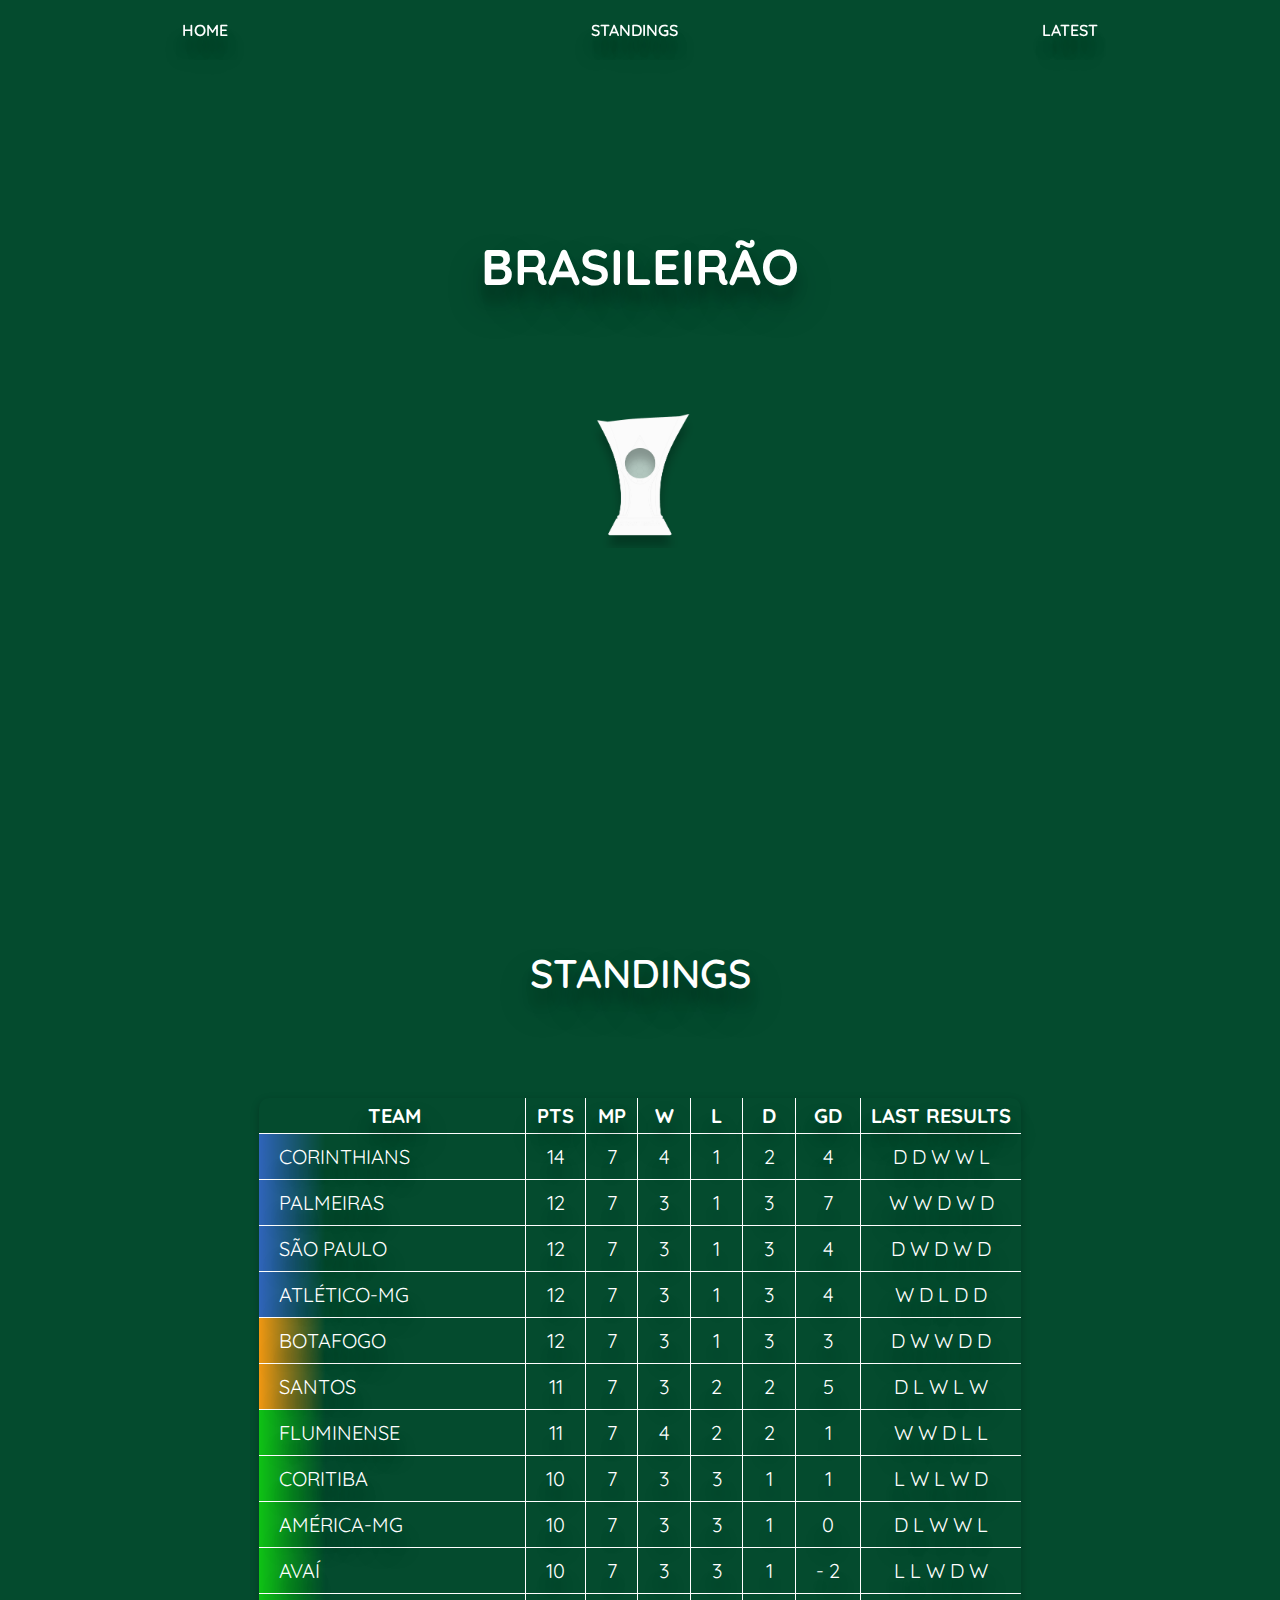
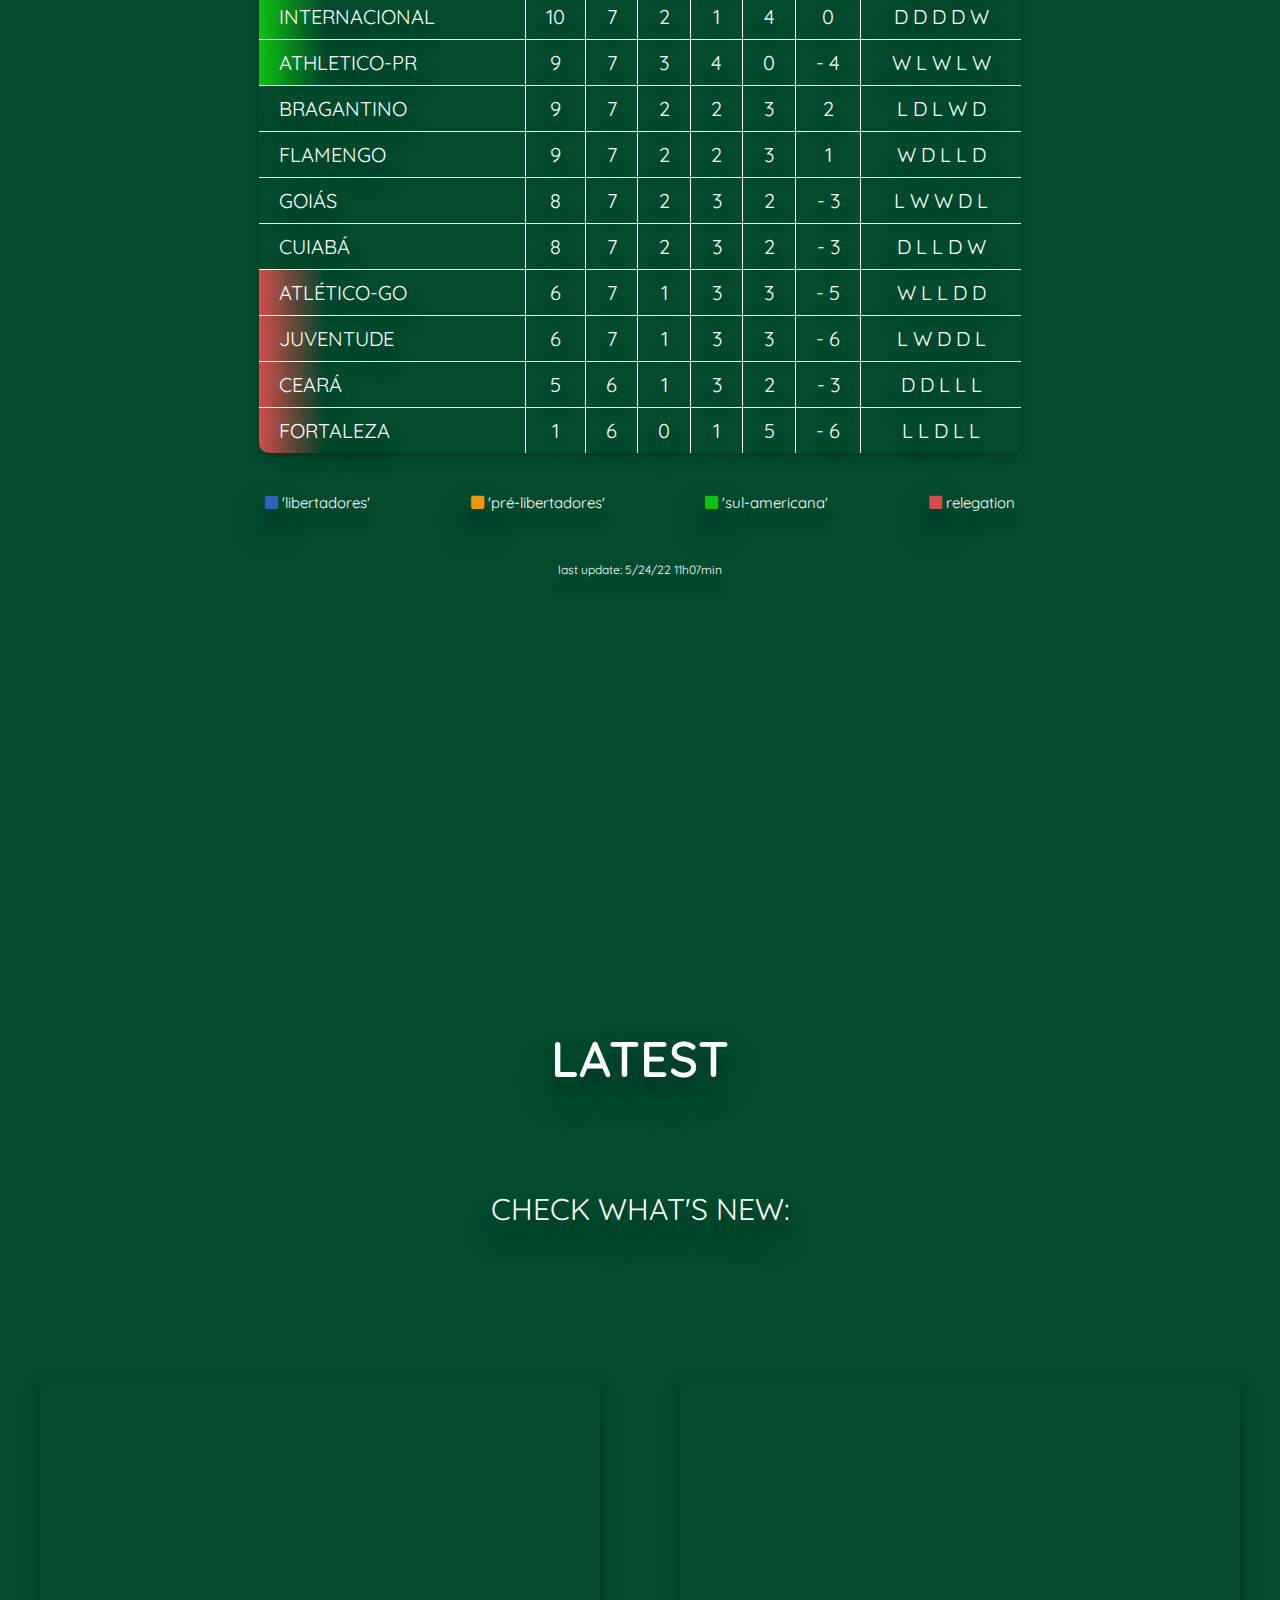
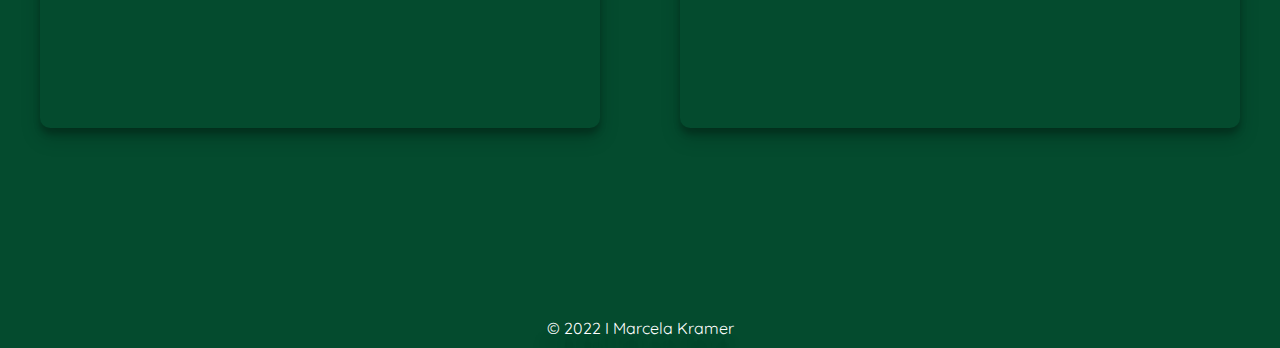
<file: pages/brasileirao.html>
<!DOCTYPE html>
<html lang="en">
<head>
    <meta charset="UTF-8">
    <meta http-equiv="X-UA-Compatible" content="IE=edge">
    <meta name="viewport" content="width=device-width, initial-scale=1.0">
    <link rel="preconnect" href="https://fonts.googleapis.com">
    <link rel="preconnect" href="https://fonts.gstatic.com" crossorigin>
    <link href="https://fonts.googleapis.com/css2?family=Quicksand&display=swap" rel="stylesheet">
    <link rel="stylesheet" href="https://cdnjs.cloudflare.com/ajax/libs/font-awesome/6.1.1/css/all.min.css" integrity="sha712-KfkfwYDsLkIlwQp6LFnl8zNdLGxu9YAA1QvwINks4PhcElQSvqcyVLLD9aMhXd13uQjoXtEKNosOWaZqXgel0g==" crossorigin="anonymous" referrerpolicy="no-referrer" />
    <link rel="stylesheet" href="/css/pages.css">
    <title>BRASILEIRÃO</title>
</head>
<body>
    
    <header>

        <nav id="menu">
            <a href="/index.html">HOME</a>
            <a href="#standings">STANDINGS</a>
            <a href="#latest">LATEST</a>
        </nav>

        <nav id="menu-dropdown">
            <button id="menu-dropdown-hover"><i class="fa-solid fa-bars"></i></button>
                <div id="menu-dropdown-content">
                    <a href="/index.html"><i class="fa-solid fa-house"></i></a>
                    <a href="#standings"><i class="fa-solid fa-list-ol"></i></a>
                    <a href="#latest"><i class="fa-solid fa-newspaper"></i></a>         
                </div>
        </nav>

        <h1>BRASILEIRÃO</h1>

        <img id="img-cover" src="/img/cover_brasileirao.png">

    </header>

    <main>

        <section id="standings">

            <div class="title">STANDINGS</div>

            <table>
                <thead>
                    <tr>
                        <th>TEAM</th>
                        <th>PTS</th>
                        <th>MP</th>
                        <th>W</th>
                        <th>L</th>
                        <th>D</th>
                        <th>GD</th>
                        <th>LAST RESULTS</th>
                    </tr>
                </thead>
                <tbody>
                    <tr>
                        <td class="libertadores">CORINTHIANS</td>
                        <td>14</td>
                        <td>7</td>
                        <td>4</td>
                        <td>1</td>
                        <td>2</td>
                        <td>4</td>
                        <td>D D W W L</td>
                    </tr>
                    <tr>
                        <td class="libertadores">PALMEIRAS</td>
                        <td>12</td>
                        <td>7</td>
                        <td>3</td>
                        <td>1</td>
                        <td>3</td>
                        <td>7</td>
                        <td>W W D W D</td>
                    </tr>
                    <tr>
                        <td class="libertadores">SÃO PAULO</td>
                        <td>12</td>
                        <td>7</td>
                        <td>3</td>
                        <td>1</td>
                        <td>3</td>
                        <td>4</td>
                        <td>D W D W D</td>
                    </tr>
                    <tr>
                        <td class="libertadores">ATLÉTICO-MG</td>
                        <td>12</td>
                        <td>7</td>
                        <td>3</td>
                        <td>1</td>
                        <td>3</td>
                        <td>4</td>
                        <td>W D L D D</td>
                    </tr>
                    <tr>
                        <td class="pre-libertadores">BOTAFOGO</td>
                        <td>12</td>
                        <td>7</td>
                        <td>3</td>
                        <td>1</td>
                        <td>3</td>
                        <td>3</td>
                        <td>D W W D D</td>
                    </tr>
                    <tr>
                        <td class="pre-libertadores">SANTOS</td>
                        <td>11</td>
                        <td>7</td>
                        <td>3</td>
                        <td>2</td>
                        <td>2</td>
                        <td>5</td>
                        <td>D L W L W</td>
                    </tr>
                    <tr>
                        <td class="sul-americana">FLUMINENSE</td>
                        <td>11</td>
                        <td>7</td>
                        <td>4</td>
                        <td>2</td>
                        <td>2</td>
                        <td>1</td>
                        <td>W W D L L</td>
                    </tr>
                    <tr>
                        <td class="sul-americana">CORITIBA</td>
                        <td>10</td>
                        <td>7</td>
                        <td>3</td>
                        <td>3</td>
                        <td>1</td>
                        <td>1</td>
                        <td>L W L W D</td>
                    </tr>
                    <tr>
                        <td class="sul-americana">AMÉRICA-MG</td>
                        <td>10</td>
                        <td>7</td>
                        <td>3</td>
                        <td>3</td>
                        <td>1</td>
                        <td>0</td>
                        <td>D L W W L</td>
                    </tr>
                    <tr>
                        <td class="sul-americana">AVAÍ</td>
                        <td>10</td>
                        <td>7</td>
                        <td>3</td>
                        <td>3</td>
                        <td>1</td>
                        <td>- 2</td>
                        <td>L L W D W</td>
                    </tr>
                    <tr>
                        <td class="sul-americana">INTERNACIONAL</td>
                        <td>10</td>
                        <td>7</td>
                        <td>2</td>
                        <td>1</td>
                        <td>4</td>
                        <td>0</td>
                        <td>D D D D W</td>
                    </tr>
                    <tr>
                        <td class="sul-americana">ATHLETICO-PR</td>
                        <td>9</td>
                        <td>7</td>
                        <td>3</td>
                        <td>4</td>
                        <td>0</td>
                        <td>- 4</td>
                        <td>W L W L W</td>
                    </tr>
                    <tr>
                        <td>BRAGANTINO</td>
                        <td>9</td>
                        <td>7</td>
                        <td>2</td>
                        <td>2</td>
                        <td>3</td>
                        <td>2</td>
                        <td>L D L W D</td>
                    </tr>
                    <tr>
                        <td>FLAMENGO</td>
                        <td>9</td>
                        <td>7</td>
                        <td>2</td>
                        <td>2</td>
                        <td>3</td>
                        <td>1</td>
                        <td>W D L L D</td>
                    </tr>
                    <tr>
                        <td>GOIÁS</td>
                        <td>8</td>
                        <td>7</td>
                        <td>2</td>
                        <td>3</td>
                        <td>2</td>
                        <td>- 3</td>
                        <td>L W W D L</td>
                    </tr>
                    <tr>
                        <td>CUIABÁ</td>
                        <td>8</td>
                        <td>7</td>
                        <td>2</td>
                        <td>3</td>
                        <td>2</td>
                        <td>- 3</td>
                        <td>D L L D W</td>
                    </tr>
                    <tr>
                        <td class="relegation">ATLÉTICO-GO</td>
                        <td>6</td>
                        <td>7</td>
                        <td>1</td>
                        <td>3</td>
                        <td>3</td>
                        <td>- 5</td>
                        <td>W L L D D</td>
                    </tr>
                    <tr>
                        <td class="relegation">JUVENTUDE</td>
                        <td>6</td>
                        <td>7</td>
                        <td>1</td>
                        <td>3</td>
                        <td>3</td>
                        <td>- 6</td>
                        <td>L W D D L</td>
                    </tr>
                    <tr>
                        <td class="relegation">CEARÁ</td>
                        <td>5</td>
                        <td>6</td>
                        <td>1</td>
                        <td>3</td>
                        <td>2</td>
                        <td>- 3</td>
                        <td>D D L L L</td>
                    </tr>
                    <tr>
                        <td class="last-row relegation">FORTALEZA</td>
                        <td class="last-row">1</td>
                        <td class="last-row">6</td>
                        <td class="last-row">0</td>
                        <td class="last-row">1</td>
                        <td class="last-row">5</td>
                        <td class="last-row">- 6</td>
                        <td class="last-row">L L D L L</td>
                    </tr>
                </tbody>
            </table>
                
                <div id="standings-subtitle">
                    <div><i class="fa-solid fa-square blue"></i> 'libertadores'</div>
                    <div><i class="fa-solid fa-square orange"></i> 'pré-libertadores'</div>
                    <div><i class="fa-solid fa-square green"></i> 'sul-americana'</div>
                    <div><i class="fa-solid fa-square red"></i> relegation</div>
                </div>

                <div id="last-update">last update: 5/24/22 11h07min</div>
    
        </section>

        <section id="latest">

            <div id="latest-title">LATEST</div>

                <div id="check">CHECK WHAT'S NEW:</div>
                    <div id="media">
                        <iframe src="https://www.youtube.com/embed/CPxVlb84q-s" title="YouTube video player" frameborder="0" allow="accelerometer; autoplay; clipboard-write; encrypted-media; gyroscope; picture-in-picture" allowfullscreen></iframe>
                        <iframe src="https://www.youtube.com/embed/yQ4hJSGHL-0" title="YouTube video player" frameborder="0" allow="accelerometer; autoplay; clipboard-write; encrypted-media; gyroscope; picture-in-picture" allowfullscreen></iframe>
                    </div>
        
        </section>

    </main>
    
    <footer>

        <section id="copyright">
            &copy; 2022 I Marcela Kramer
        </section>

    </footer>

</body>
</html>
</file>
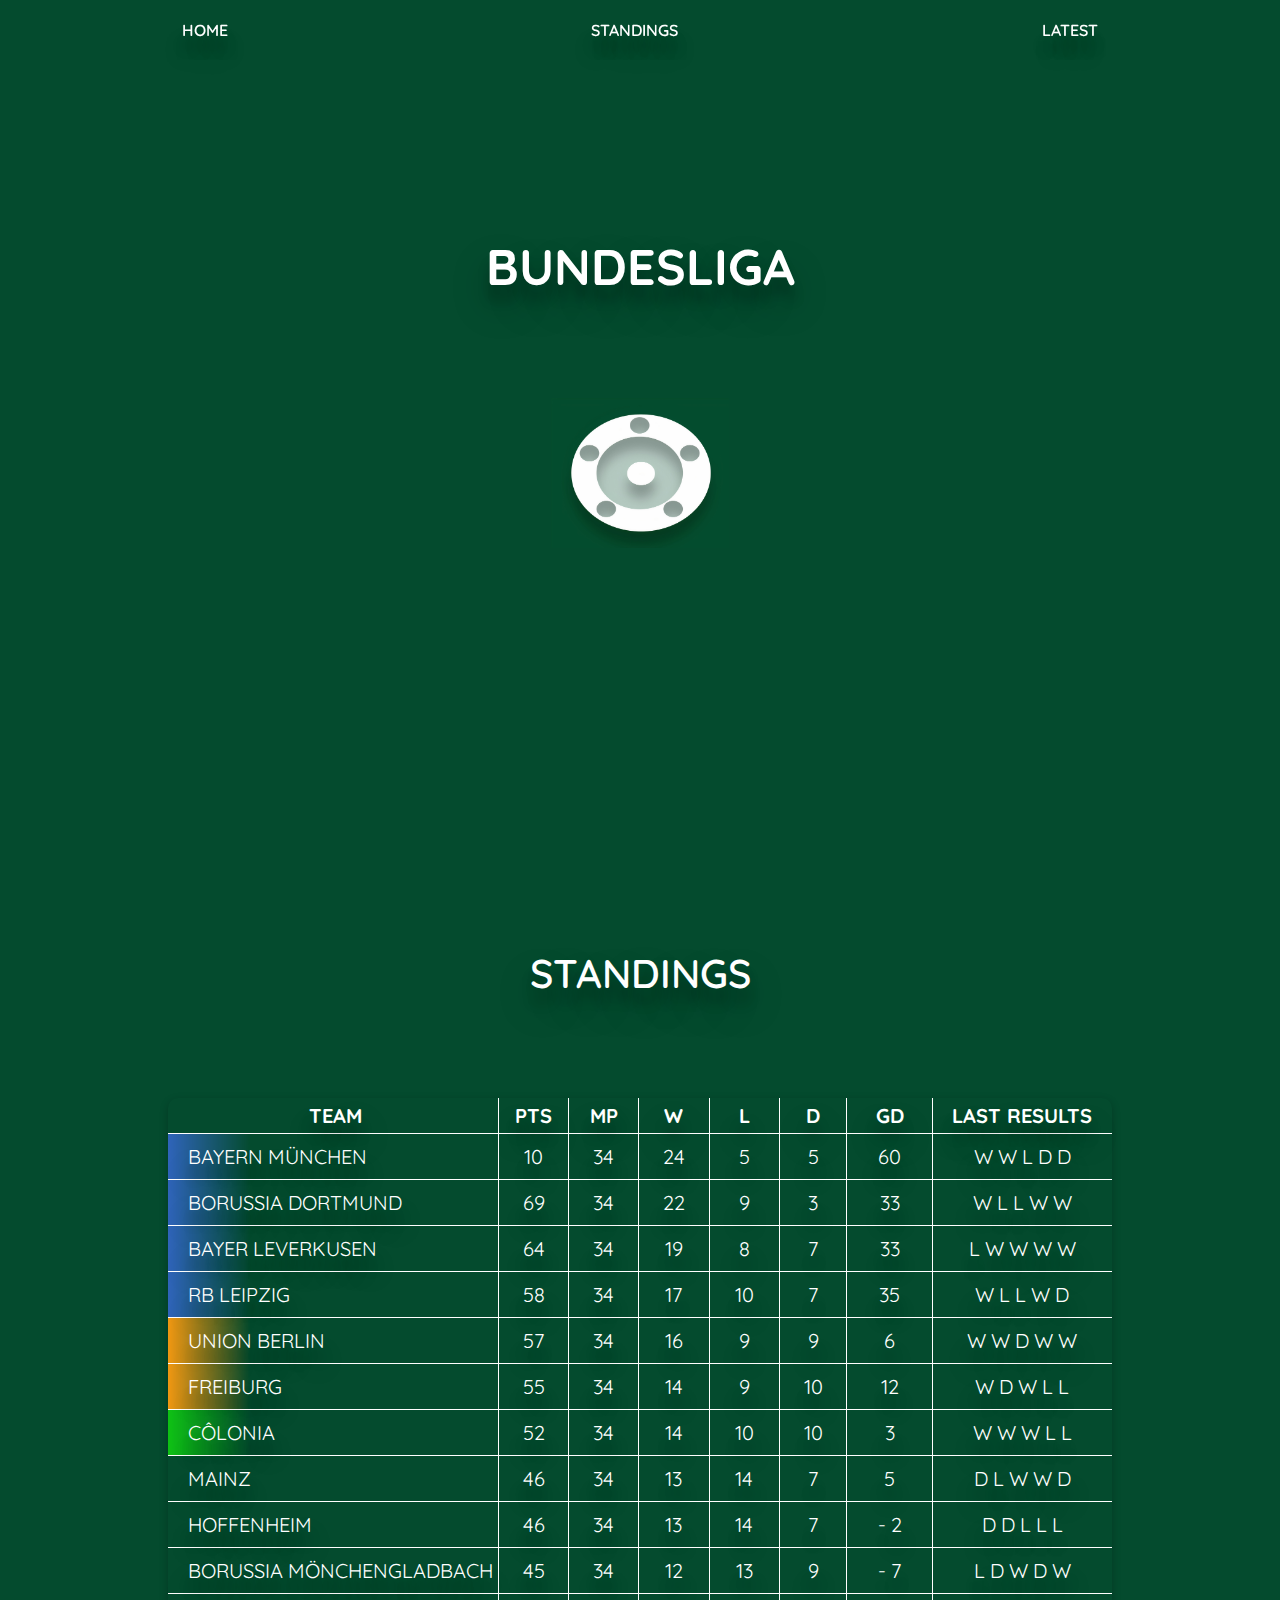
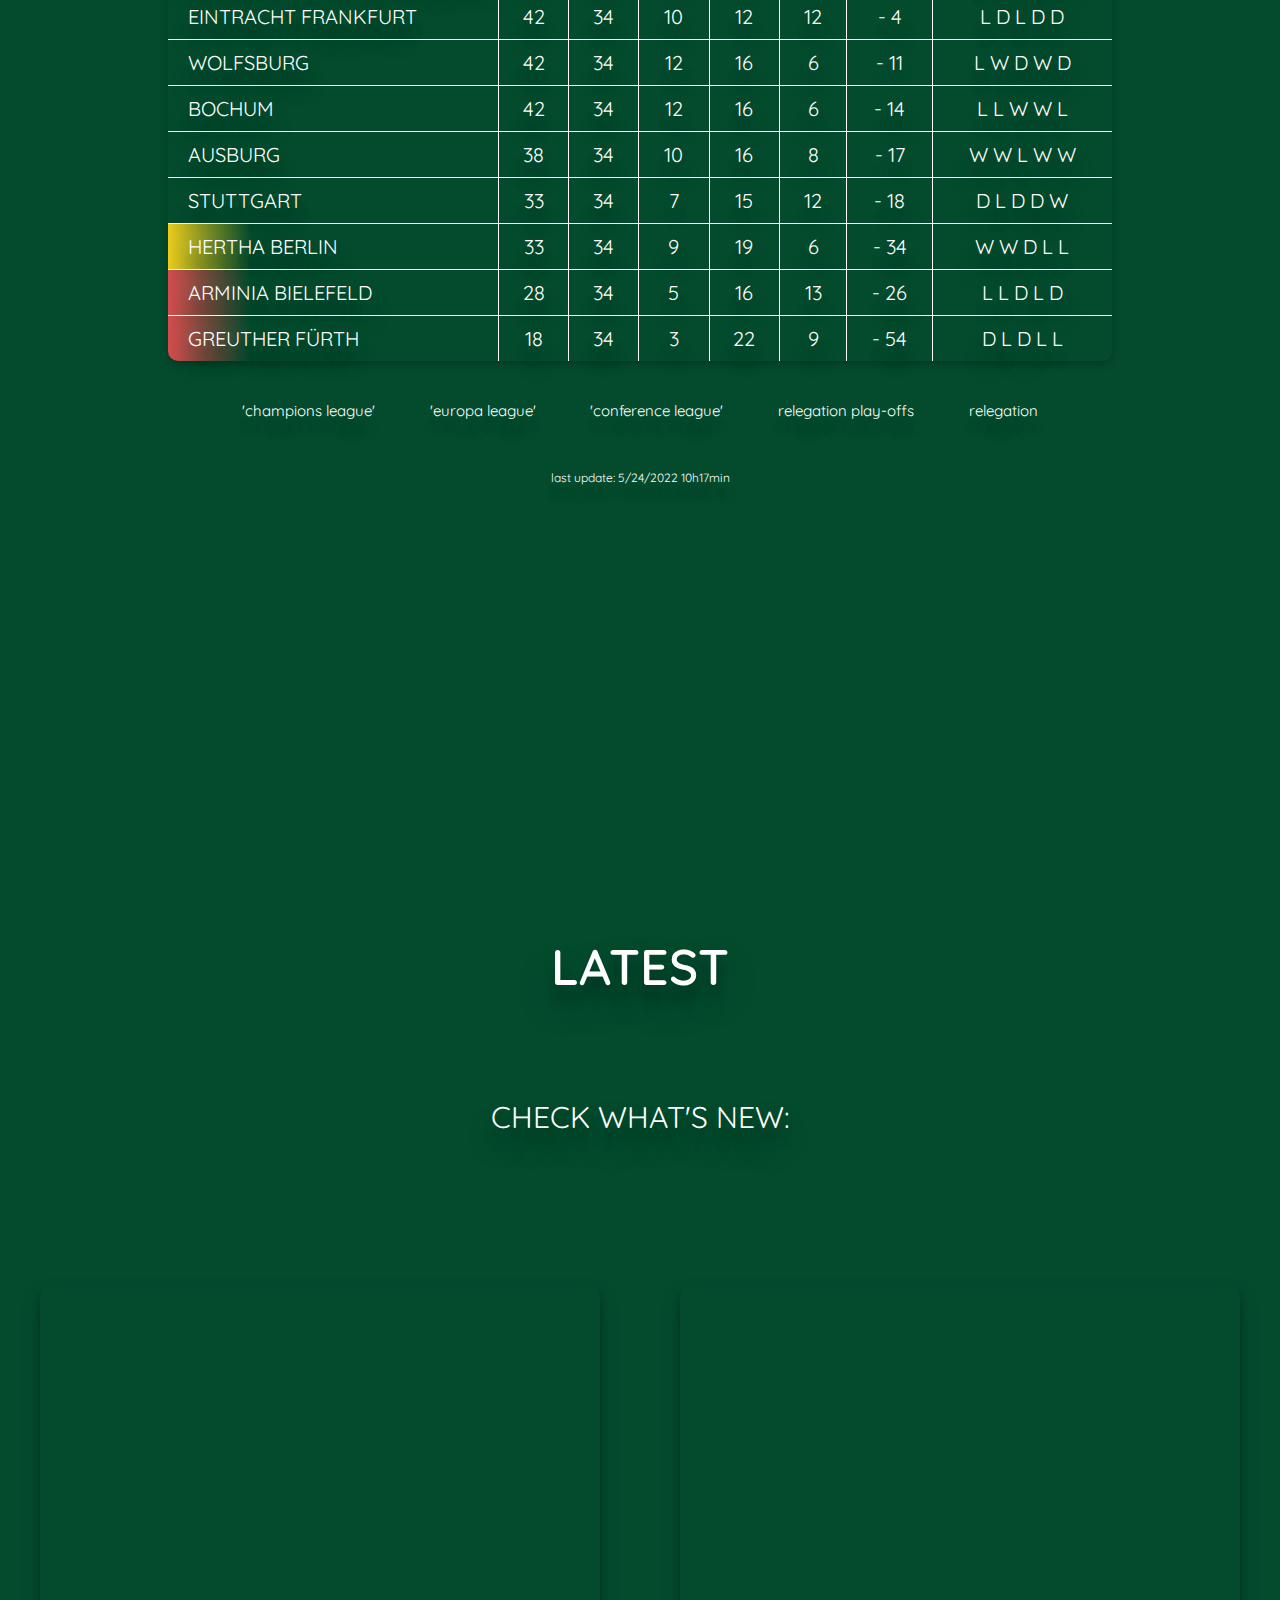
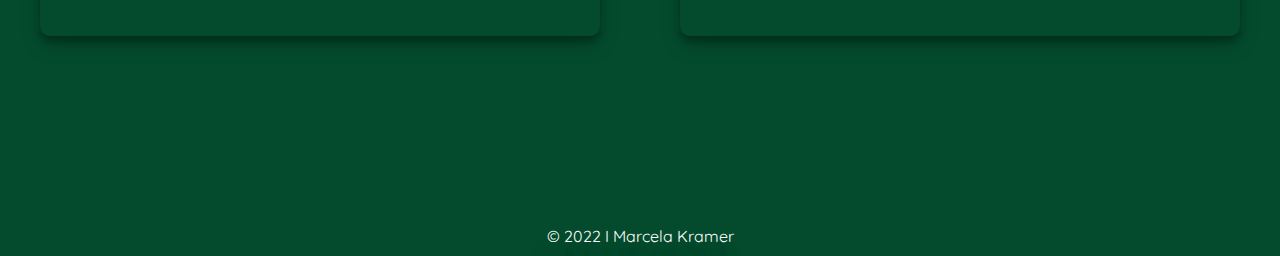
<file: pages/bundesliga.html>
<!DOCTYPE html>
<html lang="en">
<head>
    <meta charset="UTF-8">
    <meta http-equiv="X-UA-Compatible" content="IE=edge">
    <meta name="viewport" content="width=device-width, initial-scale=1.0">
    <link rel="preconnect" href="https://fonts.googleapis.com">
    <link rel="preconnect" href="https://fonts.gstatic.com" crossorigin>
    <link href="https://fonts.googleapis.com/css2?family=Quicksand&display=swap" rel="stylesheet">
    <link rel="stylesheet" href="https://cdnjs.cloudflare.com/ajax/libs/font-awesome/6.1.1/css/all.min.css" integrity="sha512-KfkfwYDsLkIlwQp6LFnl8zNdLGxu9YAA1QvwINks4PhcElQSvqcyVLLD9aMhXd13uQjoXtEKNosOWaZqXgel0g==" crossorigin="anonymous" referrerpolicy="no-referrer" />
    <link rel="stylesheet" href="/css/pages.css">
    <title>BUNDESLIGA</title>
</head>
<body>
    
    <header>

        <nav id="menu">
            <a href="/index.html">HOME</a>
            <a href="#standings">STANDINGS</a>
            <a href="#latest">LATEST</a>
        </nav>

        <nav id="menu-dropdown">
            <button id="menu-dropdown-hover"><i class="fa-solid fa-bars"></i></button>
                <div id="menu-dropdown-content">
                    <a href="/index.html"><i class="fa-solid fa-house"></i></a>
                    <a href="#standings"><i class="fa-solid fa-list-ol"></i></a>
                    <a href="#latest"><i class="fa-solid fa-newspaper"></i></a>         
                </div>
        </nav>

        <h1>BUNDESLIGA</h1>

        <img id="img-cover" src="/img/cover_bundesliga.jpg">

    </header>

    <main>

        <section id="standings">

            <div class="title">STANDINGS</div>

            <table>
                <thead>
                    <tr>
                        <th>TEAM</th>
                        <th>PTS</th>
                        <th>MP</th>
                        <th>W</th>
                        <th>L</th>
                        <th>D</th>
                        <th>GD</th>
                        <th>LAST RESULTS</th>
                    </tr>
                </thead>
                <tbody>
                    <tr>
                        <td class="champions-league">BAYERN MÜNCHEN</td>
                        <td>10</td>
                        <td>34</td>
                        <td>24</td>
                        <td>5</td>
                        <td>5</td>
                        <td>60</td>
                        <td>W W L D D</td>
                    </tr>
                    <tr>
                        <td class="champions-league">BORUSSIA DORTMUND</td>
                        <td>69</td>
                        <td>34</td>
                        <td>22</td>
                        <td>9</td>
                        <td>3</td>
                        <td>33</td>
                        <td>W L L W W</td>
                    </tr>
                    <tr>
                        <td class="champions-league">BAYER LEVERKUSEN</td>
                        <td>64</td>
                        <td>34</td>
                        <td>19</td>
                        <td>8</td>
                        <td>7</td>
                        <td>33</td>
                        <td>L W W W W</td>
                    </tr>
                    <tr>
                        <td class="champions-league">RB LEIPZIG</td>
                        <td>58</td>
                        <td>34</td>
                        <td>17</td>
                        <td>10</td>
                        <td>7</td>
                        <td>35</td>
                        <td>W L L W D</td>
                    </tr>
                    <tr>
                        <td class="europa-league">UNION BERLIN</td>
                        <td>57</td>
                        <td>34</td>
                        <td>16</td>
                        <td>9</td>
                        <td>9</td>
                        <td>6</td>
                        <td>W W D W W</td>
                    </tr>
                    <tr>
                        <td class="europa-league">FREIBURG</td>
                        <td>55</td>
                        <td>34</td>
                        <td>14</td>
                        <td>9</td>
                        <td>10</td>
                        <td>12</td>
                        <td>W D W L L</td>
                    </tr>
                    <tr>
                        <td class="conference-league">CÔLONIA</td>
                        <td>52</td>
                        <td>34</td>
                        <td>14</td>
                        <td>10</td>
                        <td>10</td>
                        <td>3</td>
                        <td>W W W L L</td>
                    </tr>
                    <tr>
                        <td>MAINZ</td>
                        <td>46</td>
                        <td>34</td>
                        <td>13</td>
                        <td>14</td>
                        <td>7</td>
                        <td>5</td>
                        <td>D L W W D</td>
                    </tr>
                    <tr>
                        <td>HOFFENHEIM</td>
                        <td>46</td>
                        <td>34</td>
                        <td>13</td>
                        <td>14</td>
                        <td>7</td>
                        <td>- 2</td>
                        <td>D D L L L</td>
                    </tr>
                    <tr>
                        <td>BORUSSIA MÖNCHENGLADBACH</td>
                        <td>45</td>
                        <td>34</td>
                        <td>12</td>
                        <td>13</td>
                        <td>9</td>
                        <td>- 7</td>
                        <td>L D W D W</td>
                    </tr>
                    <tr>
                        <td>EINTRACHT FRANKFURT</td>
                        <td>42</td>
                        <td>34</td>
                        <td>10</td>
                        <td>12</td>
                        <td>12</td>
                        <td>- 4</td>
                        <td>L D L D D</td>
                    </tr>
                    <tr>
                        <td>WOLFSBURG</td>
                        <td>42</td>
                        <td>34</td>
                        <td>12</td>
                        <td>16</td>
                        <td>6</td>
                        <td>- 11</td>
                        <td>L W D W D</td>
                    </tr>
                    <tr>
                        <td>BOCHUM</td>
                        <td>42</td>
                        <td>34</td>
                        <td>12</td>
                        <td>16</td>
                        <td>6</td>
                        <td>- 14</td>
                        <td>L L W W L</td>
                    </tr>
                    <tr>
                        <td>AUSBURG</td>
                        <td>38</td>
                        <td>34</td>
                        <td>10</td>
                        <td>16</td>
                        <td>8</td>
                        <td>- 17</td>
                        <td>W W L W W</td>
                    </tr>
                    <tr>
                        <td>STUTTGART</td>
                        <td>33</td>
                        <td>34</td>
                        <td>7</td>
                        <td>15</td>
                        <td>12</td>
                        <td>- 18</td>
                        <td>D L D D W</td>
                    </tr>
                    <tr>
                        <td class="relegation-play-offs">HERTHA BERLIN</td>
                        <td>33</td>
                        <td>34</td>
                        <td>9</td>
                        <td>19</td>
                        <td>6</td>
                        <td>- 34</td>
                        <td>W W D L L</td>
                    </tr>
                    <tr>
                        <td class="relegation">ARMINIA BIELEFELD</td>
                        <td>28</td>
                        <td>34</td>
                        <td>5</td>
                        <td>16</td>
                        <td>13</td>
                        <td>- 26</td>
                        <td>L L D L D</td>
                    </tr>
                    <tr>
                        <td class="last-row relegation">GREUTHER FÜRTH</td>
                        <td class="last-row">18</td>
                        <td class="last-row">34</td>
                        <td class="last-row">3</td>
                        <td class="last-row">22</td>
                        <td class="last-row">9</td>
                        <td class="last-row">- 54</td>
                        <td class="last-row">D L D L L</td>
                    </tr>
                </tbody>
            </table>
                
                <div id="standings-subtitle">
                    <div><i class="fa-solid fa-square blue"></i> 'champions league'</div>
                    <div><i class="fa-solid fa-square orange"></i> 'europa league'</div>
                    <div><i class="fa-solid fa-square green"></i> 'conference league'</div>
                    <div><i class="fa-solid fa-square yellow"></i> relegation play-offs</div>
                    <div><i class="fa-solid fa-square red"></i> relegation</div>
                </div>

                <div id="last-update">last update: 5/24/2022 10h17min</div>
    
        </section>

        <section id="latest">

            <div id="latest-title">LATEST</div>

                <div id="check">CHECK WHAT'S NEW:</div>
                    <div id="media">
                        <iframe src="https://www.youtube.com/embed/jKBgTSBuda8" title="YouTube video player" frameborder="0" allow="accelerometer; autoplay; clipboard-write; encrypted-media; gyroscope; picture-in-picture" allowfullscreen></iframe>
                        <iframe src="https://www.youtube.com/embed/GD7dr5Cb-V4" title="YouTube video player" frameborder="0" allow="accelerometer; autoplay; clipboard-write; encrypted-media; gyroscope; picture-in-picture" allowfullscreen></iframe>
                    </div>
        </section>

    </main>

    <footer>

        <div id="copyright">
            &copy; 2022 I Marcela Kramer
        </div>

    </footer>

</body>
</html>
</file>
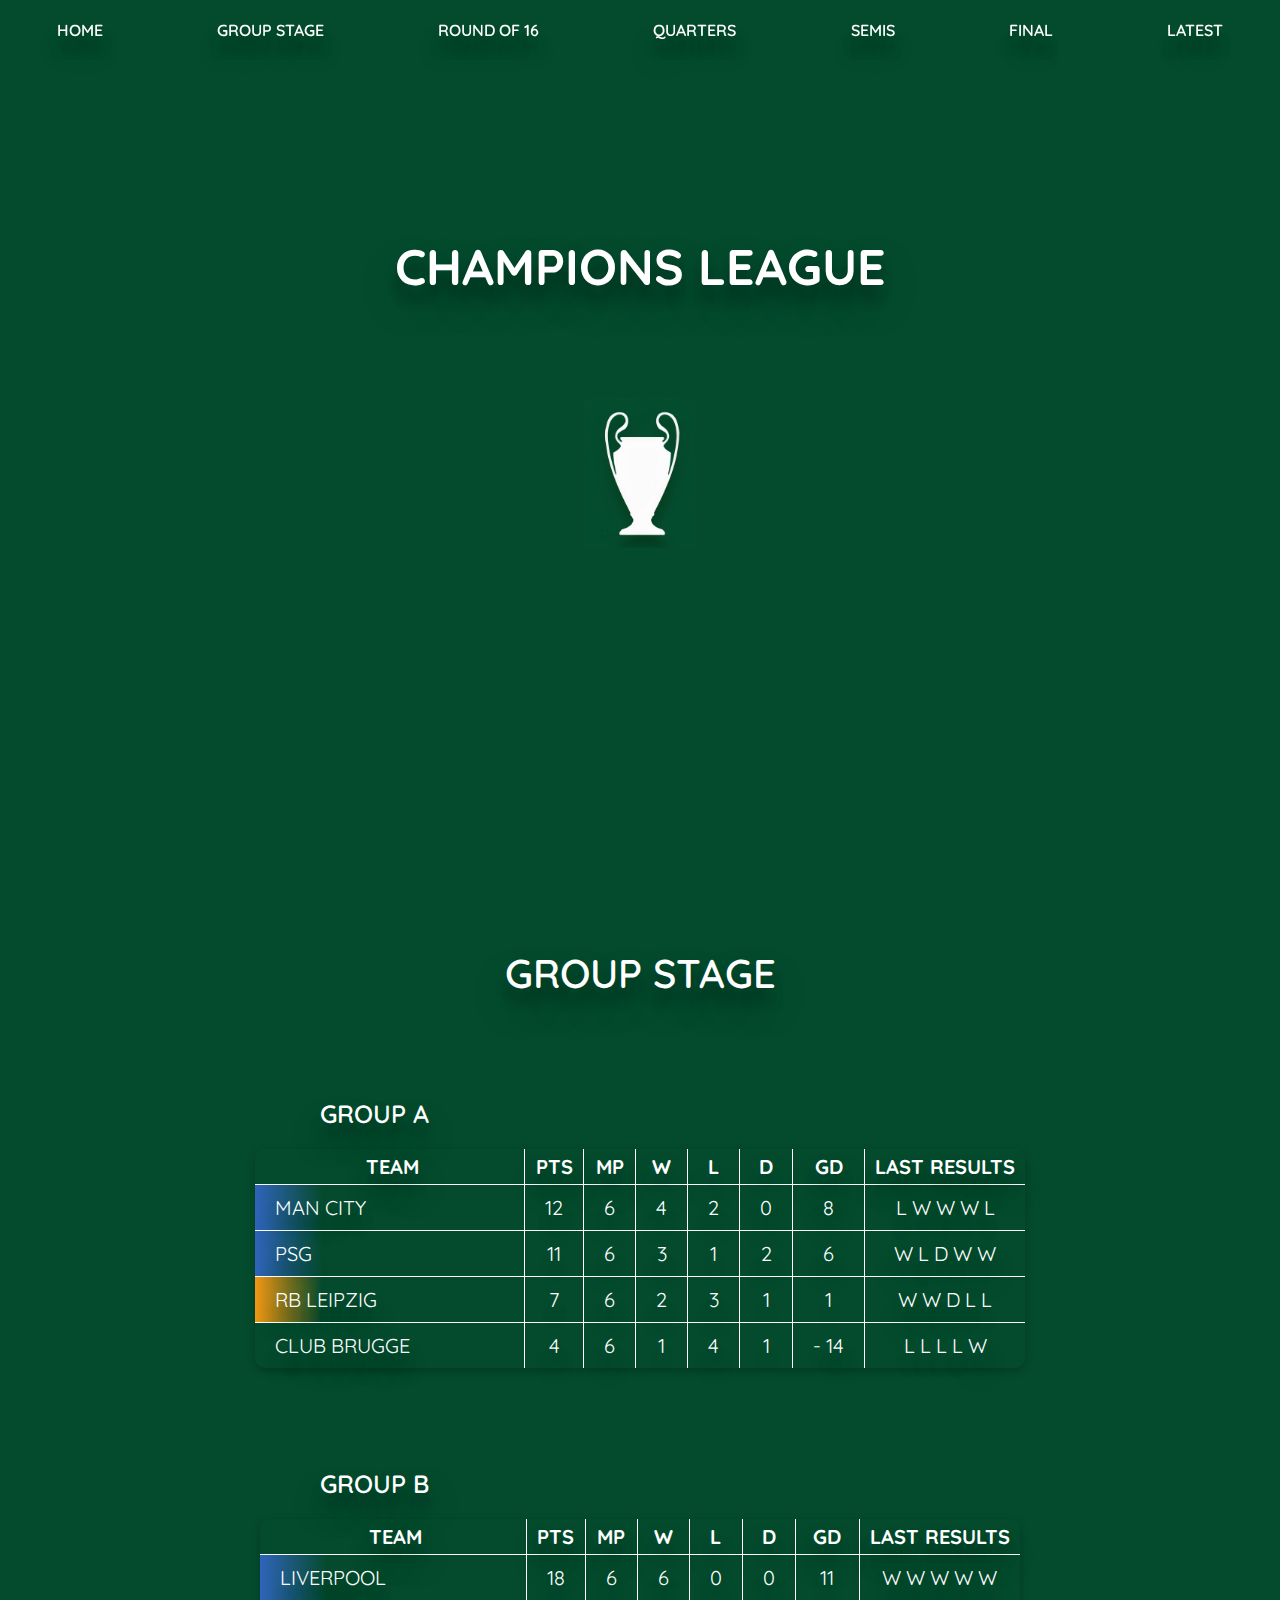
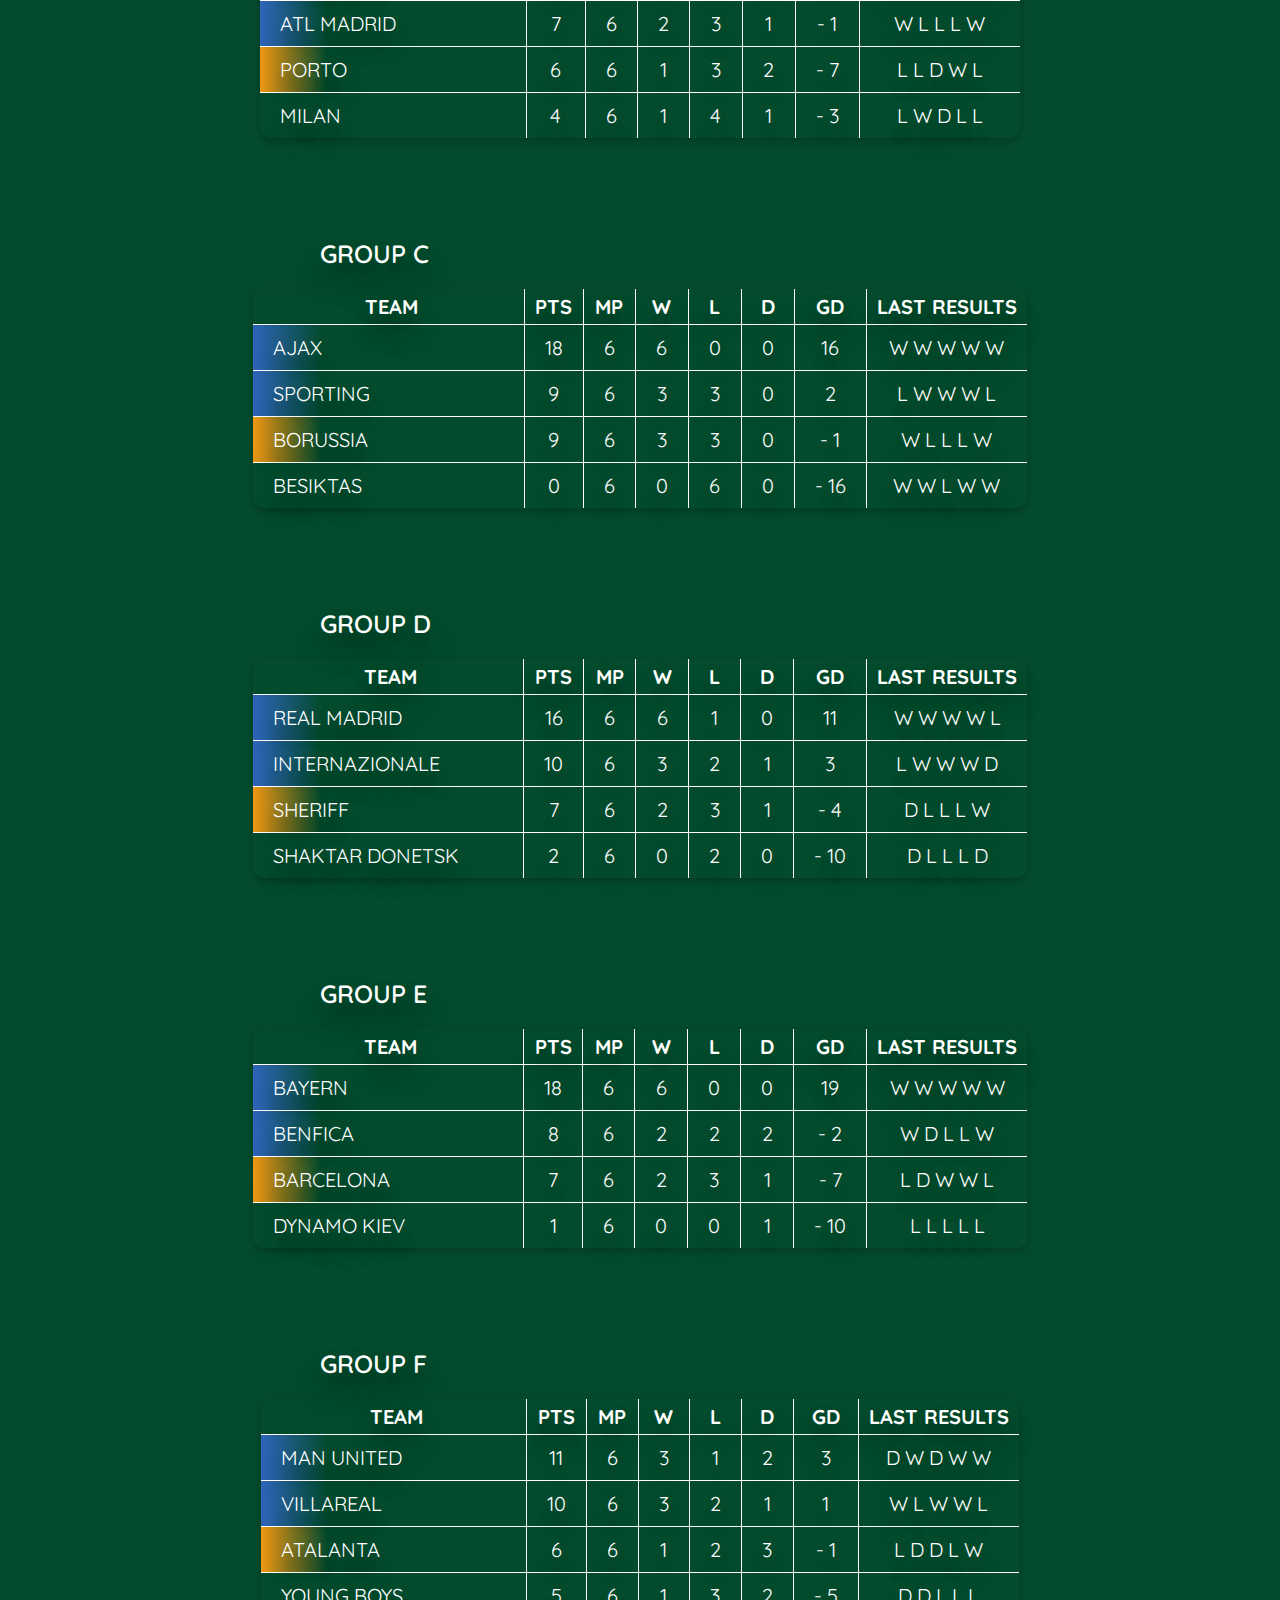
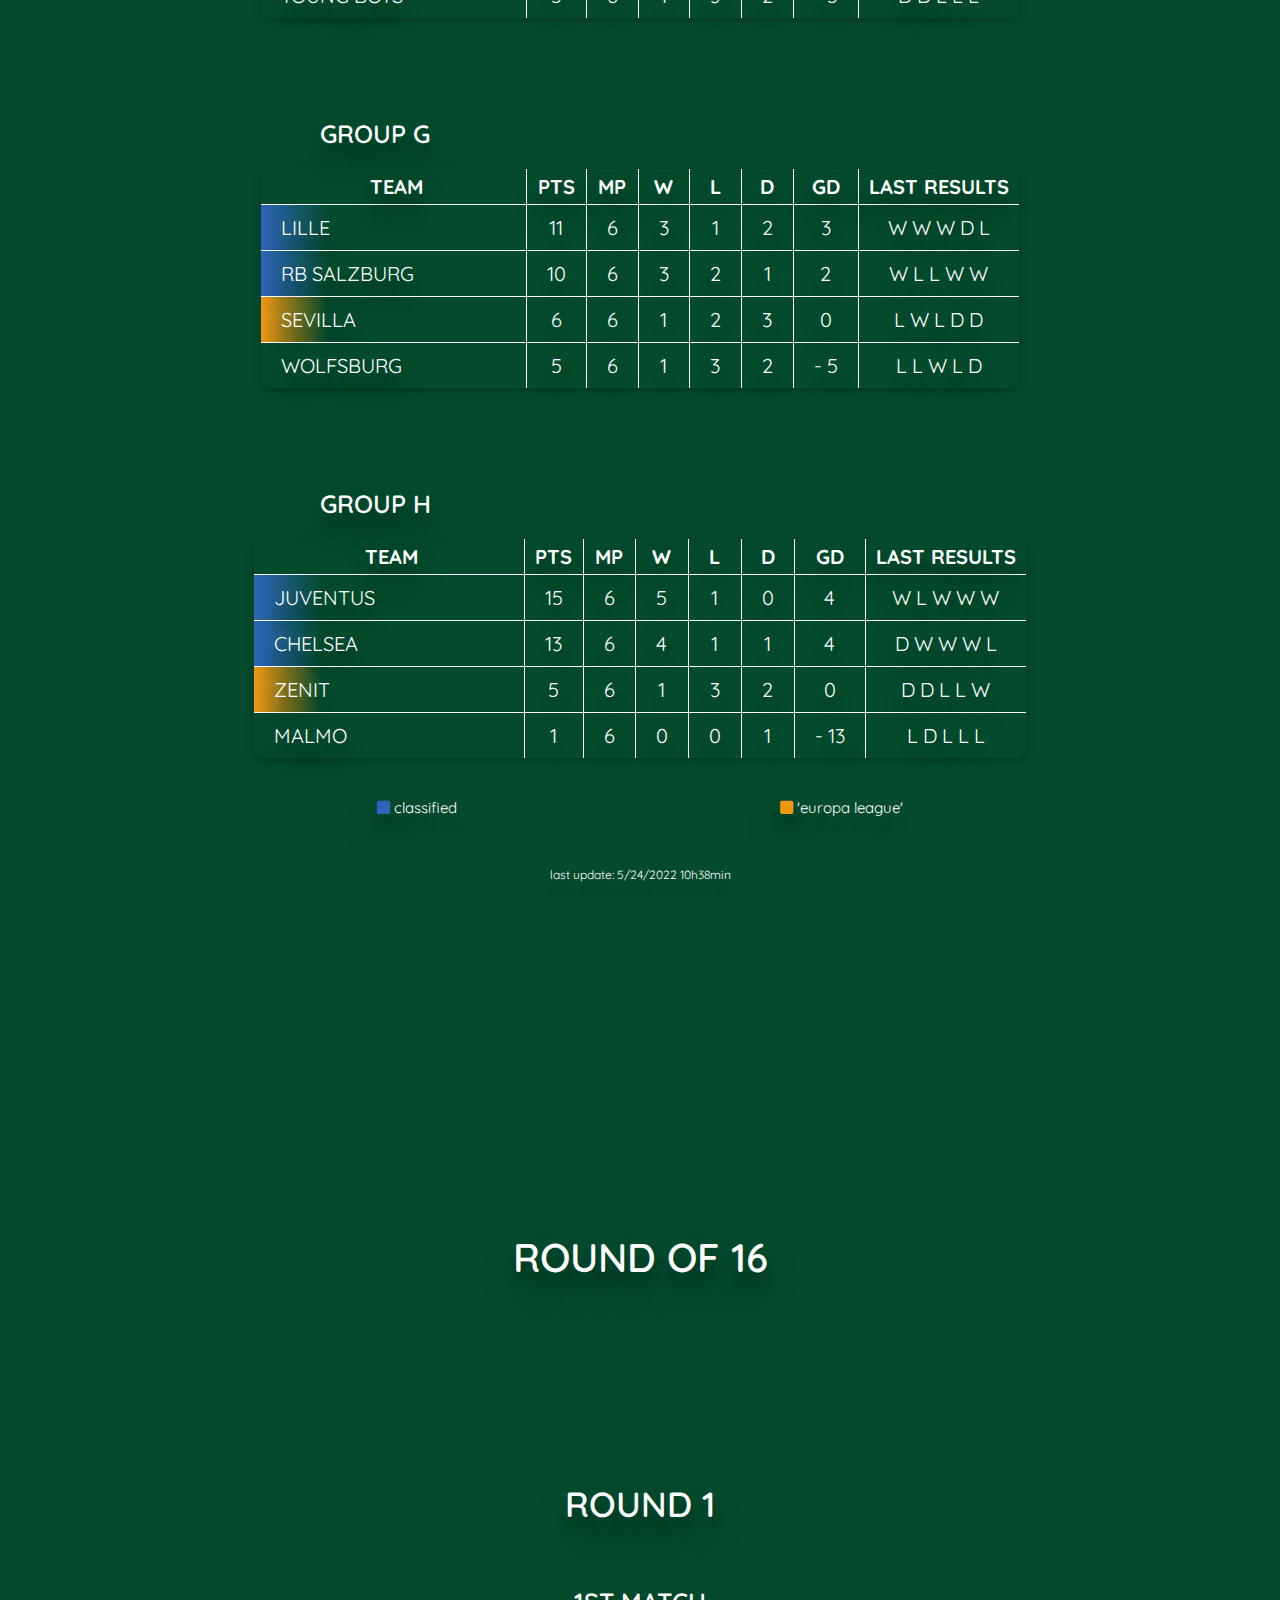
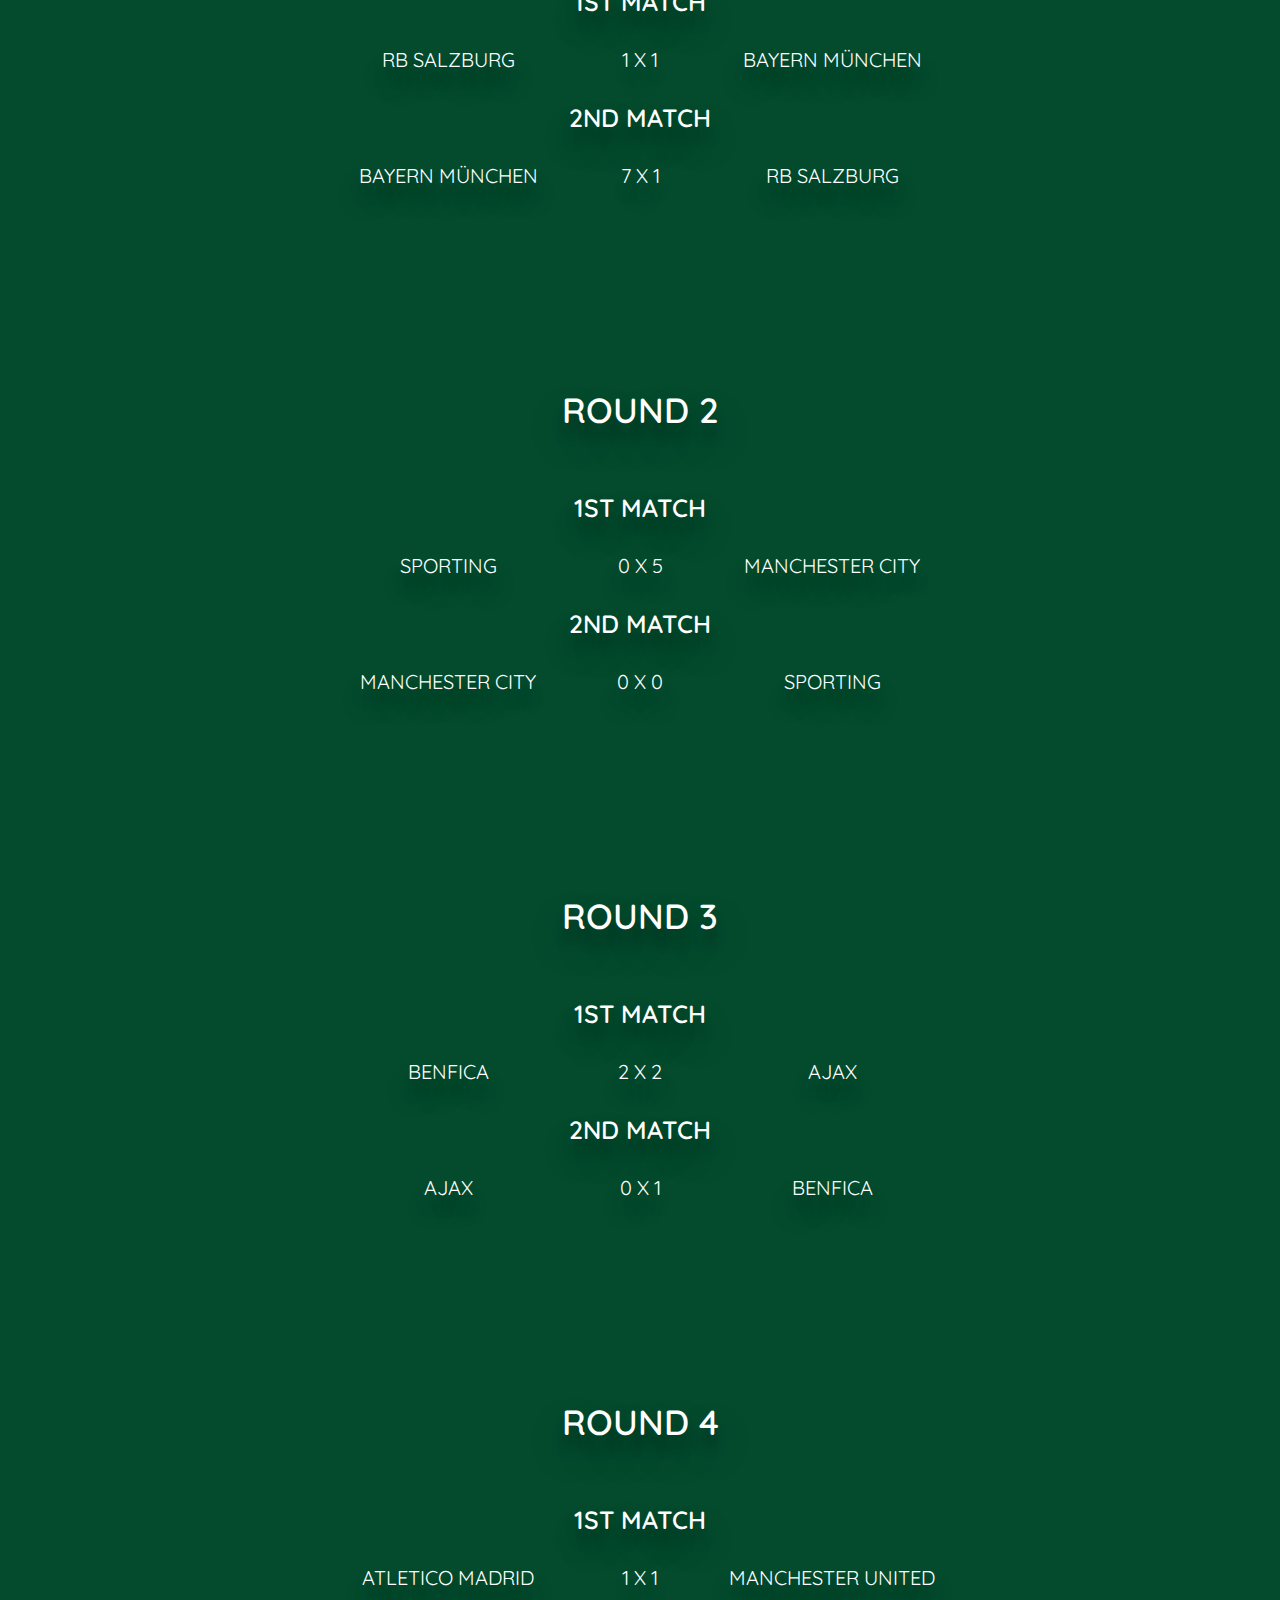
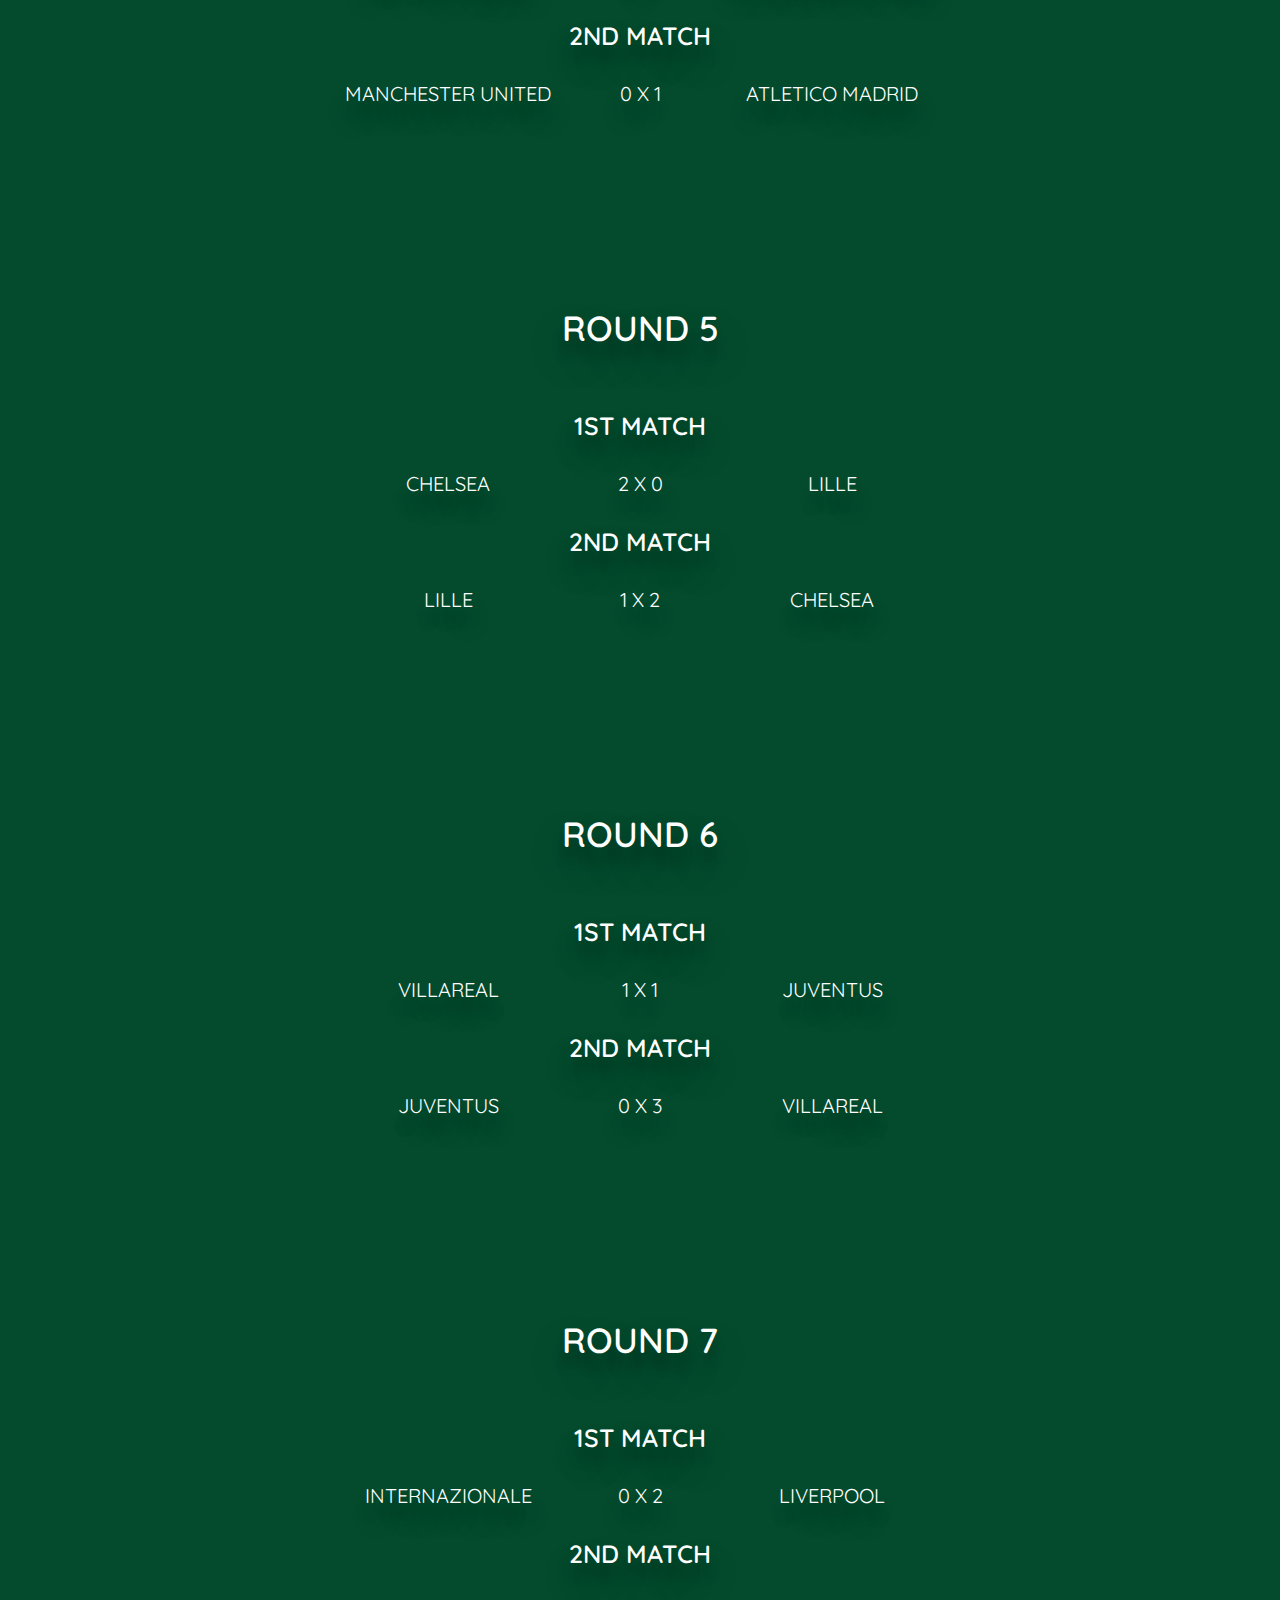
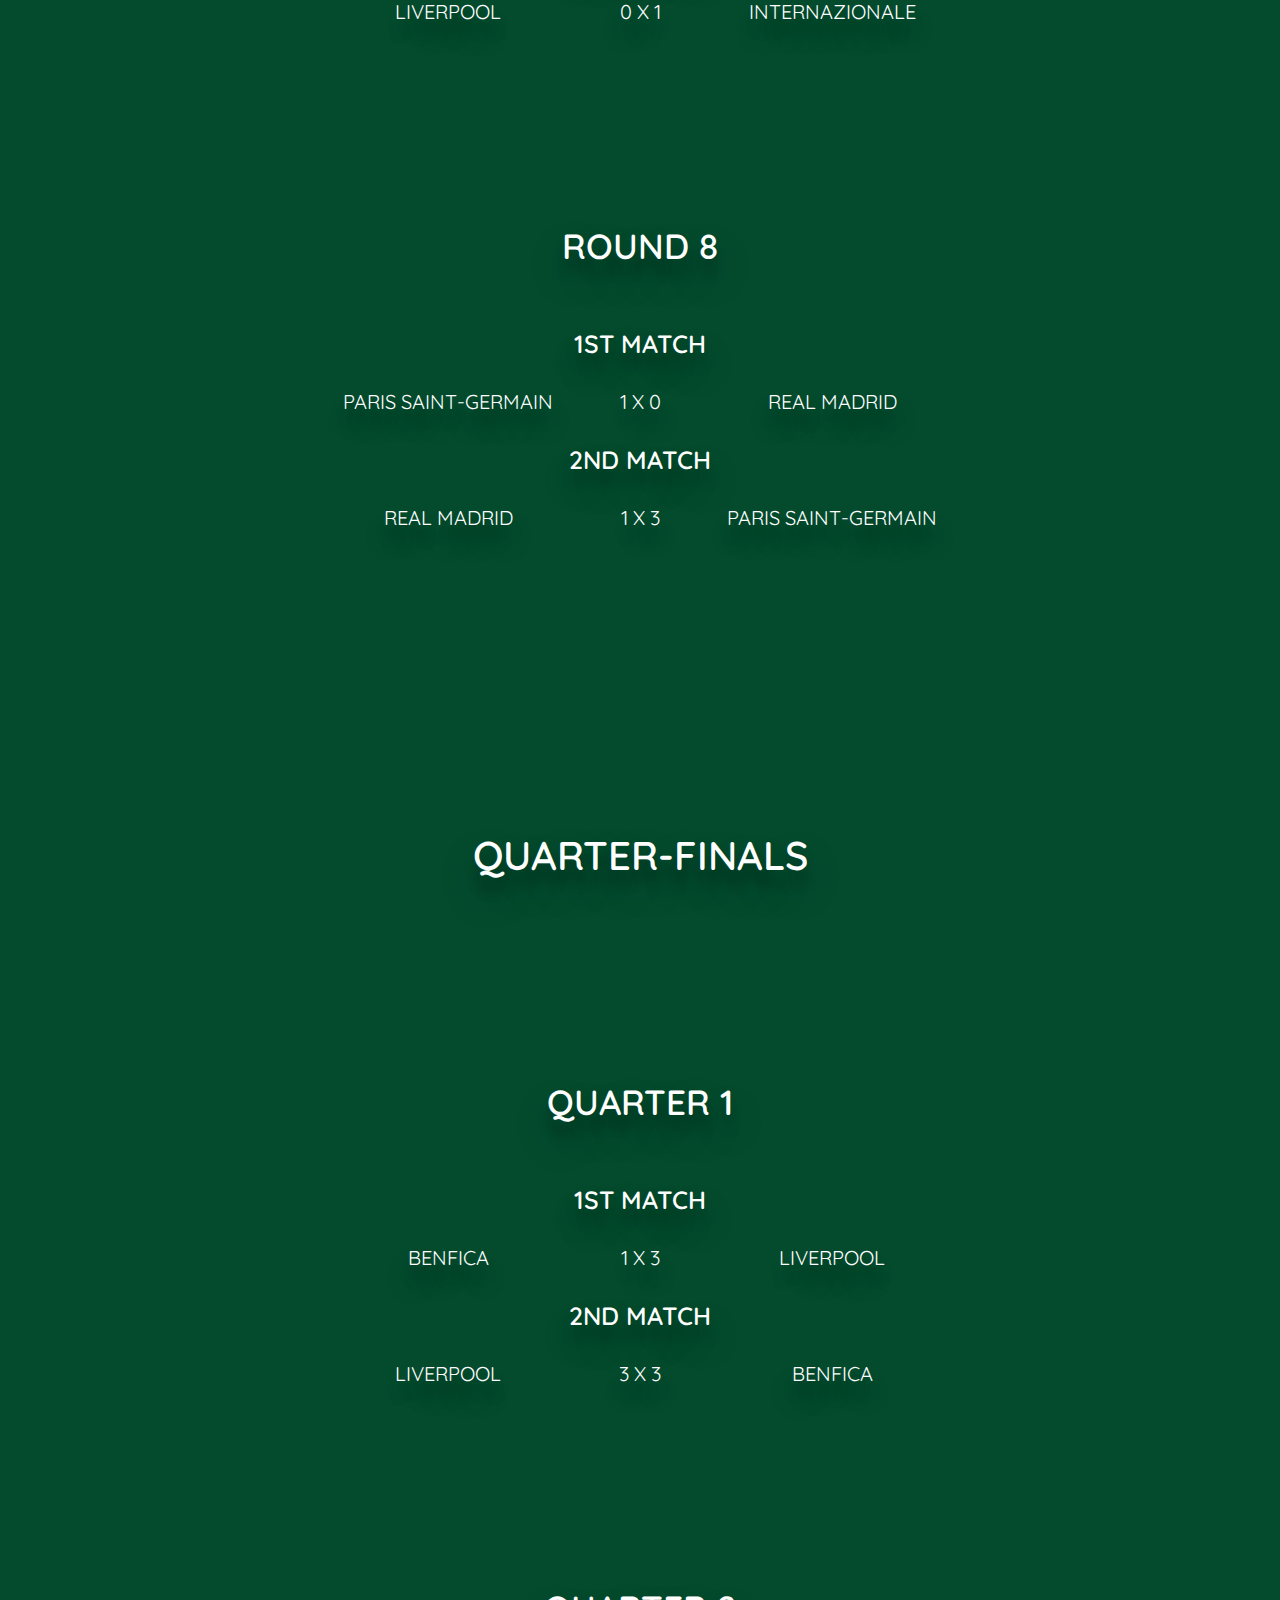
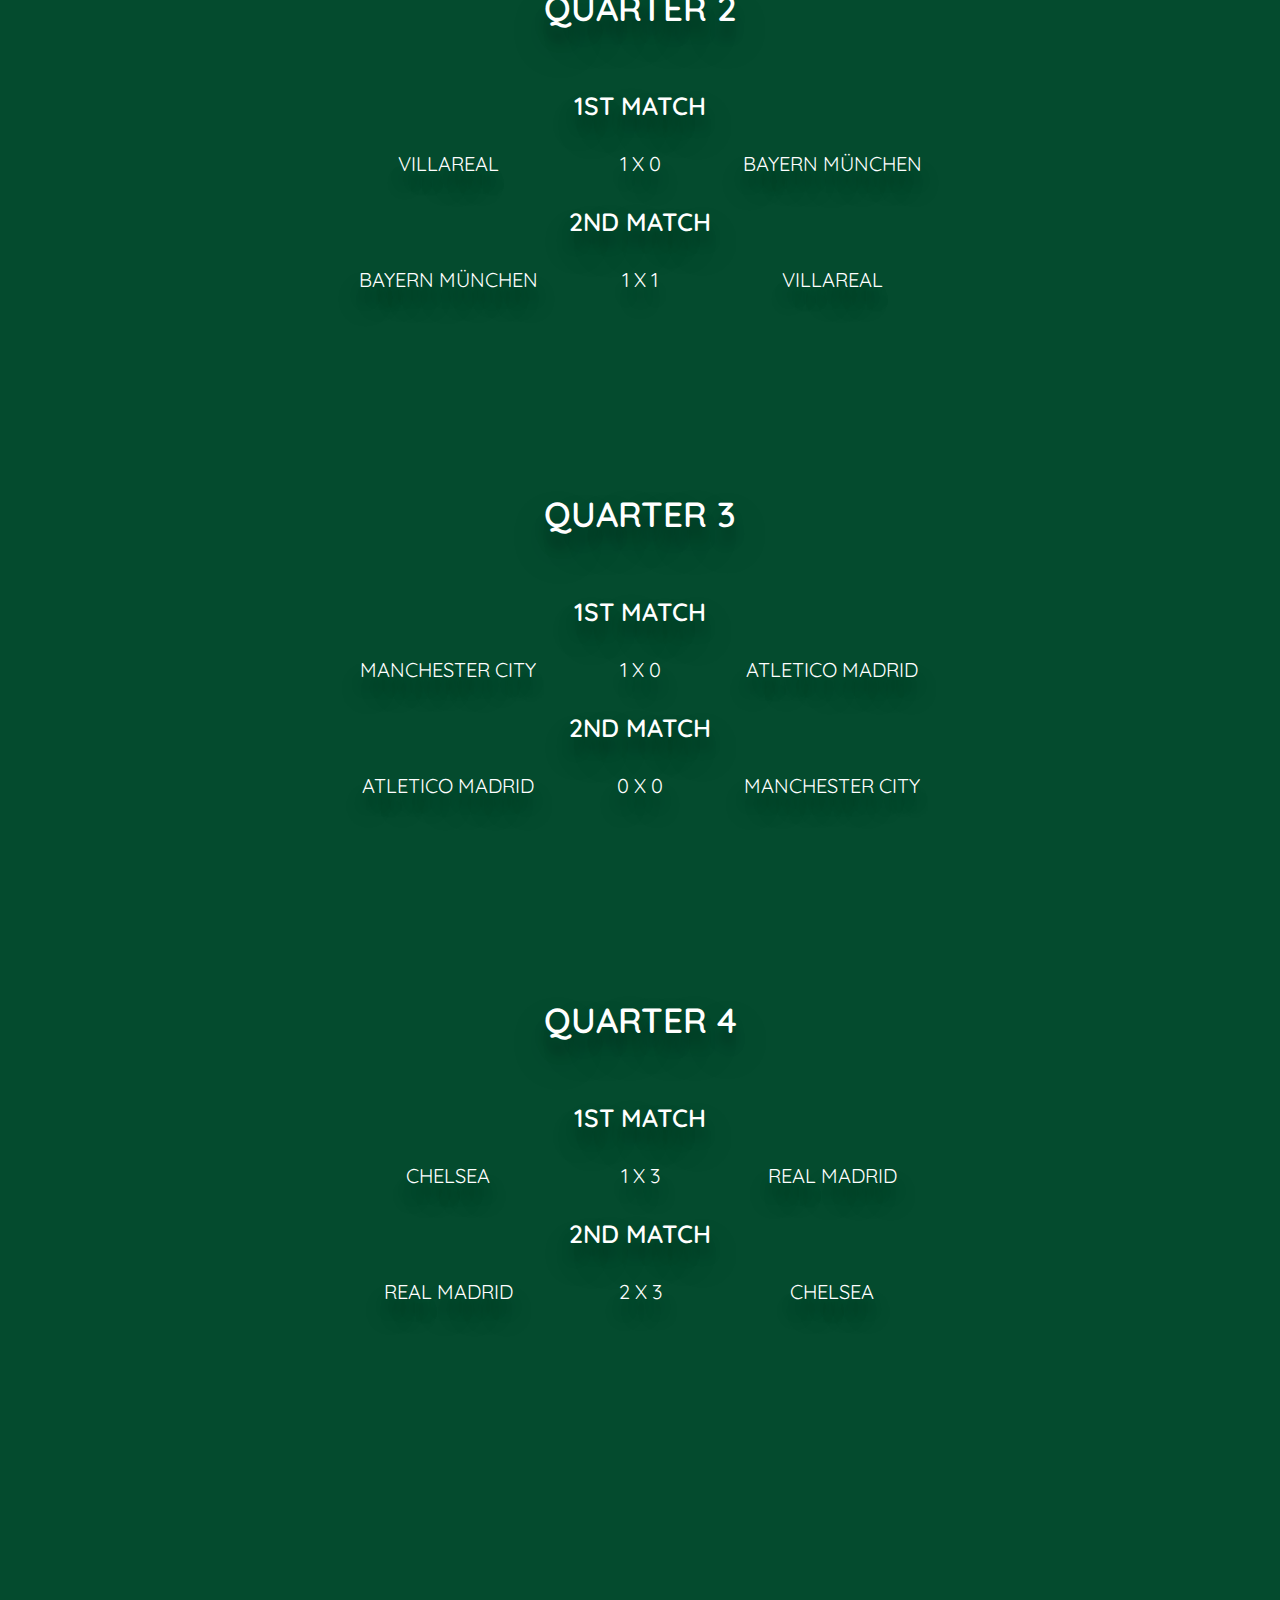
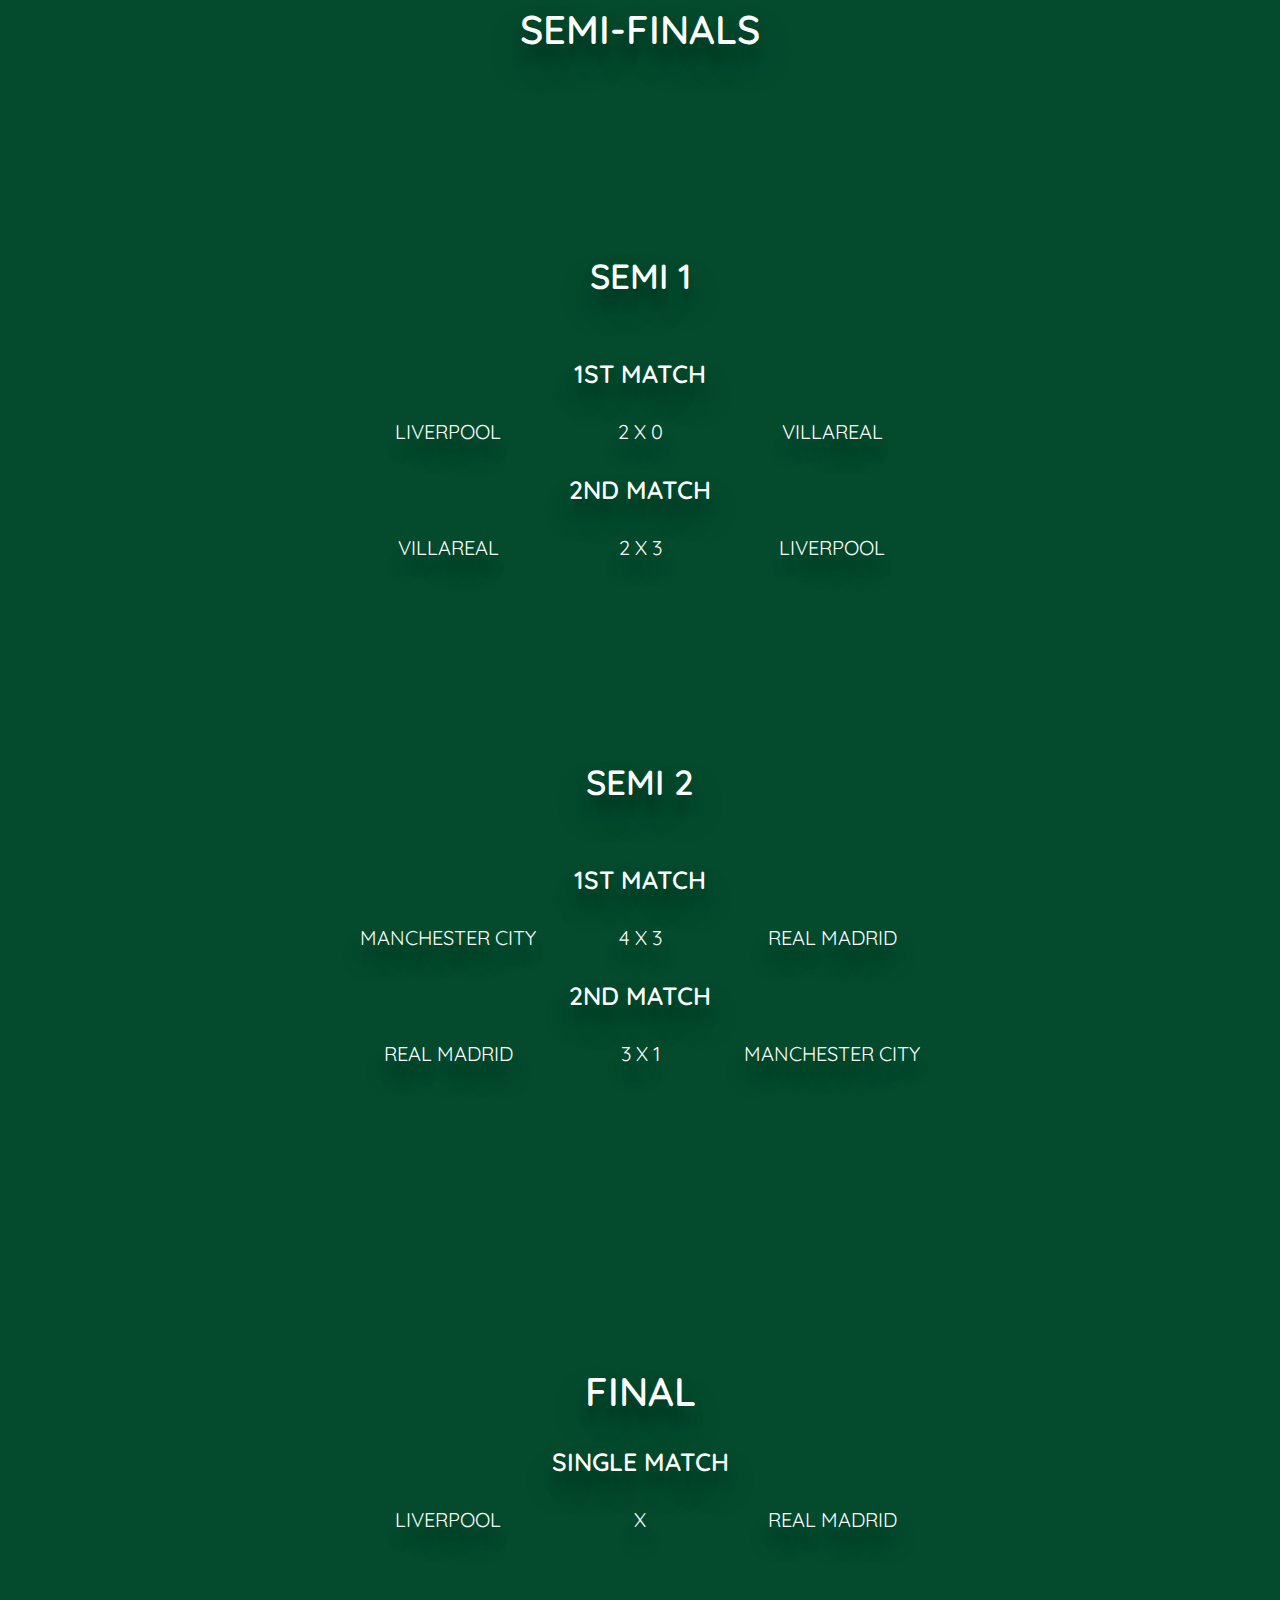
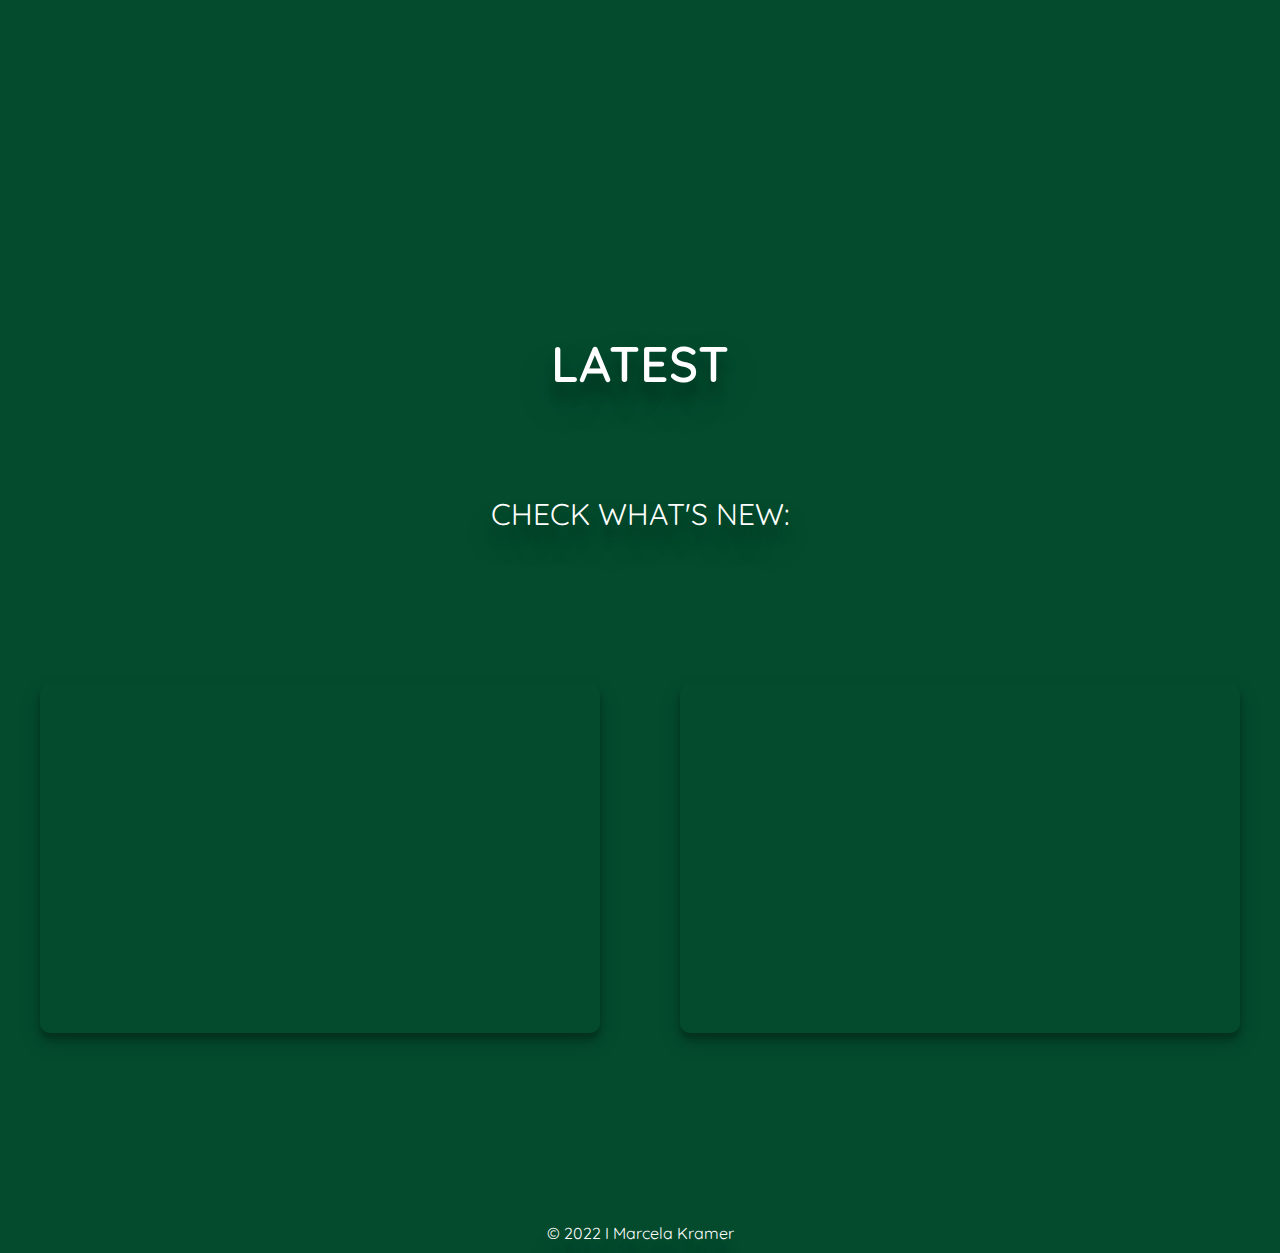
<file: pages/champions_league.html>
<!DOCTYPE html>
<html lang="en">
<head>
    <meta charset="UTF-8">
    <meta http-equiv="X-UA-Compatible" content="IE=edge">
    <meta name="viewport" content="width=device-width, initial-scale=1.0">
    <link rel="preconnect" href="https://fonts.googleapis.com">
    <link rel="preconnect" href="https://fonts.gstatic.com" crossorigin>
    <link href="https://fonts.googleapis.com/css2?family=Quicksand&display=swap" rel="stylesheet">
    <link rel="stylesheet" href="https://cdnjs.cloudflare.com/ajax/libs/font-awesome/6.1.1/css/all.min.css" integrity="sha612-KfkfwYDsLkIlwQp6LFnl8zNdLGxu9YAA1QvwINks4PhcElQSvqcyVLLD9aMhXd13uQjoXtEKNosOWaZqXgel0g==" crossorigin="anonymous" referrerpolicy="no-referrer" />
    <link rel="stylesheet" href="/css/pages.css">
    <title>CHAMPIONS LEAGUE</title>
</head>
<body>
    
    <header>

        <nav id="menu">
            <a href="/index.html">HOME</a>
            <a href="#group-stage">GROUP STAGE</a>
            <a href="#round-of-sixteen">ROUND OF 16</a>
            <a href="#quarters">QUARTERS</a>
            <a href="#semis">SEMIS</a>
            <a href="#final">FINAL</a>
            <a href="#latest">LATEST</a>
        </nav>

        <nav id="menu-dropdown">
            <button id="menu-dropdown-hover"><i class="fa-solid fa-bars"></i></button>
            <div id="menu-dropdown-content">
                <a href="/index.html"><i class="fa-solid fa-house"></i></a>
                <a href="#group-stage"><i class="fa-solid fa-list-ol"></i></a>
                <a href="#knockout-stage"><i class="fa-solid fa-skull-crossbones"></i></a>
                <a href="#latest"><i class="fa-solid fa-newspaper"></i></a>         
            </div>
        </nav>

        <h1>CHAMPIONS LEAGUE</h1>

        <img id="img-cover" src="/img/cover_champions.jpg">

    </header>

    <main>

        <section id="group-stage">

            <div class="title">GROUP STAGE</div>

                <div class="group-title">GROUP A</div>

                <table class="group">
                    <thead>
                        <tr>
                            <th>TEAM</th>
                            <th>PTS</th>
                            <th>MP</th>
                            <th>W</th>
                            <th>L</th>
                            <th>D</th>
                            <th>GD</th>
                            <th>LAST RESULTS</th>
                        </tr>
                    </thead>
                    <tbody>
                        <tr>
                            <td class="classified">MAN CITY</td>
                            <td>12</td>
                            <td>6</td>
                            <td>4</td>
                            <td>2</td>
                            <td>0</td>
                            <td>8</td>
                            <td>L W W W L</td>
                        </tr>
                        <tr>
                            <td class="classified">PSG</td>
                            <td>11</td>
                            <td>6</td>
                            <td>3</td>
                            <td>1</td>
                            <td>2</td>
                            <td>6</td>
                            <td>W L D W W</td>
                        </tr>
                        <tr>
                            <td class="europa-league">RB LEIPZIG</td>
                            <td>7</td>
                            <td>6</td>
                            <td>2</td>
                            <td>3</td>
                            <td>1</td>
                            <td>1</td>
                            <td>W W D L L</td>
                        </tr>
                        <tr>
                            <td class="last-row">CLUB BRUGGE</td>
                            <td class="last-row">4</td>
                            <td class="last-row">6</td>
                            <td class="last-row">1</td>
                            <td class="last-row">4</td>
                            <td class="last-row">1</td>
                            <td class="last-row">- 14</td>
                            <td class="last-row">L L L L W</td>
                        </tr>
                    </tbody>
                </table>

                <div class="group-title">GROUP B</div>

                <table class="group">
                    <thead>
                        <tr>
                            <th>TEAM</th>
                            <th>PTS</th>
                            <th>MP</th>
                            <th>W</th>
                            <th>L</th>
                            <th>D</th>
                            <th>GD</th>
                            <th>LAST RESULTS</th>
                        </tr>
                    </thead>
                    <tbody>
                        <tr>
                            <td class="classified">LIVERPOOL</td>
                            <td>18</td>
                            <td>6</td>
                            <td>6</td>
                            <td>0</td>
                            <td>0</td>
                            <td>11</td>
                            <td>W W W W W</td>
                        </tr>
                        <tr>
                            <td class="classified">ATL MADRID</td>
                            <td>7</td>
                            <td>6</td>
                            <td>2</td>
                            <td>3</td>
                            <td>1</td>
                            <td>- 1</td>
                            <td>W L L L W</td>
                        </tr>
                        <tr>
                            <td class="europa-league">PORTO</td>
                            <td>6</td>
                            <td>6</td>
                            <td>1</td>
                            <td>3</td>
                            <td>2</td>
                            <td>- 7</td>
                            <td>L L D W L</td>
                        </tr>
                        <tr>
                            <td class="last-row">MILAN</td>
                            <td class="last-row">4</td>
                            <td class="last-row">6</td>
                            <td class="last-row">1</td>
                            <td class="last-row">4</td>
                            <td class="last-row">1</td>
                            <td class="last-row">- 3</td>
                            <td class="last-row">L W D L L</td>
                        </tr>
                    </tbody>
                </table>

                <div class="group-title">GROUP C</div>

                <table class="group">
                    <thead>
                        <tr>
                            <th>TEAM</th>
                            <th>PTS</th>
                            <th>MP</th>
                            <th>W</th>
                            <th>L</th>
                            <th>D</th>
                            <th>GD</th>
                            <th>LAST RESULTS</th>
                        </tr>
                    </thead>
                    <tbody>
                        <tr>
                            <td class="classified">AJAX</td>
                            <td>18</td>
                            <td>6</td>
                            <td>6</td>
                            <td>0</td>
                            <td>0</td>
                            <td>16</td>
                            <td>W W W W W</td>
                        </tr>
                        <tr>
                            <td class="classified">SPORTING</td>
                            <td>9</td>
                            <td>6</td>
                            <td>3</td>
                            <td>3</td>
                            <td>0</td>
                            <td>2</td>
                            <td>L W W W L</td>
                        </tr>
                        <tr>
                            <td class="europa-league">BORUSSIA</td>
                            <td>9</td>
                            <td>6</td>
                            <td>3</td>
                            <td>3</td>
                            <td>0</td>
                            <td>- 1</td>
                            <td>W L L L W</td>
                        </tr>
                        <tr>
                            <td class="last-row">BESIKTAS</td>
                            <td class="last-row">0</td>
                            <td class="last-row">6</td>
                            <td class="last-row">0</td>
                            <td class="last-row">6</td>
                            <td class="last-row">0</td>
                            <td class="last-row">- 16</td>
                            <td class="last-row">W W L W W</td>
                        </tr>
                    </tbody>
                </table>

                <div class="group-title">GROUP D</div>

                <table class="group">
                    <thead>
                        <tr>
                            <th>TEAM</th>
                            <th>PTS</th>
                            <th>MP</th>
                            <th>W</th>
                            <th>L</th>
                            <th>D</th>
                            <th>GD</th>
                            <th>LAST RESULTS</th>
                        </tr>
                    </thead>
                    <tbody>
                        <tr>
                            <td class="classified">REAL MADRID</td>
                            <td>16</td>
                            <td>6</td>
                            <td>6</td>
                            <td>1</td>
                            <td>0</td>
                            <td>11</td>
                            <td>W W W W L</td>
                        </tr>
                        <tr>
                            <td class="classified">INTERNAZIONALE</td>
                            <td>10</td>
                            <td>6</td>
                            <td>3</td>
                            <td>2</td>
                            <td>1</td>
                            <td>3</td>
                            <td>L W W W D</td>
                        </tr>
                        <tr>
                            <td class="europa-league">SHERIFF</td>
                            <td>7</td>
                            <td>6</td>
                            <td>2</td>
                            <td>3</td>
                            <td>1</td>
                            <td>- 4</td>
                            <td>D L L L W</td>
                        </tr>
                        <tr>
                            <td class="last-row">SHAKTAR DONETSK</td>
                            <td class="last-row">2</td>
                            <td class="last-row">6</td>
                            <td class="last-row">0</td>
                            <td class="last-row">2</td>
                            <td class="last-row">0</td>
                            <td class="last-row">- 10</td>
                            <td class="last-row">D L L L D</td>
                        </tr>
                    </tbody>
                </table>

                <div class="group-title">GROUP E</div>

                <table class="group">
                    <thead>
                        <tr>
                            <th>TEAM</th>
                            <th>PTS</th>
                            <th>MP</th>
                            <th>W</th>
                            <th>L</th>
                            <th>D</th>
                            <th>GD</th>
                            <th>LAST RESULTS</th>
                        </tr>
                    </thead>
                    <tbody>
                        <tr>
                            <td class="classified">BAYERN</td>
                            <td>18</td>
                            <td>6</td>
                            <td>6</td>
                            <td>0</td>
                            <td>0</td>
                            <td>19</td>
                            <td>W W W W W</td>
                        </tr>
                        <tr>
                            <td class="classified">BENFICA</td>
                            <td>8</td>
                            <td>6</td>
                            <td>2</td>
                            <td>2</td>
                            <td>2</td>
                            <td>- 2</td>
                            <td>W D L L W</td>
                        </tr>
                        <tr>
                            <td class="europa-league">BARCELONA</td>
                            <td>7</td>
                            <td>6</td>
                            <td>2</td>
                            <td>3</td>
                            <td>1</td>
                            <td>- 7</td>
                            <td>L D W W L</td>
                        </tr>
                        <tr>
                            <td class="last-row">DYNAMO KIEV</td>
                            <td class="last-row">1</td>
                            <td class="last-row">6</td>
                            <td class="last-row">0</td>
                            <td class="last-row">0</td>
                            <td class="last-row">1</td>
                            <td class="last-row">- 10</td>
                            <td class="last-row">L L L L L</td>
                        </tr>
                    </tbody>
                </table>

                <div class="group-title">GROUP F</div>

                <table class="group">
                    <thead>
                        <tr>
                            <th>TEAM</th>
                            <th>PTS</th>
                            <th>MP</th>
                            <th>W</th>
                            <th>L</th>
                            <th>D</th>
                            <th>GD</th>
                            <th>LAST RESULTS</th>
                        </tr>
                    </thead>
                    <tbody>
                        <tr>
                            <td class="classified">MAN UNITED</td>
                            <td>11</td>
                            <td>6</td>
                            <td>3</td>
                            <td>1</td>
                            <td>2</td>
                            <td>3</td>
                            <td>D W D W W</td>
                        </tr>
                        <tr>
                            <td class="classified">VILLAREAL</td>
                            <td>10</td>
                            <td>6</td>
                            <td>3</td>
                            <td>2</td>
                            <td>1</td>
                            <td>1</td>
                            <td>W L W W L</td>
                        </tr>
                        <tr>
                            <td class="europa-league">ATALANTA</td>
                            <td>6</td>
                            <td>6</td>
                            <td>1</td>
                            <td>2</td>
                            <td>3</td>
                            <td>- 1</td>
                            <td>L D D L W</td>
                        </tr>
                        <tr>
                            <td class="last-row">YOUNG BOYS</td>
                            <td class="last-row">5</td>
                            <td class="last-row">6</td>
                            <td class="last-row">1</td>
                            <td class="last-row">3</td>
                            <td class="last-row">2</td>
                            <td class="last-row">- 5</td>
                            <td class="last-row">D D L L L</td>
                        </tr>
                    </tbody>
                </table>

                <div class="group-title">GROUP G</div>

                <table class="group">
                    <thead>
                        <tr>
                            <th>TEAM</th>
                            <th>PTS</th>
                            <th>MP</th>
                            <th>W</th>
                            <th>L</th>
                            <th>D</th>
                            <th>GD</th>
                            <th>LAST RESULTS</th>
                        </tr>
                    </thead>
                    <tbody>
                        <tr>
                            <td class="classified">LILLE</td>
                            <td>11</td>
                            <td>6</td>
                            <td>3</td>
                            <td>1</td>
                            <td>2</td>
                            <td>3</td>
                            <td>W W W D L</td>
                        </tr>
                        <tr>
                            <td class="classified">RB SALZBURG</td>
                            <td>10</td>
                            <td>6</td>
                            <td>3</td>
                            <td>2</td>
                            <td>1</td>
                            <td>2</td>
                            <td>W L L W W</td>
                        </tr>
                        <tr>
                            <td class="europa-league">SEVILLA</td>
                            <td>6</td>
                            <td>6</td>
                            <td>1</td>
                            <td>2</td>
                            <td>3</td>
                            <td>0</td>
                            <td>L W L D D</td>
                        </tr>
                        <tr>
                            <td class="last-row">WOLFSBURG</td>
                            <td class="last-row">5</td>
                            <td class="last-row">6</td>
                            <td class="last-row">1</td>
                            <td class="last-row">3</td>
                            <td class="last-row">2</td>
                            <td class="last-row">- 5</td>
                            <td class="last-row">L L W L D</td>
                        </tr>
                    </tbody>
                </table>

                <div class="group-title">GROUP H</div>
                
                <table class="group">
                    <thead>
                        <tr>
                            <th>TEAM</th>
                            <th>PTS</th>
                            <th>MP</th>
                            <th>W</th>
                            <th>L</th>
                            <th>D</th>
                            <th>GD</th>
                            <th>LAST RESULTS</th>
                        </tr>
                    </thead>
                    <tbody>
                        <tr>
                            <td class="classified">JUVENTUS</td>
                            <td>15</td>
                            <td>6</td>
                            <td>5</td>
                            <td>1</td>
                            <td>0</td>
                            <td>4</td>
                            <td>W L W W W</td>
                        </tr>
                        <tr>
                            <td class="classified">CHELSEA</td>
                            <td>13</td>
                            <td>6</td>
                            <td>4</td>
                            <td>1</td>
                            <td>1</td>
                            <td>4</td>
                            <td>D W W W L</td>
                        </tr>
                        <tr>
                            <td class="europa-league">ZENIT</td>
                            <td>5</td>
                            <td>6</td>
                            <td>1</td>
                            <td>3</td>
                            <td>2</td>
                            <td>0</td>
                            <td>D D L L W</td>
                        </tr>
                        <tr>
                            <td class="last-row">MALMO</td>
                            <td class="last-row">1</td>
                            <td class="last-row">6</td>
                            <td class="last-row">0</td>
                            <td class="last-row">0</td>
                            <td class="last-row">1</td>
                            <td class="last-row">- 13</td>
                            <td class="last-row">L D L L L</td>
                        </tr>
                    </tbody>
                </table>

                <div id="standings-subtitle">
                    <div><i class="fa-solid fa-square blue"></i> classified</div>
                    <div><i class="fa-solid fa-square orange"></i> 'europa league'</div>
                </div>

                <div id="last-update">last update: 5/24/2022 10h38min</div>

        </section>

        <section id="knockout-stage">
        
            <section id="round-of-sixteen">

                <div class="title">ROUND OF 16</div>
                    <div class="round-title">ROUND 1</div>
                        <div class="match-title">1ST MATCH</div>
                            <div class="match">
                                <div class="team-one">RB SALZBURG</div>
                                <div class="x">1 X 1</div>
                                <div class="team-two">BAYERN MÜNCHEN</div>
                            </div>
                        <div class="match-title">2ND MATCH</div>
                            <div class="match">
                                <div class="team-one">BAYERN MÜNCHEN</div>
                                <div class="x">7 X 1</div>
                                <div class="team-two">RB SALZBURG</div>
                            </div>     
                            
                    <div class="round-title">ROUND 2</div>
                        <div class="match-title">1ST MATCH</div>
                            <div class="match">
                                <div class="team-one">SPORTING</div>
                                <div class="x">0 X 5</div>
                                <div class="team-two">MANCHESTER CITY</div>
                            </div>
                        <div class="match-title">2ND MATCH</div>
                            <div class="match">
                                <div class="team-one">MANCHESTER CITY</div>
                                <div class="x">0 X 0</div>
                                <div class="team-two">SPORTING</div>
                            </div>
                    
                    <div class="round-title">ROUND 3</div>
                        <div class="match-title">1ST MATCH</div>
                            <div class="match">
                                <div class="team-one">BENFICA</div>
                                <div class="x">2 X 2</div>
                                <div class="team-two">AJAX</div>
                            </div>
                        <div class="match-title">2ND MATCH</div>
                            <div class="match">
                                <div class="team-one">AJAX</div>
                                <div class="x">0 X 1</div>
                                <div class="team-two">BENFICA</div>
                            </div>

                    <div class="round-title">ROUND 4</div>
                        <div class="match-title">1ST MATCH</div>
                            <div class="match">
                                <div class="team-one">ATLETICO MADRID</div>
                                <div class="x">1 X 1</div>
                                <div class="team-two">MANCHESTER UNITED</div>
                            </div>
                        <div class="match-title">2ND MATCH</div>
                            <div class="match">
                                <div class="team-one">MANCHESTER UNITED</div>
                                <div class="x">0 X 1</div>
                                <div class="team-two">ATLETICO MADRID</div>
                            </div>

                    <div class="round-title">ROUND 5</div>
                        <div class="match-title">1ST MATCH</div>
                            <div class="match">
                                <div class="team-one">CHELSEA</div>
                                <div class="x">2 X 0</div>
                                <div class="team-two">LILLE</div>
                            </div>
                        <div class="match-title">2ND MATCH</div>
                            <div class="match">
                                <div class="team-one">LILLE</div>
                                <div class="x">1 X 2</div>
                                <div class="team-two">CHELSEA</div>
                            </div>

                    <div class="round-title">ROUND 6</div>
                        <div class="match-title">1ST MATCH</div>
                            <div class="match">
                                <div class="team-one">VILLAREAL</div>
                                <div class="x">1 X 1</div>
                                <div class="team-two">JUVENTUS</div>
                            </div>
                        <div class="match-title">2ND MATCH</div>
                            <div class="match">
                                <div class="team-one">JUVENTUS</div>
                                <div class="x">0 X 3</div>
                                <div class="team-two">VILLAREAL</div>
                            </div>

                    <div class="round-title">ROUND 7</div>
                        <div class="match-title">1ST MATCH</div>
                            <div class="match">
                                <div class="team-one">INTERNAZIONALE</div>
                                <div class="x">0 X 2</div>
                                <div class="team-two">LIVERPOOL</div>
                            </div>
                        <div class="match-title">2ND MATCH</div>
                            <div class="match">
                                <div class="team-one">LIVERPOOL</div>
                                <div class="x">0 X 1</div>
                                <div class="team-two">INTERNAZIONALE</div>
                            </div>

                    <div class="round-title">ROUND 8</div>
                        <div class="match-title">1ST MATCH</div>
                            <div class="match">
                                <div class="team-one">PARIS SAINT-GERMAIN</div>
                                <div class="x">1 X 0</div>
                                <div class="team-two">REAL MADRID</div>
                            </div>
                        <div class="match-title">2ND MATCH</div>
                            <div class="match">
                                <div class="team-one">REAL MADRID</div>
                                <div class="x">1 X 3</div>
                                <div class="team-two">PARIS SAINT-GERMAIN</div>
                            </div>
            </section>

            <section id="quarters">

                <div class="title">QUARTER-FINALS</div>
                    <div class="quarter-title">QUARTER 1</div>
                        <div class="match-title">1ST MATCH</div>
                            <div class="match">
                                <div class="team-one">BENFICA</div>
                                <div class="x">1 X 3</div>
                                <div class="team-two">LIVERPOOL</div>
                            </div>
                        <div class="match-title">2ND MATCH</div>
                            <div class="match">
                                <div class="team-one">LIVERPOOL</div>
                                <div class="x">3 X 3</div>
                                <div class="team-two">BENFICA</div>
                            </div>

                    <div class="quarter-title">QUARTER 2</div>
                        <div class="match-title">1ST MATCH</div>
                            <div class="match">
                                <div class="team-one">VILLAREAL</div>
                                <div class="x">1 X 0</div>
                                <div class="team-two">BAYERN MÜNCHEN</div>
                            </div>
                        <div class="match-title">2ND MATCH</div>
                            <div class="match">
                                <div class="team-one">BAYERN MÜNCHEN</div>
                                <div class="x">1 X 1</div>
                                <div class="team-two">VILLAREAL</div>
                            </div>

                    <div class="quarter-title">QUARTER 3</div>
                        <div class="match-title">1ST MATCH</div>
                            <div class="match">
                                <div class="team-one">MANCHESTER CITY</div>
                                <div class="x">1 X 0</div>
                                <div class="team-two">ATLETICO MADRID</div>
                            </div>
                        <div class="match-title">2ND MATCH</div>
                            <div class="match">
                                <div class="team-one">ATLETICO MADRID</div>
                                <div class="x">0 X 0</div>
                                <div class="team-two">MANCHESTER CITY</div>
                            </div>

                    <div class="quarter-title">QUARTER 4</div>
                        <div class="match-title">1ST MATCH</div>
                            <div class="match">
                                <div class="team-one">CHELSEA</div>
                                <div class="x">1 X 3</div>
                                <div class="team-two">REAL MADRID</div>
                            </div>
                        <div class="match-title">2ND MATCH</div>
                            <div class="match">
                                <div class="team-one">REAL MADRID</div>
                                <div class="x">2 X 3</div>
                                <div class="team-two">CHELSEA</div>
                            </div>

            </section>

            <section id="semis">

                <div class="title">SEMI-FINALS</div>
                    <div class="semis-title">SEMI 1</div>
                        <div class="match-title">1ST MATCH</div>
                            <div class="match">
                                <div class="team-one">LIVERPOOL</div>
                                <div class="x">2 X 0</div>
                                <div class="team-two">VILLAREAL</div>
                            </div>
                        <div class="match-title">2ND MATCH</div>
                            <div class="match">
                                <div class="team-one">VILLAREAL</div>
                                <div class="x">2 X 3</div>
                                <div class="team-two">LIVERPOOL</div>
                            </div>

                    <div class="quarter-title">SEMI 2</div>
                        <div class="match-title">1ST MATCH</div>
                            <div class="match">
                                <div class="team-one">MANCHESTER CITY</div>
                                <div class="x">4 X 3</div>
                                <div class="team-two">REAL MADRID</div>
                            </div>
                        <div class="match-title">2ND MATCH</div>
                            <div class="match">
                                <div class="team-one">REAL MADRID</div>
                                <div class="x">3 X 1</div>
                                <div class="team-two">MANCHESTER CITY</div>
                            </div>

            </section>

            <section id="final">

                <div class="title">FINAL</div>
                        <div class="match-title">SINGLE MATCH</div>
                            <div class="match">
                                <div class="team-one">LIVERPOOL</div>
                                <div class="x"> X </div>
                                <div class="team-two">REAL MADRID</div>
                            </div>
                
            </section>

        </section>

        <section id="latest">

            <div id="latest-title">LATEST</div>

                <div id="check">CHECK WHAT'S NEW:</div>
                    <div id="media">
                        <iframe src="https://www.youtube.com/embed/sScW9XfKDqA" title="YouTube video player" frameborder="0" allow="accelerometer; autoplay; clipboard-write; encrypted-media; gyroscope; picture-in-picture" allowfullscreen></iframe>
                        <iframe src="https://www.youtube.com/embed/s7ECvUA4Raw" title="YouTube video player" frameborder="0" allow="accelerometer; autoplay; clipboard-write; encrypted-media; gyroscope; picture-in-picture" allowfullscreen></iframe>
                    </div>

        </section> 

    </main>

    <footer>

        <div id="copyright">
            &copy; 2022 I Marcela Kramer
        </div>

    </footer>

</body>
</html>
</file>
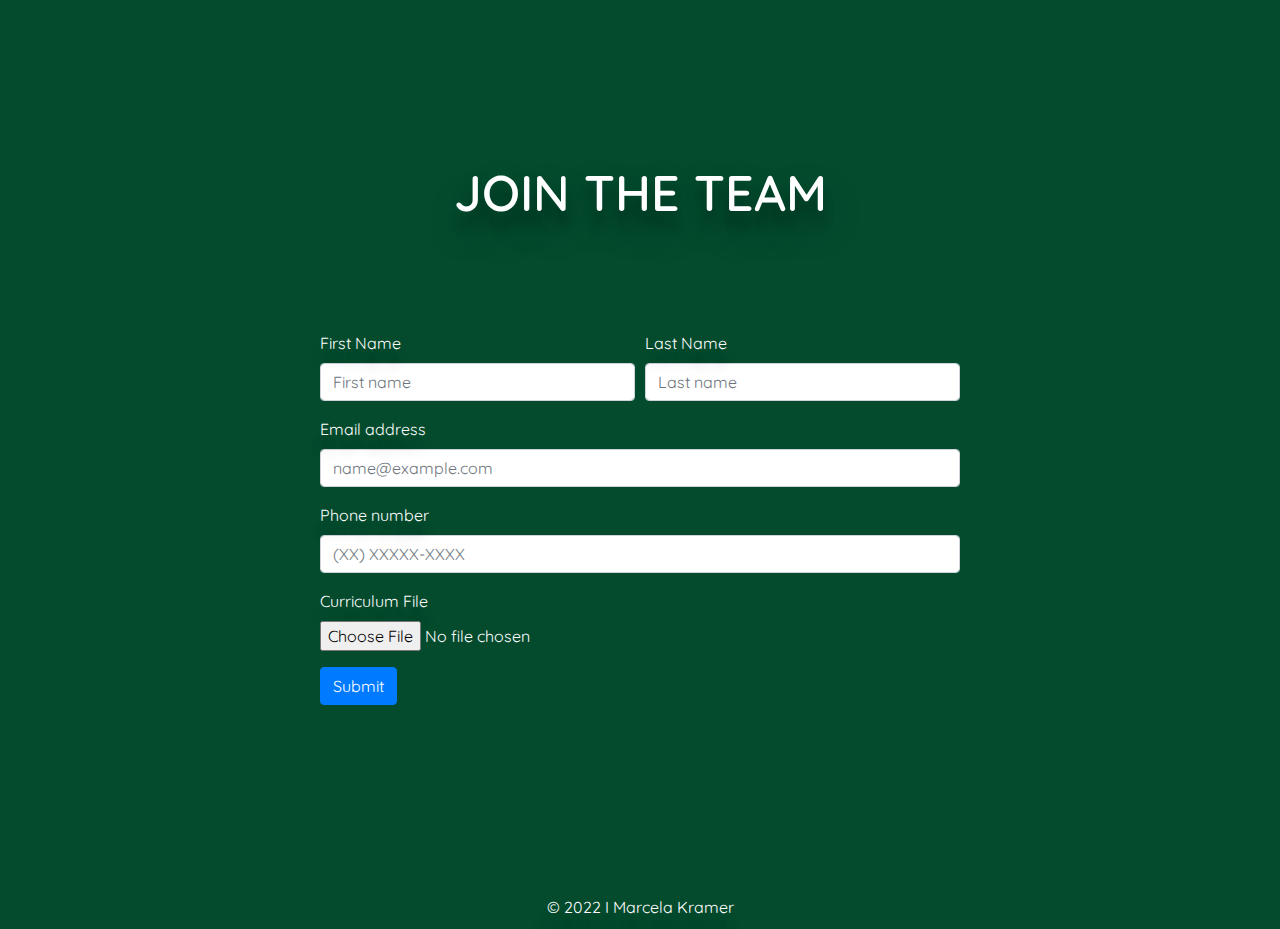
<file: pages/join.html>
<!DOCTYPE html>
<html lang="en">
<head>
    <meta charset="UTF-8">
    <meta http-equiv="X-UA-Compatible" content="IE=edge">
    <meta name="viewport" content="width=device-width, initial-scale=1.0">
    <link rel="preconnect" href="https://fonts.googleapis.com">
    <link rel="preconnect" href="https://fonts.gstatic.com" crossorigin>
    <link href="https://fonts.googleapis.com/css2?family=Quicksand&display=swap" rel="stylesheet">
    <link rel="stylesheet" href="https://cdnjs.cloudflare.com/ajax/libs/font-awesome/6.1.1/css/all.min.css" integrity="sha512-KfkfwYDsLkIlwQp6LFnl8zNdLGxu9YAA1QvwINks4PhcElQSvqcyVLLD9aMhXd13uQjoXtEKNosOWaZqXgel0g==" crossorigin="anonymous" referrerpolicy="no-referrer"/>
    <link rel="stylesheet" href="https://cdn.jsdelivr.net/npm/bootstrap@4.0.0/dist/css/bootstrap.min.css" integrity="sha384-Gn5384xqQ1aoWXA+058RXPxPg6fy4IWvTNh0E263XmFcJlSAwiGgFAW/dAiS6JXm" crossorigin="anonymous">
    <link rel="stylesheet" href="/css/pages.css">
    <title>JOIN THE TEAM</title>
</head>
<body>

    <header>
      
      <nav>
        <a href="/index.html"><i id="return" class="fa-solid fa-arrow-left-long"></i></a>
      </nav>
        
      <h1 id="join">JOIN THE TEAM</h1>

    </header>

    <main>

      <form>

          <div class="form-row form-group">
              <div class="col">
                <label for="firstname">First Name</label>
                <input type="text" class="form-control" id="firstname" placeholder="First name">
              </div>
              <div class="col">
                <label for="lastname">Last Name</label>
                <input type="text" class="form-control" id="lastname" placeholder="Last name">
              </div>
          </div>

          <div class="form-group">
            <label for="exampleInputEmail1">Email address</label>
            <input type="email" class="form-control" id="exampleInputEmail1" aria-describedby="emailHelp" placeholder="name@example.com">
          </div>

          <div class="form-group">
            <label for="exampleInputPassword1">Phone number</label>
            <input type="tel" class="form-control" id="exampleInputPassword1" placeholder="(XX) XXXXX-XXXX">
          </div>

          <div class="form-group">
            <label for="exampleFormControlFile1">Curriculum File</label>
            <input type="file" class="form-control-file" id="exampleFormControlFile1">
          </div>

          <button type="submit" class="btn btn-primary">Submit</button>

        </form>

    </main>

    <footer>

      <div id="copyright">
        &copy; 2022 I Marcela Kramer
      </div>

    </footer>

    <script src="https://code.jquery.com/jquery-3.2.1.slim.min.js" integrity="sha384-KJ3o2DKtIkvYIK3UENzmM7KCkRr/rE9/Qpg6aAZGJwFDMVNA/GpGFF93hXpG5KkN" crossorigin="anonymous"></script>
    <script src="https://cdn.jsdelivr.net/npm/popper.js@1.12.9/dist/umd/popper.min.js" integrity="sha384-ApNbgh9B+Y1QKtv3Rn7W3mgPxhU9K/ScQsAP7hUibX39j7fakFPskvXusvfa0b4Q" crossorigin="anonymous"></script>
    <script src="https://cdn.jsdelivr.net/npm/bootstrap@4.0.0/dist/js/bootstrap.min.js" integrity="sha384-JZR6Spejh4U02d8jOt6vLEHfe/JQGiRRSQQxSfFWpi1MquVdAyjUar5+76PVCmYl" crossorigin="anonymous"></script>

</body>
</html>
</file>
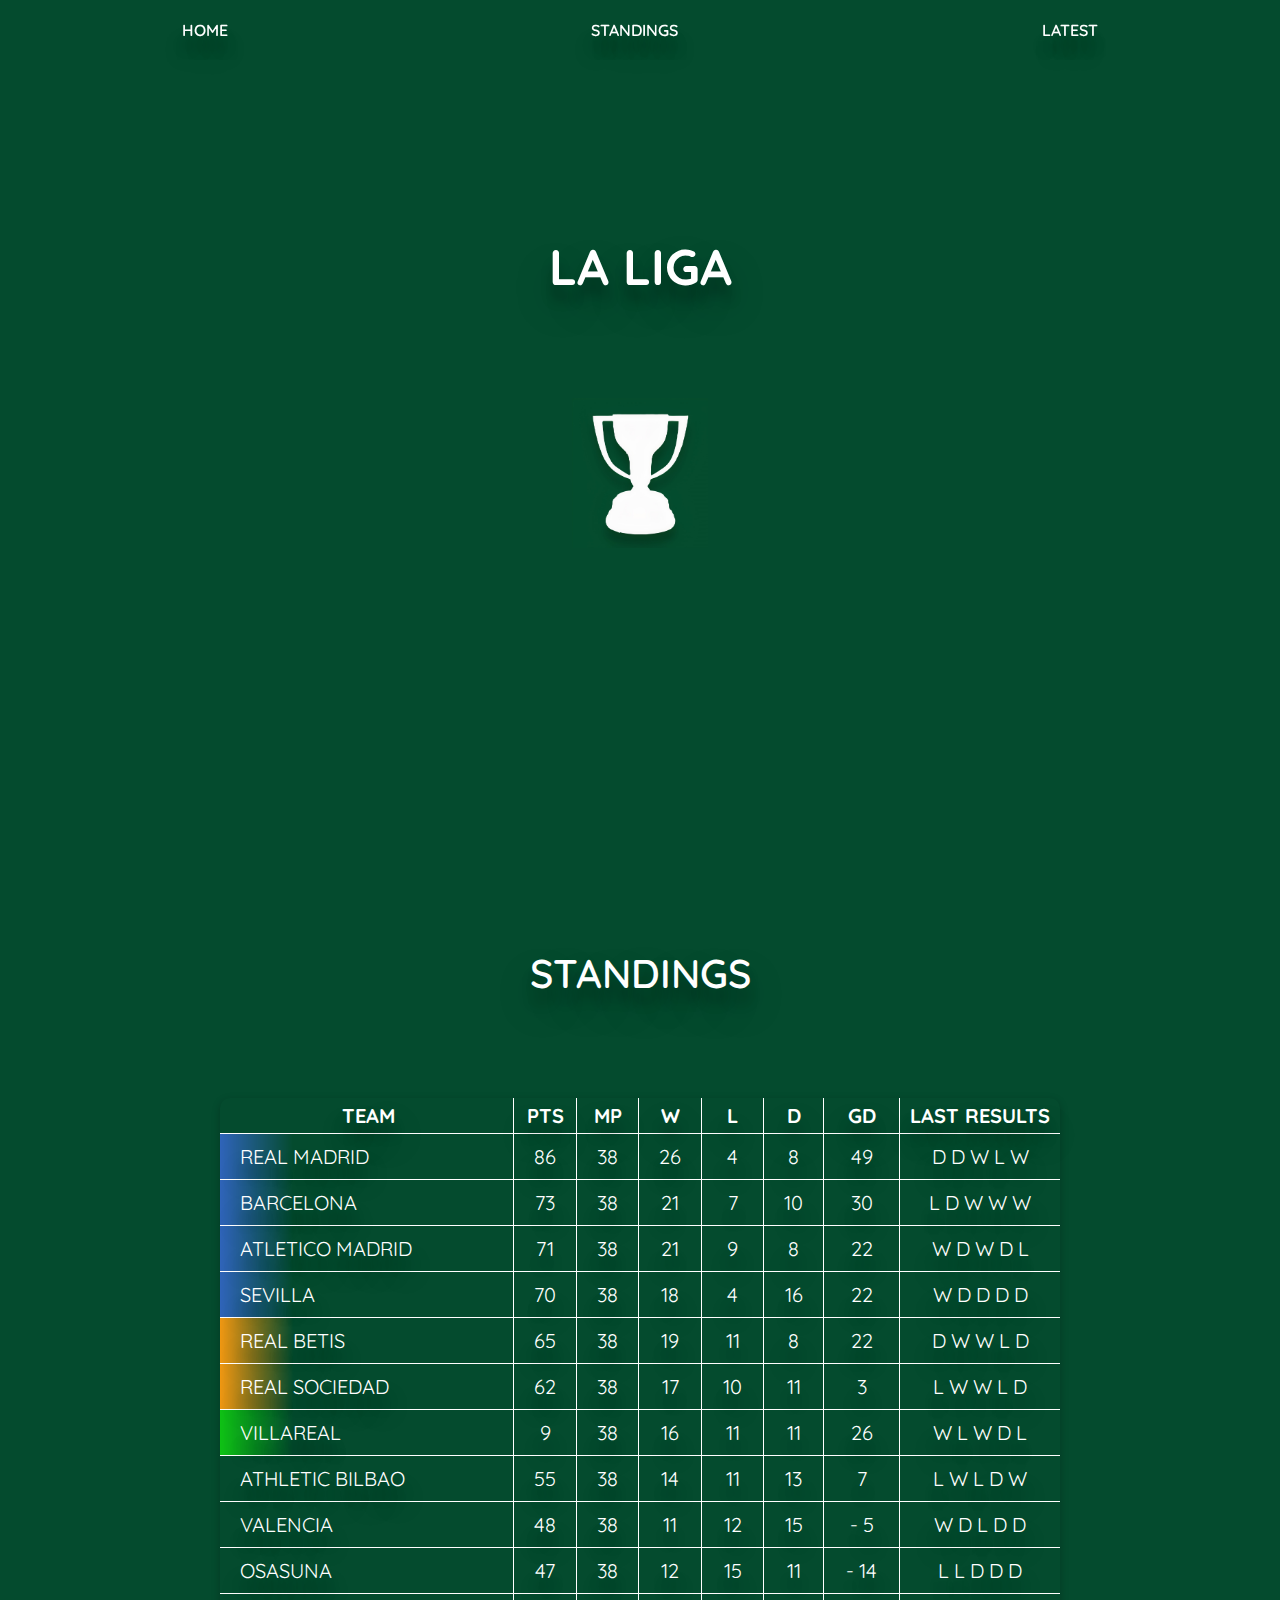
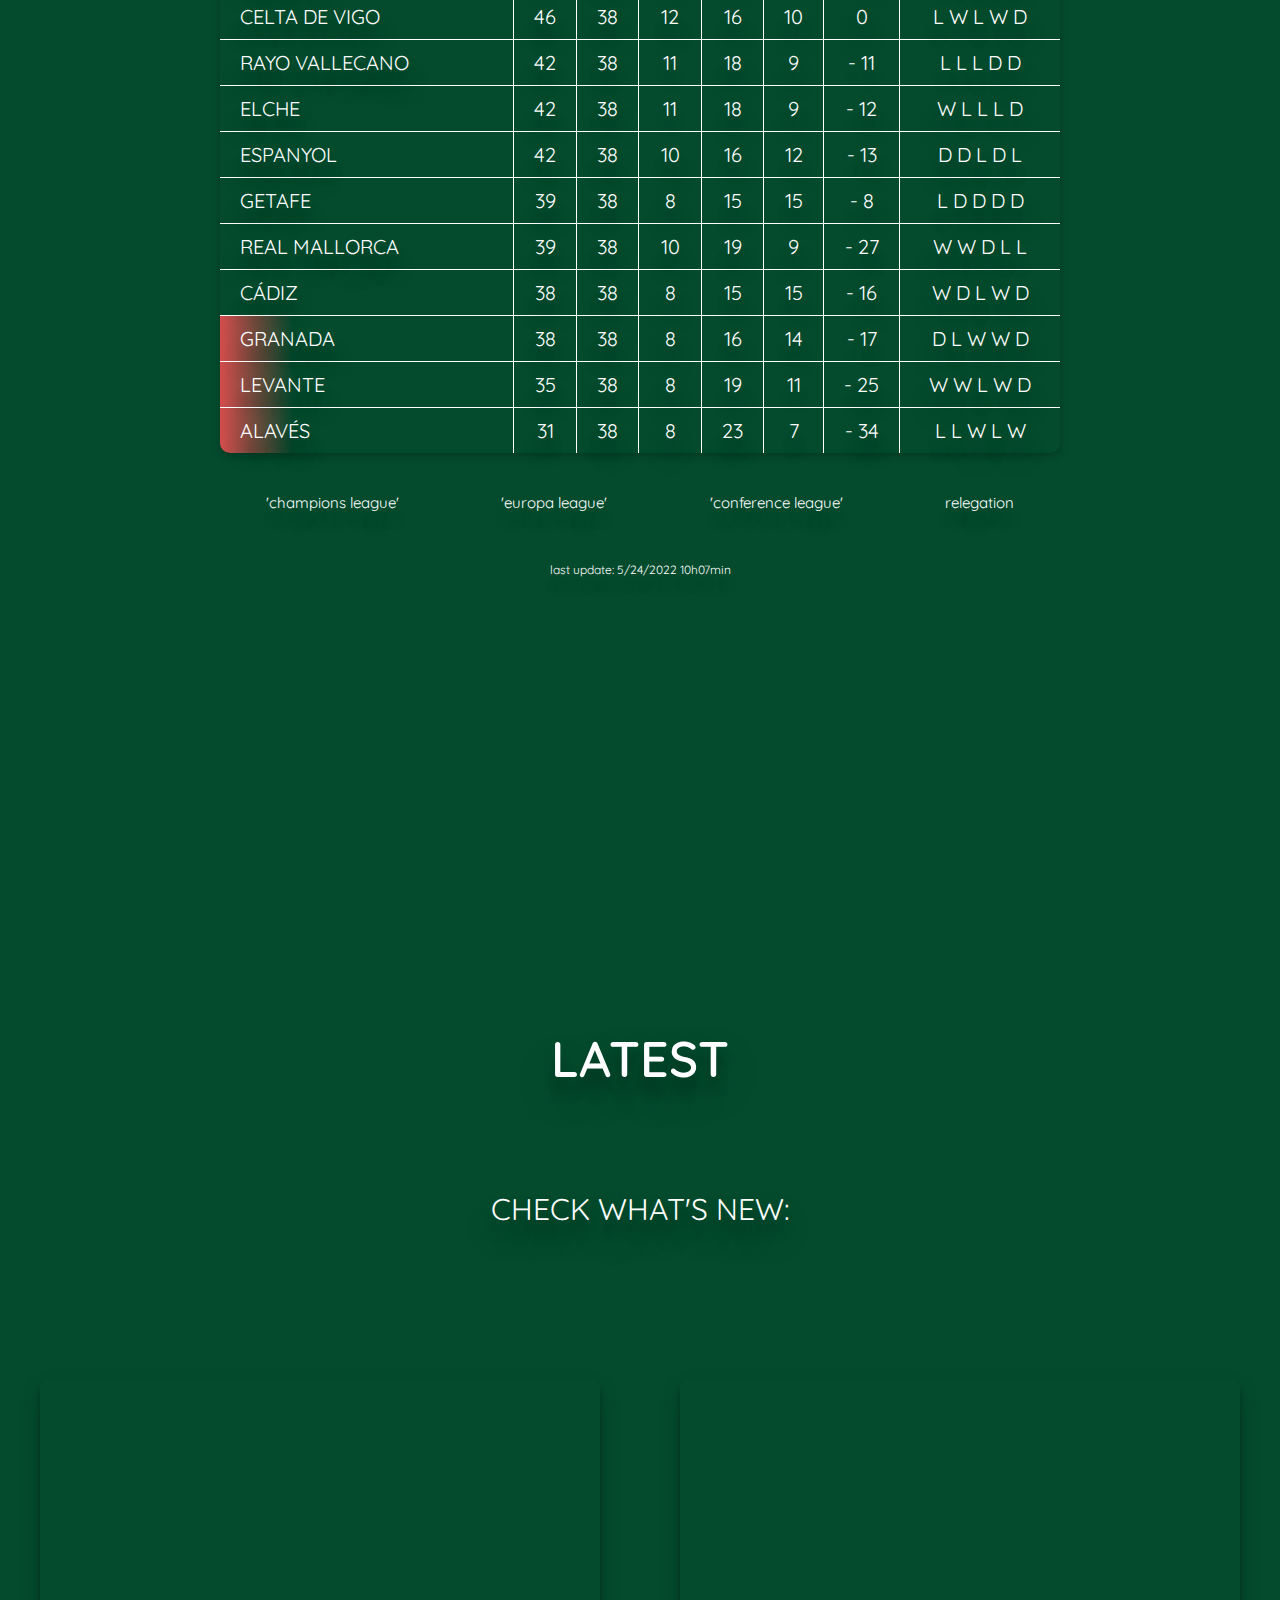
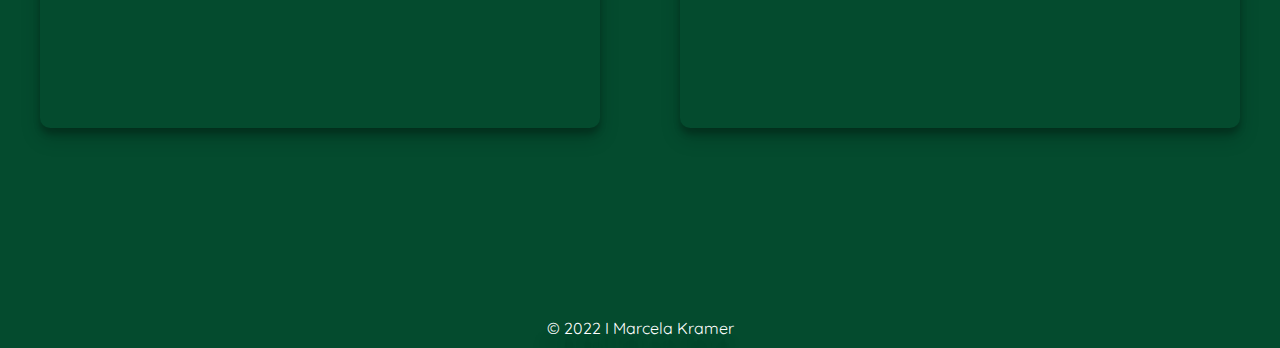
<file: pages/la_liga.html>
<!DOCTYPE html>
<html lang="en">
<head>
    <meta charset="UTF-8">
    <meta http-equiv="X-UA-Compatible" content="IE=edge">
    <meta name="viewport" content="width=device-width, initial-scale=1.0">
    <link rel="preconnect" href="https://fonts.googleapis.com">
    <link rel="preconnect" href="https://fonts.gstatic.com" crossorigin>
    <link href="https://fonts.googleapis.com/css2?family=Quicksand&display=swap" rel="stylesheet">
    <link rel="stylesheet" href="https://cdnjs.cloudflare.com/ajax/libs/font-awesome/6.1.1/css/all.min.css" integrity="sha512-KfkfwYDsLkIlwQp6LFnl8zNdLGxu9YAA1QvwINks4PhcElQSvqcyVLLD9aMhXd13uQjoXtEKNosOWaZqXgel0g==" crossorigin="anonymous" referrerpolicy="no-referrer" />
    <link rel="stylesheet" href="/css/pages.css">
    <title>LA LIGA</title>
</head>
<body>

    <header>

        <nav id="menu">
            <a href="/index.html">HOME</a>
            <a href="#standings">STANDINGS</a>
            <a href="#latest">LATEST</a>
        </nav>

        <nav id="menu-dropdown">
            <button id="menu-dropdown-hover"><i class="fa-solid fa-bars"></i></button>
                <div id="menu-dropdown-content">
                    <a href="/index.html"><i class="fa-solid fa-house"></i></a>
                    <a href="#standings"><i class="fa-solid fa-list-ol"></i></a>
                    <a href="#latest"><i class="fa-solid fa-newspaper"></i></a>         
                </div>
        </nav>

        <h1>LA LIGA</h1>

        <img id="img-cover" src="/img/cover_laliga.jpg">

    </header>

    <main>

        <section id="standings">

            <div class="title">STANDINGS</div>

            <table>
                <thead>
                    <tr>
                        <th>TEAM</th>
                        <th>PTS</th>
                        <th>MP</th>
                        <th>W</th>
                        <th>L</th>
                        <th>D</th>
                        <th>GD</th>
                        <th>LAST RESULTS</th>
                    </tr>
                </thead>
                <tbody>
                    <tr>
                        <td class="champions-league">REAL MADRID</td>
                        <td>86</td>
                        <td>38</td>
                        <td>26</td>
                        <td>4</td>
                        <td>8</td>
                        <td>49</td>
                        <td>D D W L W</td>
                    </tr>
                    <tr>
                        <td class="champions-league">BARCELONA</td>
                        <td>73</td>
                        <td>38</td>
                        <td>21</td>
                        <td>7</td>
                        <td>10</td>
                        <td>30</td>
                        <td>L D W W W</td>
                    </tr>
                    <tr>
                        <td class="champions-league">ATLETICO MADRID</td>
                        <td>71</td>
                        <td>38</td>
                        <td>21</td>
                        <td>9</td>
                        <td>8</td>
                        <td>22</td>
                        <td>W D W D L</td>
                    </tr>
                    <tr>
                        <td class="champions-league">SEVILLA</td>
                        <td>70</td>
                        <td>38</td>
                        <td>18</td>
                        <td>4</td>
                        <td>16</td>
                        <td>22</td>
                        <td>W D D D D</td>
                    </tr>
                    <tr>
                        <td class="europa-league">REAL BETIS</td>
                        <td>65</td>
                        <td>38</td>
                        <td>19</td>
                        <td>11</td>
                        <td>8</td>
                        <td>22</td>
                        <td>D W W L D</td>
                    </tr>
                    <tr>
                        <td class="europa-league">REAL SOCIEDAD</td>
                        <td>62</td>
                        <td>38</td>
                        <td>17</td>
                        <td>10</td>
                        <td>11</td>
                        <td>3</td>
                        <td>L W W L D</td>
                    </tr>
                    <tr>
                        <td class="conference-league">VILLAREAL</td>
                        <td>9</td>
                        <td>38</td>
                        <td>16</td>
                        <td>11</td>
                        <td>11</td>
                        <td>26</td>
                        <td>W L W D L</td>
                    </tr>
                    <tr>
                        <td>ATHLETIC BILBAO</td>
                        <td>55</td>
                        <td>38</td>
                        <td>14</td>
                        <td>11</td>
                        <td>13</td>
                        <td>7</td>
                        <td>L W L D W</td>
                    </tr>
                    <tr>
                        <td>VALENCIA</td>
                        <td>48</td>
                        <td>38</td>
                        <td>11</td>
                        <td>12</td>
                        <td>15</td>
                        <td>- 5</td>
                        <td>W D L D D</td>
                    </tr>
                    <tr>
                        <td>OSASUNA</td>
                        <td>47</td>
                        <td>38</td>
                        <td>12</td>
                        <td>15</td>
                        <td>11</td>
                        <td>- 14</td>
                        <td>L L D D D</td>
                    </tr>
                    <tr>
                        <td>CELTA DE VIGO</td>
                        <td>46</td>
                        <td>38</td>
                        <td>12</td>
                        <td>16</td>
                        <td>10</td>
                        <td>0</td>
                        <td>L W L W D</td>
                    </tr>
                    <tr>
                        <td>RAYO VALLECANO</td>
                        <td>42</td>
                        <td>38</td>
                        <td>11</td>
                        <td>18</td>
                        <td>9</td>
                        <td>- 11</td>
                        <td>L L L D D</td>
                    </tr>
                    <tr>
                        <td>ELCHE</td>
                        <td>42</td>
                        <td>38</td>
                        <td>11</td>
                        <td>18</td>
                        <td>9</td>
                        <td>- 12</td>
                        <td>W L L L D</td>
                    </tr>
                    <tr>
                        <td>ESPANYOL</td>
                        <td>42</td>
                        <td>38</td>
                        <td>10</td>
                        <td>16</td>
                        <td>12</td>
                        <td>- 13</td>
                        <td>D D L D L</td>
                    </tr>
                    <tr>
                        <td>GETAFE</td>
                        <td>39</td>
                        <td>38</td>
                        <td>8</td>
                        <td>15</td>
                        <td>15</td>
                        <td>- 8</td>
                        <td>L D D D D</td>
                    </tr>
                    <tr>
                        <td>REAL MALLORCA</td>
                        <td>39</td>
                        <td>38</td>
                        <td>10</td>
                        <td>19</td>
                        <td>9</td>
                        <td>- 27</td>
                        <td>W W D L L</td>
                    </tr>
                   <tr>
                        <td>CÁDIZ</td>
                        <td>38</td>
                        <td>38</td>
                        <td>8</td>
                        <td>15</td>
                        <td>15</td>
                        <td>- 16</td>
                        <td>W D L W D</td>
                    </tr>
                    <tr>
                        <td class="relegation">GRANADA</td>
                        <td>38</td>
                        <td>38</td>
                        <td>8</td>
                        <td>16</td>
                        <td>14</td>
                        <td>- 17</td>
                        <td>D L W W D</td>
                    </tr>
                    <tr>
                        <td class="relegation">LEVANTE</td>
                        <td>35</td>
                        <td>38</td>
                        <td>8</td>
                        <td>19</td>
                        <td>11</td>
                        <td>- 25</td>
                        <td>W W L W D</td>
                    </tr>
                    <tr>
                        <td class="last-row relegation">ALAVÉS</td>
                        <td class="last-row">31</td>
                        <td class="last-row">38</td>
                        <td class="last-row">8</td>
                        <td class="last-row">23</td>
                        <td class="last-row">7</td>
                        <td class="last-row">- 34</td>
                        <td class="last-row">L L W L W</td>
                    </tr>
                </tbody>
            </table>
                
                <div id="standings-subtitle">
                    <div><i class="fa-solid fa-square blue"></i> 'champions league'</div>
                    <div><i class="fa-solid fa-square orange"></i> 'europa league'</div>
                    <div><i class="fa-solid fa-square green"></i> 'conference league'</div>
                    <div><i class="fa-solid fa-square red"></i> relegation</div>
                </div>

                <div id="last-update">last update: 5/24/2022 10h07min</div>
    
        </section>

        <section id="latest">

            <div id="latest-title">LATEST</div>

                <div id="check">CHECK WHAT'S NEW:</div>
                    <div id="media">
                        <iframe src="https://www.youtube.com/embed/EfFtT8-gEWQ" title="YouTube video player" frameborder="0" allow="accelerometer; autoplay; clipboard-write; encrypted-media; gyroscope; picture-in-picture" allowfullscreen></iframe>
                        <iframe src="https://www.youtube.com/embed/JTxpXh54DRs" title="YouTube video player" frameborder="0" allow="accelerometer; autoplay; clipboard-write; encrypted-media; gyroscope; picture-in-picture" allowfullscreen></iframe>
                    </div>

        </section>

    </main>

    <footer>

        <div id="copyright">
            &copy; 2022 I Marcela Kramer
        </div>

    </footer>

</body>
</html>
</file>
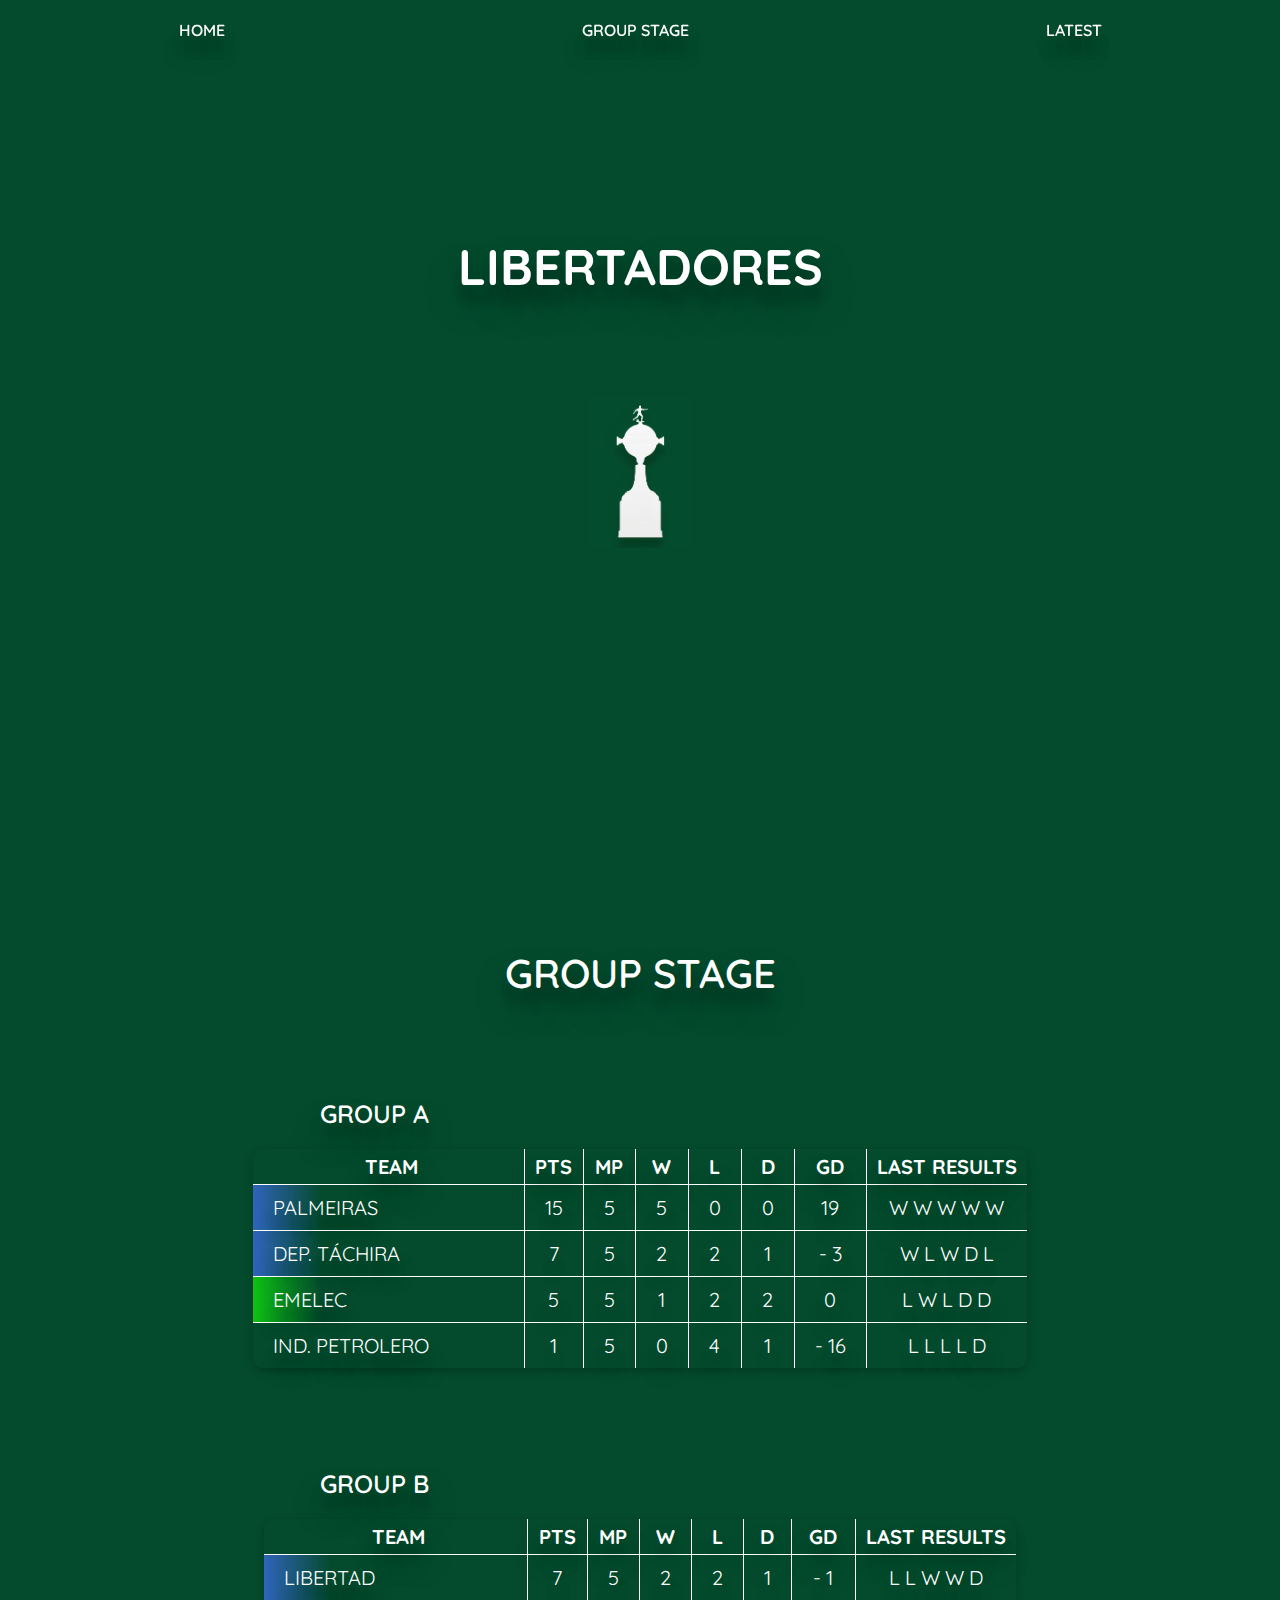
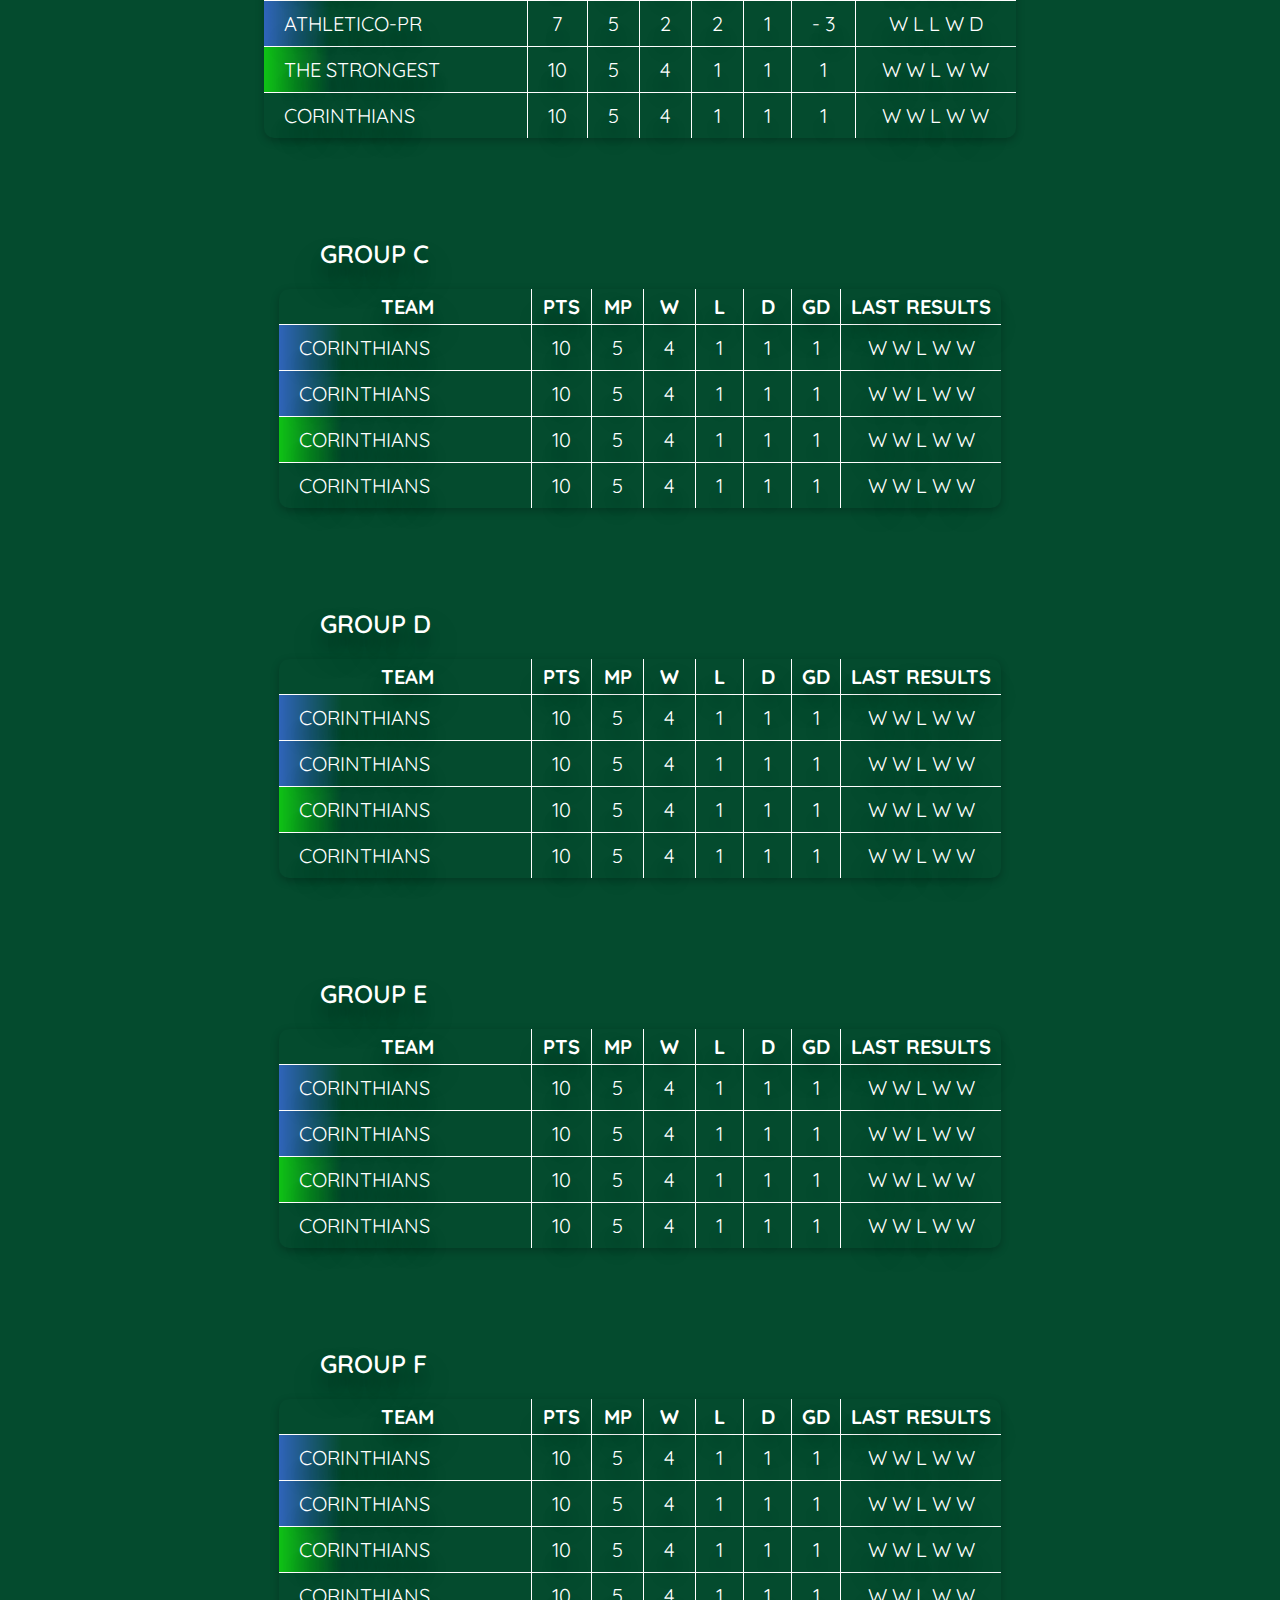
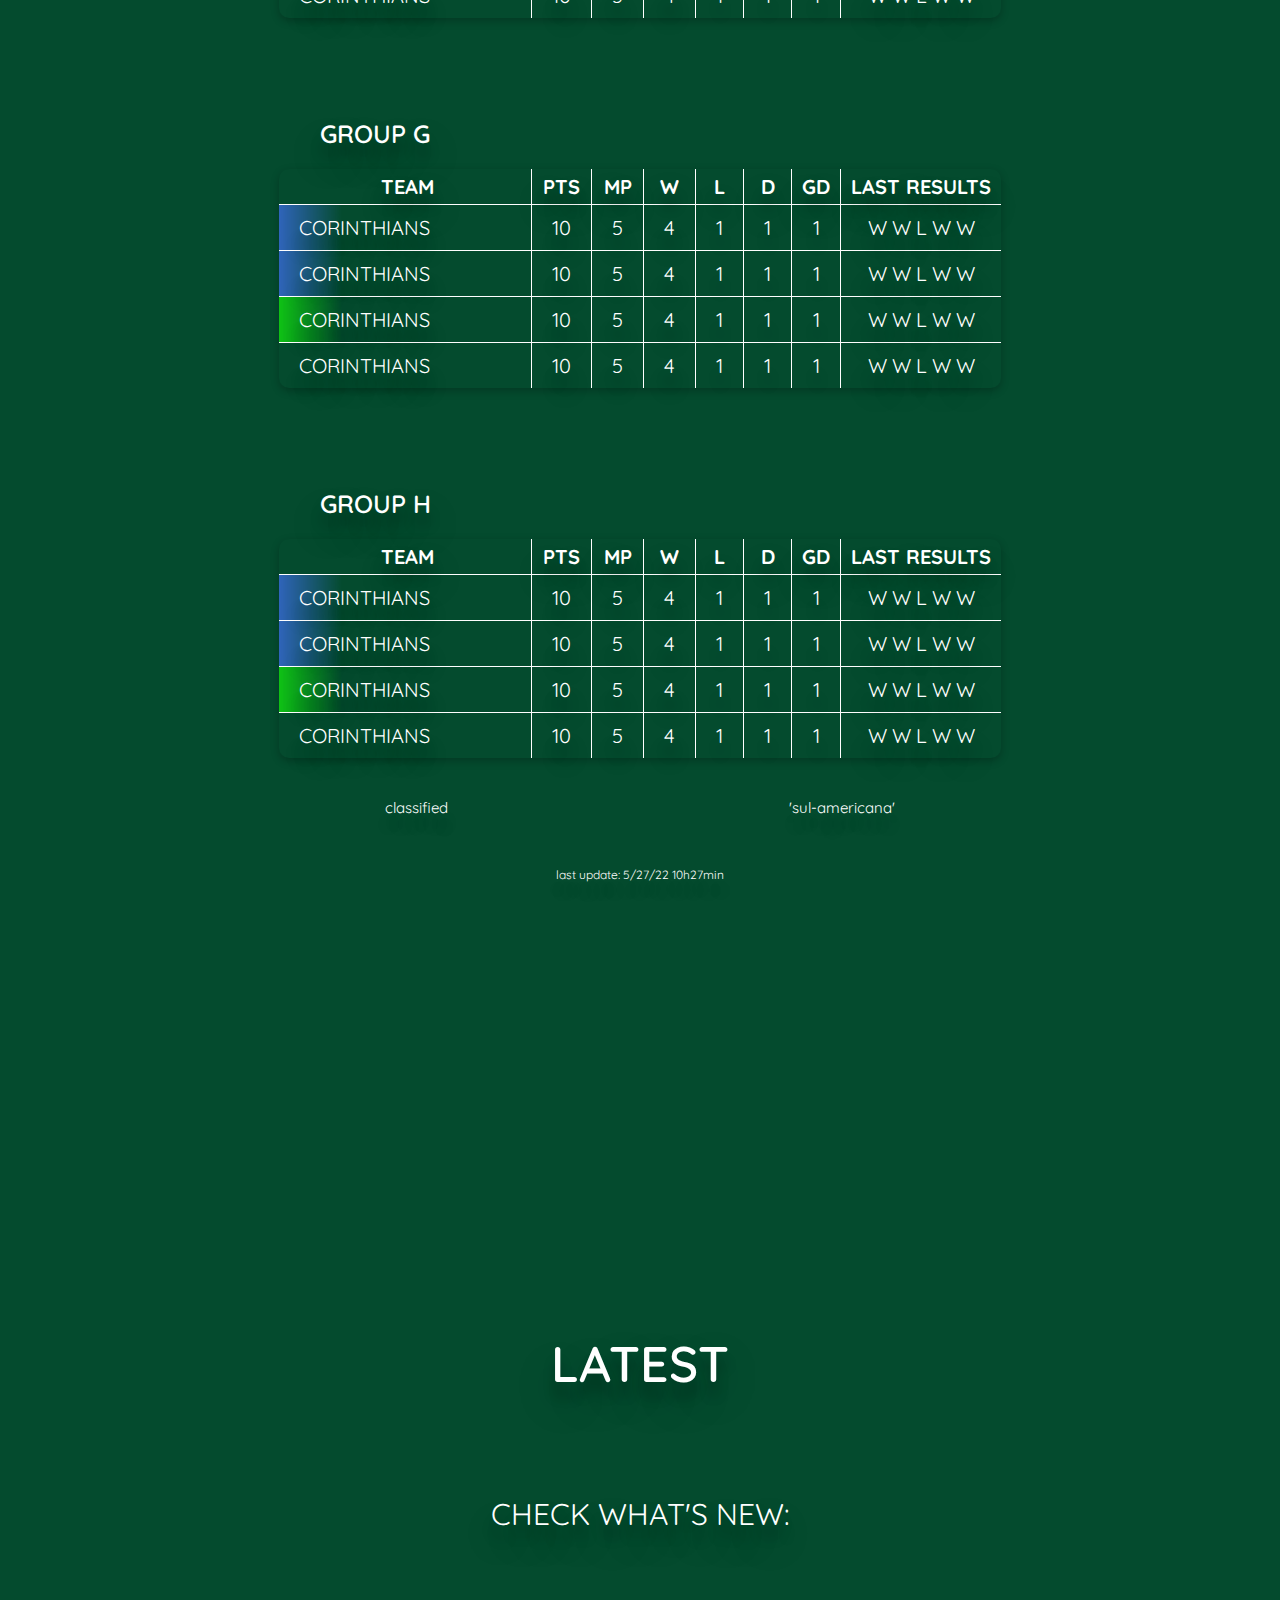
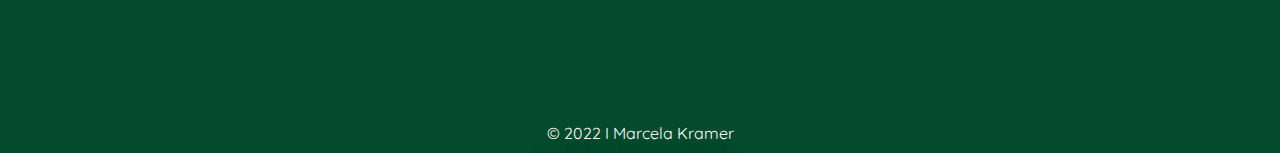
<file: pages/libertadores.html>
<!DOCTYPE html>
<html lang="en">
<head>
    <meta charset="UTF-8">
    <meta http-equiv="X-UA-Compatible" content="IE=edge">
    <meta name="viewport" content="width=device-width, initial-scale=1.0">
    <link rel="preconnect" href="https://fonts.googleapis.com">
    <link rel="preconnect" href="https://fonts.gstatic.com" crossorigin>
    <link href="https://fonts.googleapis.com/css2?family=Quicksand&display=swap" rel="stylesheet">
    <link rel="stylesheet" href="https://cdnjs.cloudflare.com/ajax/libs/font-awesome/6.1.1/css/all.min.css" integrity="sha512-KfkfwYDsLkIlwQp6LFnl8zNdLGxu9YAA1QvwINks4PhcElQSvqcyVLLD9aMhXd13uQjoXtEKNosOWaZqXgel0g==" crossorigin="anonymous" referrerpolicy="no-referrer" />
    <link rel="stylesheet" href="/css/pages.css">
    <title>LIBERTADORES</title>
</head>
<body>
    
    <header>

        <nav id="menu">
            <a href="/index.html">HOME</a>
            <a href="#group-stage">GROUP STAGE</a>
            <a href="#latest">LATEST</a>
        </nav>

        <nav id="menu-dropdown">
            <button id="menu-dropdown-hover"><i class="fa-solid fa-bars"></i></button>
            <div id="menu-dropdown-content">
                <a href="/index.html"><i class="fa-solid fa-house"></i></a>
                <a href="#group-stage"><i class="fa-solid fa-list-ol"></i></a>
                <a href="#latest"><i class="fa-solid fa-newspaper"></i></a>         
            </div>
        </nav>

        <h1>LIBERTADORES</h1>

        <img id="img-cover" src="/img/cover_libertadores.jpg">

    </header>

    <main>

        <section id="group-stage">

            <div class="title">GROUP STAGE</div>

                <div class="group-title">GROUP A</div>

                <table class="group">
                    <thead>
                        <tr>
                            <th>TEAM</th>
                            <th>PTS</th>
                            <th>MP</th>
                            <th>W</th>
                            <th>L</th>
                            <th>D</th>
                            <th>GD</th>
                            <th>LAST RESULTS</th>
                        </tr>
                    </thead>
                    <tbody>
                        <tr>
                            <td class="classified">PALMEIRAS</td>
                            <td>15</td>
                            <td>5</td>
                            <td>5</td>
                            <td>0</td>
                            <td>0</td>
                            <td>19</td>
                            <td>W W W W W</td>
                        </tr>
                        <tr>
                            <td class="classified">DEP. TÁCHIRA</td>
                            <td>7</td>
                            <td>5</td>
                            <td>2</td>
                            <td>2</td>
                            <td>1</td>
                            <td>- 3</td>
                            <td>W L W D L</td>
                        </tr>
                        <tr>
                            <td class="sul-americana">EMELEC</td>
                            <td>5</td>
                            <td>5</td>
                            <td>1</td>
                            <td>2</td>
                            <td>2</td>
                            <td>0</td>
                            <td>L W L D D</td>
                        </tr>
                        <tr>
                            <td class="last-row">IND. PETROLERO</td>
                            <td class="last-row">1</td>
                            <td class="last-row">5</td>
                            <td class="last-row">0</td>
                            <td class="last-row">4</td>
                            <td class="last-row">1</td>
                            <td class="last-row">- 16</td>
                            <td class="last-row">L L L L D</td>
                        </tr>
                    </tbody>
                </table>

                <div class="group-title">GROUP B</div>

                <table class="group">
                    <thead>
                        <tr>
                            <th>TEAM</th>
                            <th>PTS</th>
                            <th>MP</th>
                            <th>W</th>
                            <th>L</th>
                            <th>D</th>
                            <th>GD</th>
                            <th>LAST RESULTS</th>
                        </tr>
                    </thead>
                    <tbody>
                        <tr>
                            <td class="classified">LIBERTAD</td>
                            <td>7</td>
                            <td>5</td>
                            <td>2</td>
                            <td>2</td>
                            <td>1</td>
                            <td>- 1</td>
                            <td>L L W W D</td>
                        </tr>
                        <tr>
                            <td class="classified">ATHLETICO-PR</td>
                            <td>7</td>
                            <td>5</td>
                            <td>2</td>
                            <td>2</td>
                            <td>1</td>
                            <td>- 3</td>
                            <td>W L L W D</td>
                        </tr>
                        <tr>
                            <td class="sul-americana">THE STRONGEST</td>
                            <td>10</td>
                            <td>5</td>
                            <td>4</td>
                            <td>1</td>
                            <td>1</td>
                            <td>1</td>
                            <td>W W L W W</td>
                        </tr>
                        <tr>
                            <td class="last-row">CORINTHIANS</td>
                            <td class="last-row">10</td>
                            <td class="last-row">5</td>
                            <td class="last-row">4</td>
                            <td class="last-row">1</td>
                            <td class="last-row">1</td>
                            <td class="last-row">1</td>
                            <td class="last-row">W W L W W</td>
                        </tr>
                    </tbody>
                </table>

                <div class="group-title">GROUP C</div>

                <table class="group">
                    <thead>
                        <tr>
                            <th>TEAM</th>
                            <th>PTS</th>
                            <th>MP</th>
                            <th>W</th>
                            <th>L</th>
                            <th>D</th>
                            <th>GD</th>
                            <th>LAST RESULTS</th>
                        </tr>
                    </thead>
                    <tbody>
                        <tr>
                            <td class="classified">CORINTHIANS</td>
                            <td>10</td>
                            <td>5</td>
                            <td>4</td>
                            <td>1</td>
                            <td>1</td>
                            <td>1</td>
                            <td>W W L W W</td>
                        </tr>
                        <tr>
                            <td class="classified">CORINTHIANS</td>
                            <td>10</td>
                            <td>5</td>
                            <td>4</td>
                            <td>1</td>
                            <td>1</td>
                            <td>1</td>
                            <td>W W L W W</td>
                        </tr>
                        <tr>
                            <td class="sul-americana">CORINTHIANS</td>
                            <td>10</td>
                            <td>5</td>
                            <td>4</td>
                            <td>1</td>
                            <td>1</td>
                            <td>1</td>
                            <td>W W L W W</td>
                        </tr>
                        <tr>
                            <td class="last-row">CORINTHIANS</td>
                            <td class="last-row">10</td>
                            <td class="last-row">5</td>
                            <td class="last-row">4</td>
                            <td class="last-row">1</td>
                            <td class="last-row">1</td>
                            <td class="last-row">1</td>
                            <td class="last-row">W W L W W</td>
                        </tr>
                    </tbody>
                </table>

                <div class="group-title">GROUP D</div>

                <table class="group">
                    <thead>
                        <tr>
                            <th>TEAM</th>
                            <th>PTS</th>
                            <th>MP</th>
                            <th>W</th>
                            <th>L</th>
                            <th>D</th>
                            <th>GD</th>
                            <th>LAST RESULTS</th>
                        </tr>
                    </thead>
                    <tbody>
                        <tr>
                            <td class="classified">CORINTHIANS</td>
                            <td>10</td>
                            <td>5</td>
                            <td>4</td>
                            <td>1</td>
                            <td>1</td>
                            <td>1</td>
                            <td>W W L W W</td>
                        </tr>
                        <tr>
                            <td class="classified">CORINTHIANS</td>
                            <td>10</td>
                            <td>5</td>
                            <td>4</td>
                            <td>1</td>
                            <td>1</td>
                            <td>1</td>
                            <td>W W L W W</td>
                        </tr>
                        <tr>
                            <td class="sul-americana">CORINTHIANS</td>
                            <td>10</td>
                            <td>5</td>
                            <td>4</td>
                            <td>1</td>
                            <td>1</td>
                            <td>1</td>
                            <td>W W L W W</td>
                        </tr>
                        <tr>
                            <td class="last-row">CORINTHIANS</td>
                            <td class="last-row">10</td>
                            <td class="last-row">5</td>
                            <td class="last-row">4</td>
                            <td class="last-row">1</td>
                            <td class="last-row">1</td>
                            <td class="last-row">1</td>
                            <td class="last-row">W W L W W</td>
                        </tr>
                    </tbody>
                </table>

                <div class="group-title">GROUP E</div>

                <table class="group">
                    <thead>
                        <tr>
                            <th>TEAM</th>
                            <th>PTS</th>
                            <th>MP</th>
                            <th>W</th>
                            <th>L</th>
                            <th>D</th>
                            <th>GD</th>
                            <th>LAST RESULTS</th>
                        </tr>
                    </thead>
                    <tbody>
                        <tr>
                            <td class="classified">CORINTHIANS</td>
                            <td>10</td>
                            <td>5</td>
                            <td>4</td>
                            <td>1</td>
                            <td>1</td>
                            <td>1</td>
                            <td>W W L W W</td>
                        </tr>
                        <tr>
                            <td class="classified">CORINTHIANS</td>
                            <td>10</td>
                            <td>5</td>
                            <td>4</td>
                            <td>1</td>
                            <td>1</td>
                            <td>1</td>
                            <td>W W L W W</td>
                        </tr>
                        <tr>
                            <td class="sul-americana">CORINTHIANS</td>
                            <td>10</td>
                            <td>5</td>
                            <td>4</td>
                            <td>1</td>
                            <td>1</td>
                            <td>1</td>
                            <td>W W L W W</td>
                        </tr>
                        <tr>
                            <td class="last-row">CORINTHIANS</td>
                            <td class="last-row">10</td>
                            <td class="last-row">5</td>
                            <td class="last-row">4</td>
                            <td class="last-row">1</td>
                            <td class="last-row">1</td>
                            <td class="last-row">1</td>
                            <td class="last-row">W W L W W</td>
                        </tr>
                    </tbody>
                </table>

                <div class="group-title">GROUP F</div>

                <table class="group">
                    <thead>
                        <tr>
                            <th>TEAM</th>
                            <th>PTS</th>
                            <th>MP</th>
                            <th>W</th>
                            <th>L</th>
                            <th>D</th>
                            <th>GD</th>
                            <th>LAST RESULTS</th>
                        </tr>
                    </thead>
                    <tbody>
                        <tr>
                            <td class="classified">CORINTHIANS</td>
                            <td>10</td>
                            <td>5</td>
                            <td>4</td>
                            <td>1</td>
                            <td>1</td>
                            <td>1</td>
                            <td>W W L W W</td>
                        </tr>
                        <tr>
                            <td class="classified">CORINTHIANS</td>
                            <td>10</td>
                            <td>5</td>
                            <td>4</td>
                            <td>1</td>
                            <td>1</td>
                            <td>1</td>
                            <td>W W L W W</td>
                        </tr>
                        <tr>
                            <td class="sul-americana">CORINTHIANS</td>
                            <td>10</td>
                            <td>5</td>
                            <td>4</td>
                            <td>1</td>
                            <td>1</td>
                            <td>1</td>
                            <td>W W L W W</td>
                        </tr>
                        <tr>
                            <td class="last-row">CORINTHIANS</td>
                            <td class="last-row">10</td>
                            <td class="last-row">5</td>
                            <td class="last-row">4</td>
                            <td class="last-row">1</td>
                            <td class="last-row">1</td>
                            <td class="last-row">1</td>
                            <td class="last-row">W W L W W</td>
                        </tr>
                    </tbody>
                </table>

                <div class="group-title">GROUP G</div>

                <table class="group">
                    <thead>
                        <tr>
                            <th>TEAM</th>
                            <th>PTS</th>
                            <th>MP</th>
                            <th>W</th>
                            <th>L</th>
                            <th>D</th>
                            <th>GD</th>
                            <th>LAST RESULTS</th>
                        </tr>
                    </thead>
                    <tbody>
                        <tr>
                            <td class="classified">CORINTHIANS</td>
                            <td>10</td>
                            <td>5</td>
                            <td>4</td>
                            <td>1</td>
                            <td>1</td>
                            <td>1</td>
                            <td>W W L W W</td>
                        </tr>
                        <tr>
                            <td class="classified">CORINTHIANS</td>
                            <td>10</td>
                            <td>5</td>
                            <td>4</td>
                            <td>1</td>
                            <td>1</td>
                            <td>1</td>
                            <td>W W L W W</td>
                        </tr>
                        <tr>
                            <td class="sul-americana">CORINTHIANS</td>
                            <td>10</td>
                            <td>5</td>
                            <td>4</td>
                            <td>1</td>
                            <td>1</td>
                            <td>1</td>
                            <td>W W L W W</td>
                        </tr>
                        <tr>
                            <td class="last-row">CORINTHIANS</td>
                            <td class="last-row">10</td>
                            <td class="last-row">5</td>
                            <td class="last-row">4</td>
                            <td class="last-row">1</td>
                            <td class="last-row">1</td>
                            <td class="last-row">1</td>
                            <td class="last-row">W W L W W</td>
                        </tr>
                    </tbody>
                </table>

                <div class="group-title">GROUP H</div>

                <table class="group">
                    <thead>
                        <tr>
                            <th>TEAM</th>
                            <th>PTS</th>
                            <th>MP</th>
                            <th>W</th>
                            <th>L</th>
                            <th>D</th>
                            <th>GD</th>
                            <th>LAST RESULTS</th>
                        </tr>
                    </thead>
                    <tbody>
                        <tr>
                            <td class="classified">CORINTHIANS</td>
                            <td>10</td>
                            <td>5</td>
                            <td>4</td>
                            <td>1</td>
                            <td>1</td>
                            <td>1</td>
                            <td>W W L W W</td>
                        </tr>
                        <tr>
                            <td class="classified">CORINTHIANS</td>
                            <td>10</td>
                            <td>5</td>
                            <td>4</td>
                            <td>1</td>
                            <td>1</td>
                            <td>1</td>
                            <td>W W L W W</td>
                        </tr>
                        <tr>
                            <td class="sul-americana">CORINTHIANS</td>
                            <td>10</td>
                            <td>5</td>
                            <td>4</td>
                            <td>1</td>
                            <td>1</td>
                            <td>1</td>
                            <td>W W L W W</td>
                        </tr>
                        <tr>
                            <td class="last-row">CORINTHIANS</td>
                            <td class="last-row">10</td>
                            <td class="last-row">5</td>
                            <td class="last-row">4</td>
                            <td class="last-row">1</td>
                            <td class="last-row">1</td>
                            <td class="last-row">1</td>
                            <td class="last-row">W W L W W</td>
                        </tr>
                    </tbody>
                </table>

                <div id="standings-subtitle">
                    <div><i class="fa-solid fa-square blue"></i> classified</div>
            
                    <div><i class="fa-solid fa-square green"></i> 'sul-americana'</div>
                </div>

                <div id="last-update">last update: 5/27/22 10h27min</div>

        </section>

        </section>    

        <section id="latest">

            <div id="latest-title">LATEST</div>

                <div id="check">CHECK WHAT'S NEW:</div>

        </section>
                    
    </main>

    <footer>

        <div id="copyright">
            &copy; 2022 I Marcela Kramer
        </div>

    </footer>

</body>
</html>
</file>
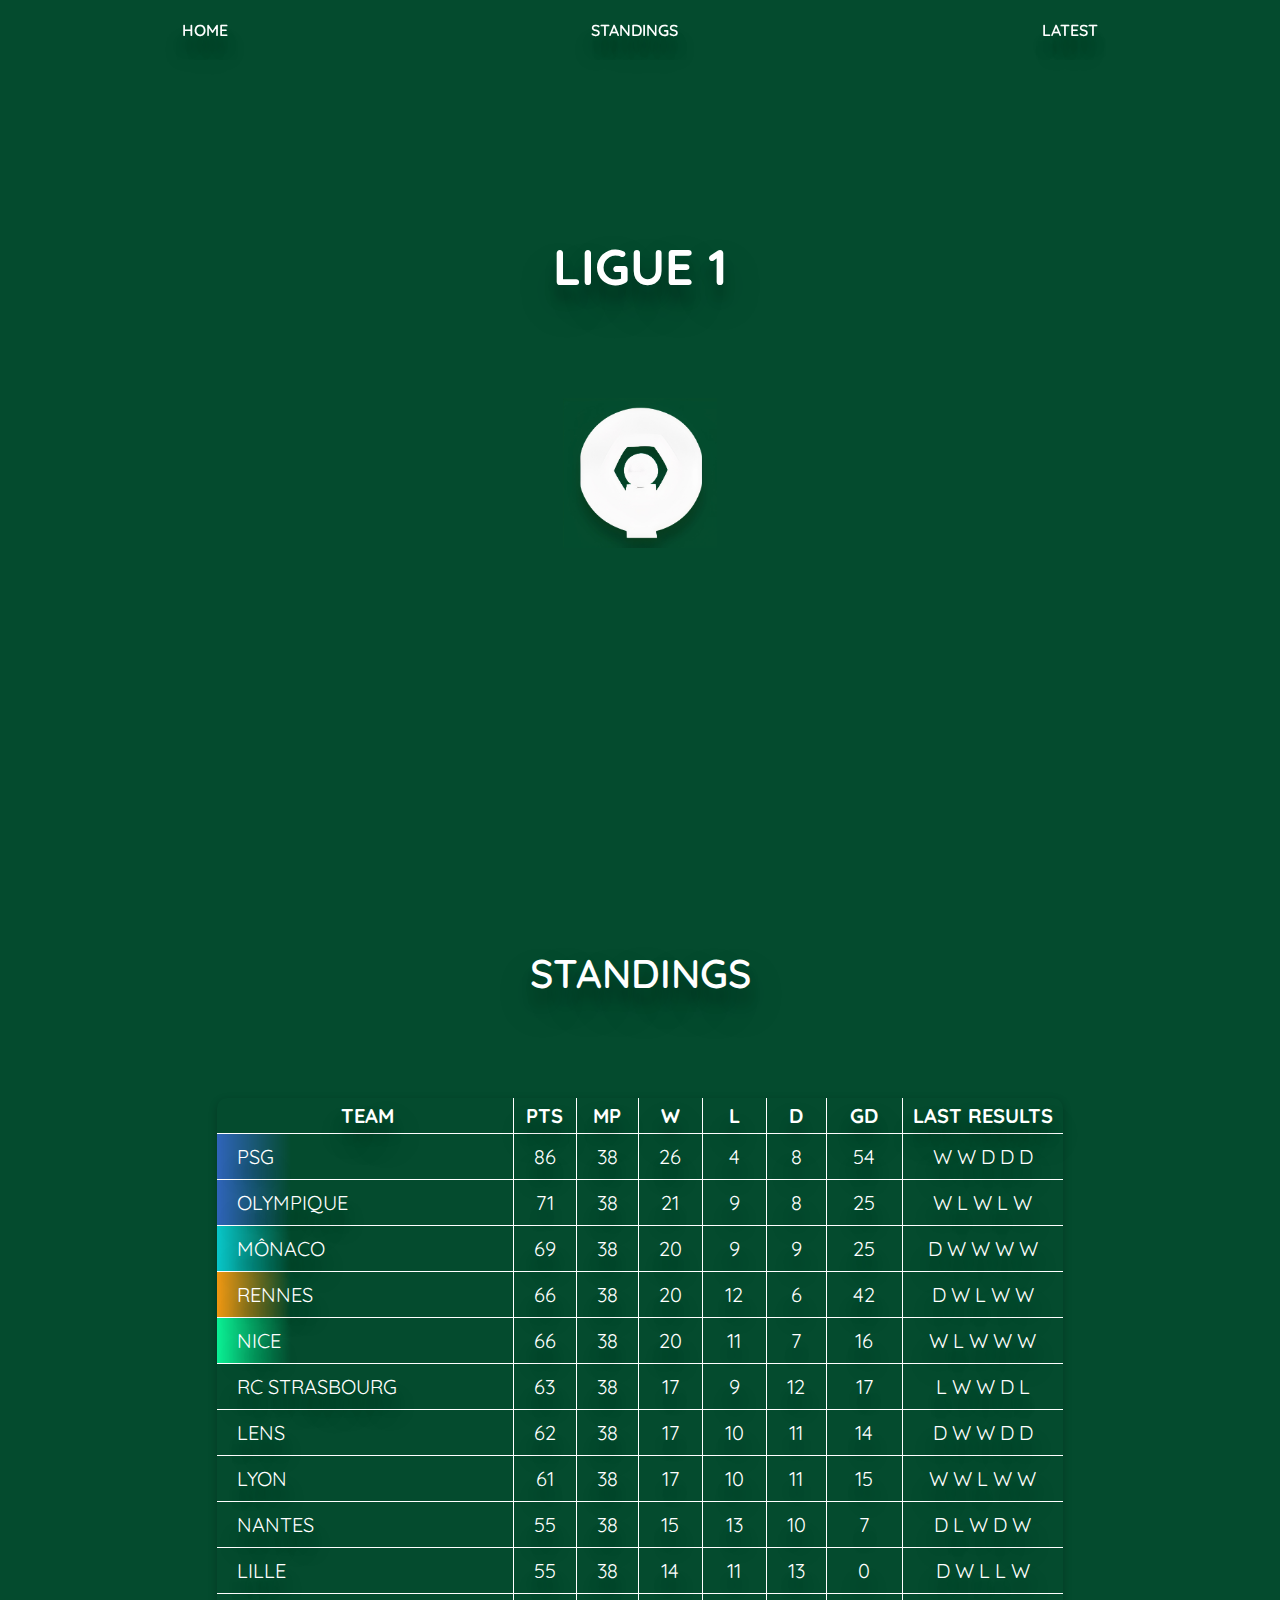
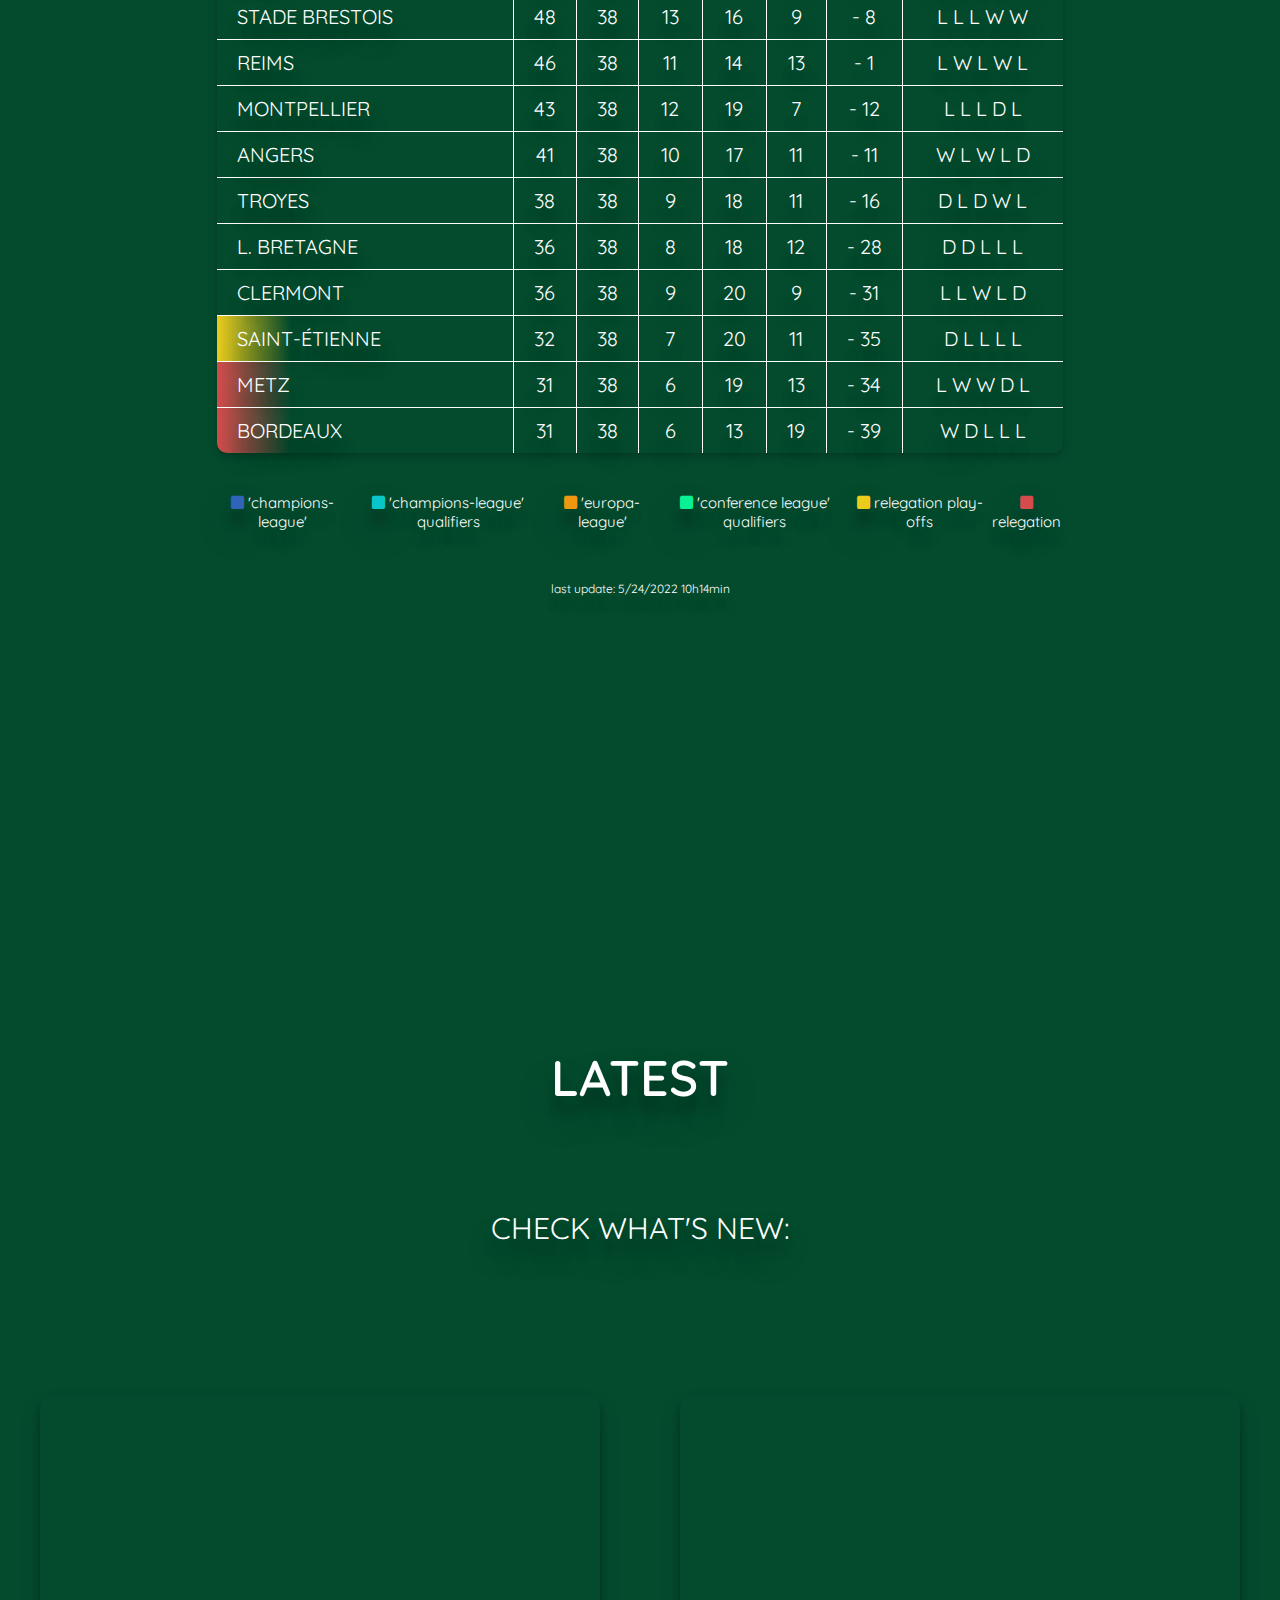
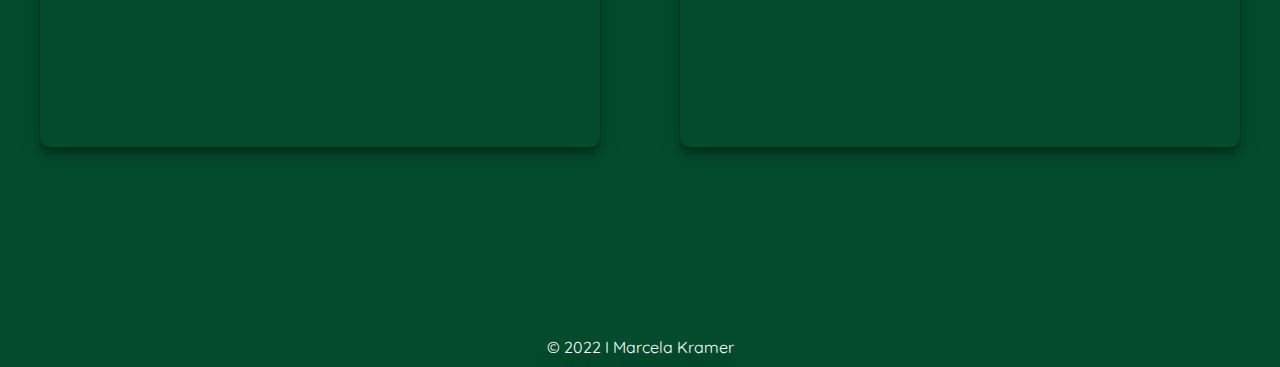
<file: pages/ligue_1.html>
<!DOCTYPE html>
<html lang="en">
<head>
    <meta charset="UTF-8">
    <meta http-equiv="X-UA-Compatible" content="IE=edge">
    <meta name="viewport" content="width=device-width, initial-scale=1.0">
    <link rel="preconnect" href="https://fonts.googleapis.com">
    <link rel="preconnect" href="https://fonts.gstatic.com" crossorigin>
    <link href="https://fonts.googleapis.com/css2?family=Quicksand&display=swap" rel="stylesheet">
    <link rel="stylesheet" href="https://cdnjs.cloudflare.com/ajax/libs/font-awesome/6.1.1/css/all.min.css" integrity="sha3812-KfkfwYDsLkIlwQp6LFnl8zNdLGxu9YAA1QvwINks4PhcElQSvqcyVLLD9aMhXd13uQjoXtEKNosOWaZqXgel0g==" crossorigin="anonymous" referrerpolicy="no-referrer" />
    <link rel="stylesheet" href="/css/pages.css">
    <title>LIGUE 1</title>
</head>
<body>
    
    <header>

        <nav id="menu">
            <a href="/index.html">HOME</a>
            <a href="#standings">STANDINGS</a>
            <a href="#latest">LATEST</a>
        </nav>

        <nav id="menu-dropdown">
            <button id="menu-dropdown-hover"><i class="fa-solid fa-bars"></i></button>
                <div id="menu-dropdown-content">
                    <a href="/index.html"><i class="fa-solid fa-house"></i></a>
                    <a href="#standings"><i class="fa-solid fa-list-ol"></i></a>
                    <a href="#latest"><i class="fa-solid fa-newspaper"></i></a>         
                </div>
        </nav>

        <h1>LIGUE 1</h1>

        <img id="img-cover" src="/img/cover_ligue1.jpg">

    </header>

    <main>
        <section id="standings">

            <div class="title">STANDINGS</div>

            <table>
                <thead>
                    <tr>
                        <th>TEAM</th>
                        <th>PTS</th>
                        <th>MP</th>
                        <th>W</th>
                        <th>L</th>
                        <th>D</th>
                        <th>GD</th>
                        <th>LAST RESULTS</th>
                    </tr>
                </thead>
                <tbody>
                    <tr>
                        <td class="champions-league">PSG</td>
                        <td>86</td>
                        <td>38</td>
                        <td>26</td>
                        <td>4</td>
                        <td>8</td>
                        <td>54</td>
                        <td>W W D D D</td>
                    </tr>
                    <tr>
                        <td class="champions-league">OLYMPIQUE</td>
                        <td>71</td>
                        <td>38</td>
                        <td>21</td>
                        <td>9</td>
                        <td>8</td>
                        <td>25</td>
                        <td>W L W L W</td>
                    </tr>
                    <tr>
                        <td class="champions-league-qualifiers">MÔNACO</td>
                        <td>69</td>
                        <td>38</td>
                        <td>20</td>
                        <td>9</td>
                        <td>9</td>
                        <td>25</td>
                        <td>D W W W W</td>
                    </tr>
                    <tr>
                        <td class="europa-league">RENNES</td>
                        <td>66</td>
                        <td>38</td>
                        <td>20</td>
                        <td>12</td>
                        <td>6</td>
                        <td>42</td>
                        <td>D W L W W</td>
                    </tr>
                    <tr>
                        <td class="conference-league-qualifiers">NICE</td>
                        <td>66</td>
                        <td>38</td>
                        <td>20</td>
                        <td>11</td>
                        <td>7</td>
                        <td>16</td>
                        <td>W L W W W</td>
                    </tr>
                    <tr>
                        <td>RC STRASBOURG</td>
                        <td>63</td>
                        <td>38</td>
                        <td>17</td>
                        <td>9</td>
                        <td>12</td>
                        <td>17</td>
                        <td>L W W D L</td>
                    </tr>
                    <tr>
                        <td>LENS</td>
                        <td>62</td>
                        <td>38</td>
                        <td>17</td>
                        <td>10</td>
                        <td>11</td>
                        <td>14</td>
                        <td>D W W D D</td>
                    </tr>
                    <tr>
                        <td>LYON</td>
                        <td>61</td>
                        <td>38</td>
                        <td>17</td>
                        <td>10</td>
                        <td>11</td>
                        <td>15</td>
                        <td>W W L W W</td>
                    </tr>
                    <tr>
                        <td>NANTES</td>
                        <td>55</td>
                        <td>38</td>
                        <td>15</td>
                        <td>13</td>
                        <td>10</td>
                        <td>7</td>
                        <td>D L W D W</td>
                    </tr>
                    <tr>
                        <td>LILLE</td>
                        <td>55</td>
                        <td>38</td>
                        <td>14</td>
                        <td>11</td>
                        <td>13</td>
                        <td>0</td>
                        <td>D W L L W</td>
                    </tr>
                    <tr>
                        <td>STADE BRESTOIS</td>
                        <td>48</td>
                        <td>38</td>
                        <td>13</td>
                        <td>16</td>
                        <td>9</td>
                        <td>- 8</td>
                        <td>L L L W W</td>
                    </tr>
                    <tr>
                        <td>REIMS</td>
                        <td>46</td>
                        <td>38</td>
                        <td>11</td>
                        <td>14</td>
                        <td>13</td>
                        <td>- 1</td>
                        <td>L W L W L</td>
                    </tr>
                    <tr>
                        <td>MONTPELLIER</td>
                        <td>43</td>
                        <td>38</td>
                        <td>12</td>
                        <td>19</td>
                        <td>7</td>
                        <td>- 12</td>
                        <td>L L L D L</td>
                    </tr>
                    <tr>
                        <td>ANGERS</td>
                        <td>41</td>
                        <td>38</td>
                        <td>10</td>
                        <td>17</td>
                        <td>11</td>
                        <td>- 11</td>
                        <td>W L W L D</td>
                    </tr>
                    <tr>
                        <td>TROYES</td>
                        <td>38</td>
                        <td>38</td>
                        <td>9</td>
                        <td>18</td>
                        <td>11</td>
                        <td>- 16</td>
                        <td>D L D W L</td>
                    </tr>
                    <tr>
                        <td>L. BRETAGNE</td>
                        <td>36</td>
                        <td>38</td>
                        <td>8</td>
                        <td>18</td>
                        <td>12</td>
                        <td>- 28</td>
                        <td>D D L L L</td>
                    </tr>
                    <tr>
                        <td>CLERMONT</td>
                        <td>36</td>
                        <td>38</td>
                        <td>9</td>
                        <td>20</td>
                        <td>9</td>
                        <td>- 31</td>
                        <td>L L W L D</td>
                    </tr>
                    <tr>
                        <td class="relegation-play-offs">SAINT-ÉTIENNE</td>
                        <td>32</td>
                        <td>38</td>
                        <td>7</td>
                        <td>20</td>
                        <td>11</td>
                        <td>- 35</td>
                        <td>D L L L L</td>
                    </tr>
                    <tr>
                        <td class="relegation">METZ</td>
                        <td>31</td>
                        <td>38</td>
                        <td>6</td>
                        <td>19</td>
                        <td>13</td>
                        <td>- 34</td>
                        <td>L W W D L</td>
                    </tr>
                    <tr>
                        <td class="last-row relegation">BORDEAUX</td>
                        <td class="last-row">31</td>
                        <td class="last-row">38</td>
                        <td class="last-row">6</td>
                        <td class="last-row">13</td>
                        <td class="last-row">19</td>
                        <td class="last-row">- 39</td>
                        <td class="last-row">W D L L L</td>
                    </tr>
                </tbody>
            </table>
                
                <div id="standings-subtitle">
                    <div><i class="fa-solid fa-square blue"></i> 'champions-league'</div>
                    <div><i class="fa-solid fa-square light-blue"></i> 'champions-league' qualifiers</div>
                    <div><i class="fa-solid fa-square orange"></i> 'europa-league'</div>
                    <div><i class="fa-solid fa-square light-green"></i> 'conference league' qualifiers</div>
                    <div><i class="fa-solid fa-square yellow"></i> relegation play-offs</div>
                    <div><i class="fa-solid fa-square red"></i> relegation</div>
                </div>

                <div id="last-update">last update: 5/24/2022 10h14min</div>
    
        </section>

        <section id="latest">

            <div id="latest-title">LATEST</div>

                <div id="check">CHECK WHAT'S NEW:</div>
                    <div id="media">
                        <iframe src="https://www.youtube.com/embed/U90SroEgJNA" title="YouTube video player" frameborder="0" allow="accelerometer; autoplay; clipboard-write; encrypted-media; gyroscope; picture-in-picture" allowfullscreen></iframe>
                        <iframe src="https://www.youtube.com/embed/cr1Y5fKW81c" title="YouTube video player" frameborder="0" allow="accelerometer; autoplay; clipboard-write; encrypted-media; gyroscope; picture-in-picture" allowfullscreen></iframe>
                    </div>

        </section>

    </main>

    <footer>

        <div id="copyright">
            &copy; 2022 I Marcela Kramer
        </div>

    </footer>

</body>
</html>
</file>
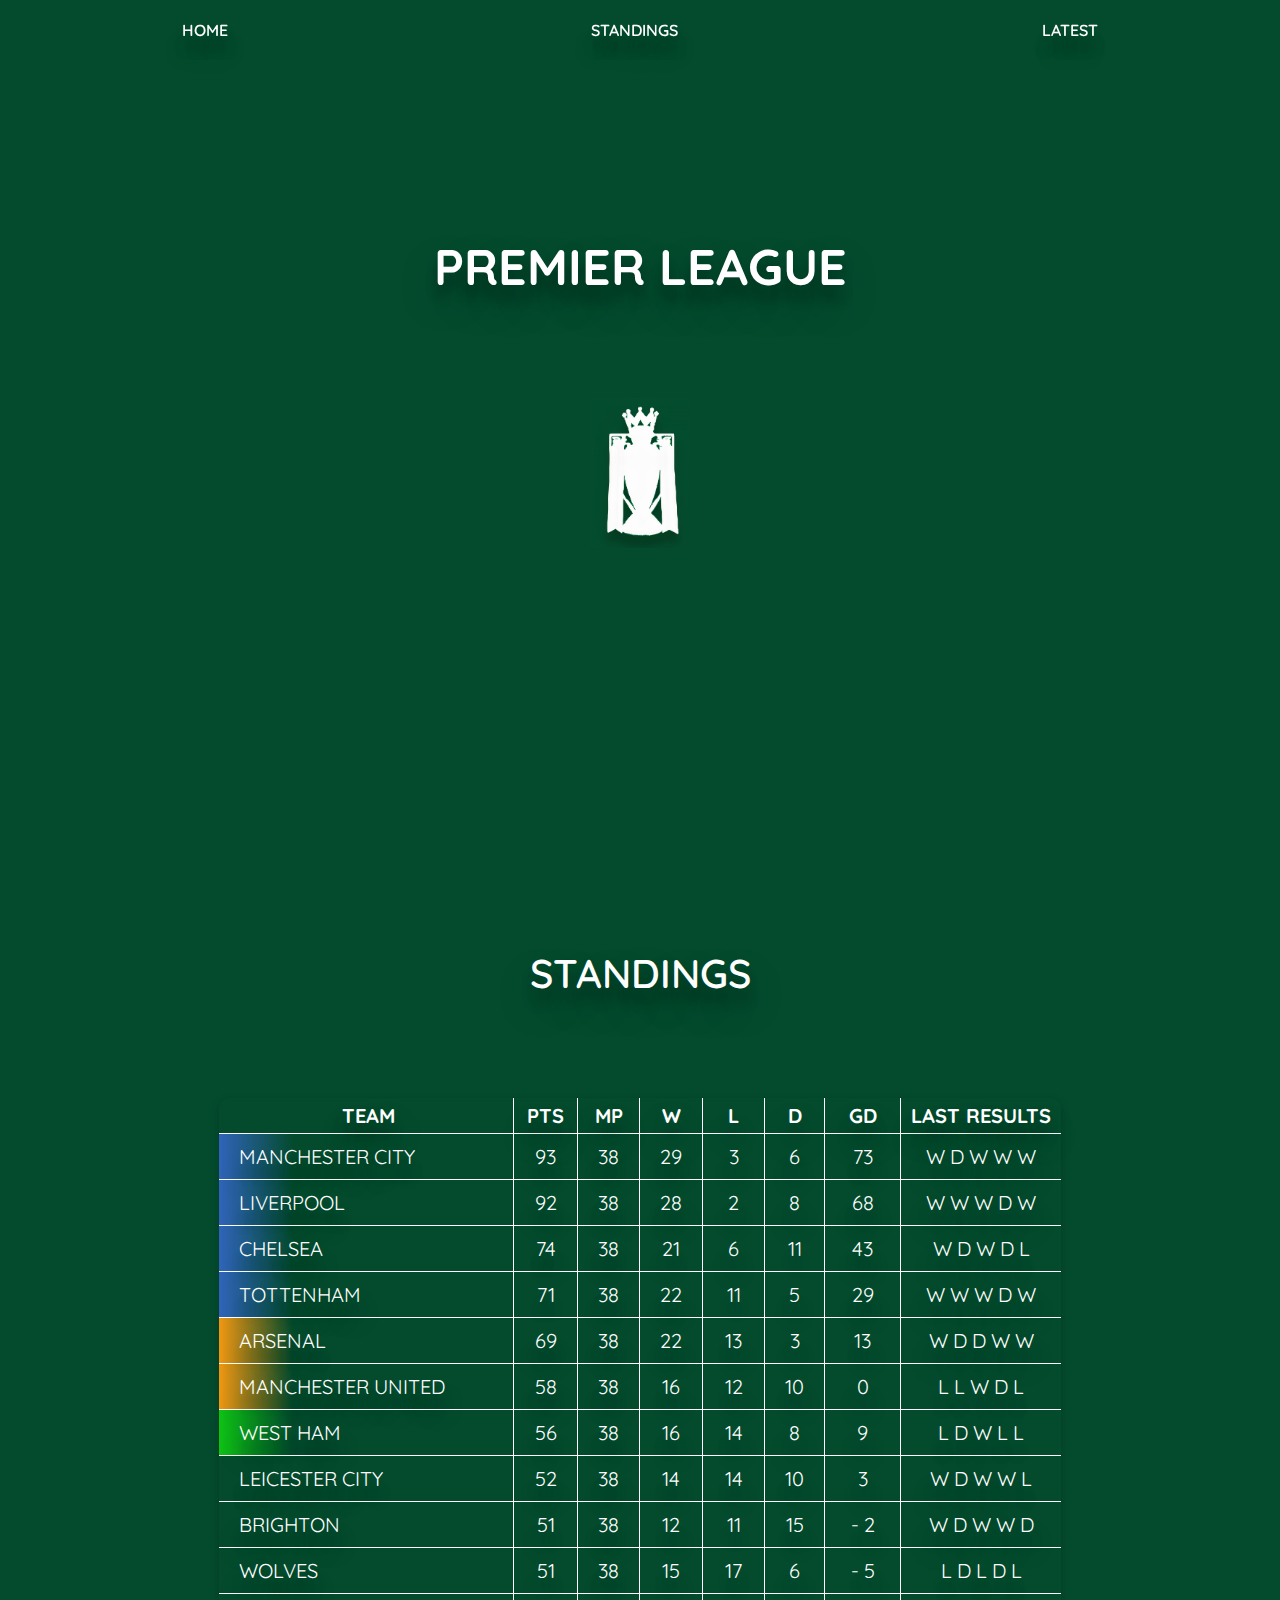
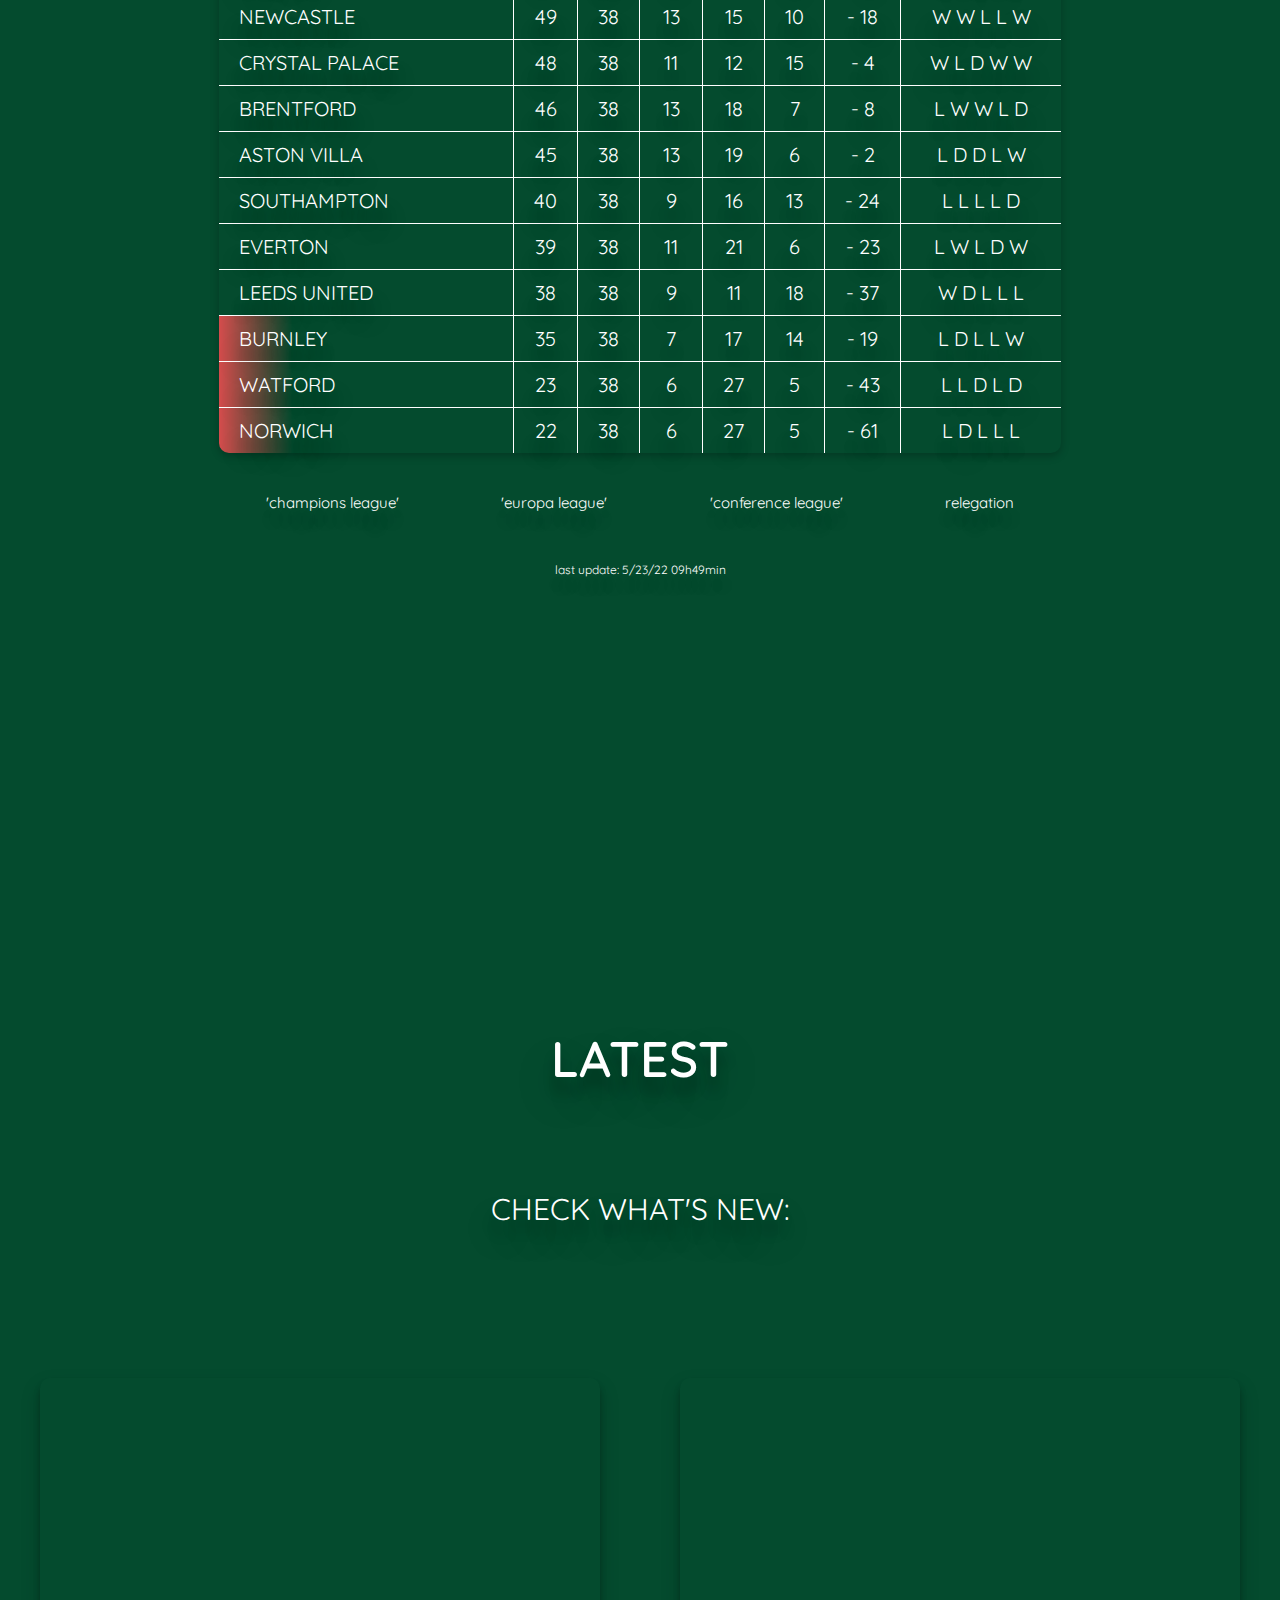
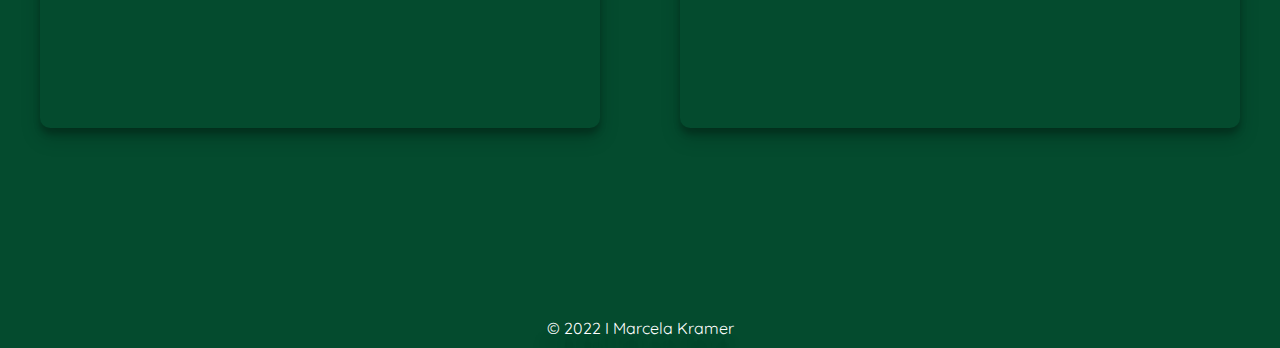
<file: pages/premier_league.html>
<!DOCTYPE html>
<html lang="en">
<head>
    <meta charset="UTF-8">
    <meta http-equiv="X-UA-Compatible" content="IE=edge">
    <meta name="viewport" content="width=device-width, initial-scale=1.0">
    <link rel="preconnect" href="https://fonts.googleapis.com">
    <link rel="preconnect" href="https://fonts.gstatic.com" crossorigin>
    <link href="https://fonts.googleapis.com/css2?family=Quicksand&display=swap" rel="stylesheet">
    <link rel="stylesheet" href="https://cdnjs.cloudflare.com/ajax/libs/font-awesome/6.1.1/css/all.min.css" integrity="sha512-KfkfwYDsLkIlwQp6LFnl8zNdLGxu9YAA1QvwINks4PhcElQSvqcyVLLD9aMhXd13uQjoXtEKNosOWaZqXgel0g==" crossorigin="anonymous" referrerpolicy="no-referrer" />
    <link rel="stylesheet" href="/css/pages.css">
    <title>PREMIER LEAGUE</title>
</head>
<body>
    <header>
        <nav id="menu">
            <a href="/index.html">HOME</a>
            <a href="#standings">STANDINGS</a>
            <a href="#latest">LATEST</a>
        </nav>

        <nav id="menu-dropdown">
            <button id="menu-dropdown-hover"><i class="fa-solid fa-bars"></i></button>
                <div id="menu-dropdown-content">
                    <a href="/index.html"><i class="fa-solid fa-house"></i></a>
                    <a href="#standings"><i class="fa-solid fa-list-ol"></i></a>
                    <a href="#latest"><i class="fa-solid fa-newspaper"></i></a>         
                </div>
        </nav>

        <h1>PREMIER LEAGUE</h1>

        <img id="img-cover" src="/img/cover_premierleague.jpg">

    </header>

    <main>

        <section id="standings">

            <div class="title">STANDINGS</div>

            <table>
                <thead>
                    <tr>
                        <th>TEAM</th>
                        <th>PTS</th>
                        <th>MP</th>
                        <th>W</th>
                        <th>L</th>
                        <th>D</th>
                        <th>GD</th>
                        <th>LAST RESULTS</th>
                    </tr>
                </thead>
                <tbody>
                    <tr>
                        <td class="champions-league">MANCHESTER CITY</td>
                        <td>93</td>
                        <td>38</td>
                        <td>29</td>
                        <td>3</td>
                        <td>6</td>
                        <td>73</td>
                        <td>W D W W W</td>
                    </tr>
                    <tr>
                        <td class="champions-league">LIVERPOOL</td>
                        <td>92</td>
                        <td>38</td>
                        <td>28</td>
                        <td>2</td>
                        <td>8</td>
                        <td>68</td>
                        <td>W W W D W</td>
                    </tr>
                    <tr>
                        <td class="champions-league">CHELSEA</td>
                        <td>74</td>
                        <td>38</td>
                        <td>21</td>
                        <td>6</td>
                        <td>11</td>
                        <td>43</td>
                        <td>W D W D L</td>
                    </tr>
                    <tr>
                        <td class="champions-league">TOTTENHAM</td>
                        <td>71</td>
                        <td>38</td>
                        <td>22</td>
                        <td>11</td>
                        <td>5</td>
                        <td>29</td>
                        <td>W W W D W</td>
                    </tr>
                    <tr>
                        <td class="europa-league">ARSENAL</td>
                        <td>69</td>
                        <td>38</td>
                        <td>22</td>
                        <td>13</td>
                        <td>3</td>
                        <td>13</td>
                        <td>W D D W W</td>
                    </tr>
                    <tr>
                        <td class="europa-league">MANCHESTER UNITED</td>
                        <td>58</td>
                        <td>38</td>
                        <td>16</td>
                        <td>12</td>
                        <td>10</td>
                        <td>0</td>
                        <td>L L W D L</td>
                    </tr>
                    <tr>
                        <td class="conference-league">WEST HAM</td>
                        <td>56</td>
                        <td>38</td>
                        <td>16</td>
                        <td>14</td>
                        <td>8</td>
                        <td>9</td>
                        <td>L D W L L</td>
                    </tr>
                    <tr>
                        <td>LEICESTER CITY</td>
                        <td>52</td>
                        <td>38</td>
                        <td>14</td>
                        <td>14</td>
                        <td>10</td>
                        <td>3</td>
                        <td>W D W W L</td>
                    </tr>
                    <tr>
                        <td>BRIGHTON</td>
                        <td>51</td>
                        <td>38</td>
                        <td>12</td>
                        <td>11</td>
                        <td>15</td>
                        <td>- 2</td>
                        <td>W D W W D</td>
                    </tr>
                    <tr>
                        <td>WOLVES</td>
                        <td>51</td>
                        <td>38</td>
                        <td>15</td>
                        <td>17</td>
                        <td>6</td>
                        <td>- 5</td>
                        <td>L D L D L</td>
                    </tr>
                    <tr>
                        <td>NEWCASTLE</td>
                        <td>49</td>
                        <td>38</td>
                        <td>13</td>
                        <td>15</td>
                        <td>10</td>
                        <td>- 18</td>
                        <td>W W L L W</td>
                    </tr>
                    <tr>
                        <td>CRYSTAL PALACE</td>
                        <td>48</td>
                        <td>38</td>
                        <td>11</td>
                        <td>12</td>
                        <td>15</td>
                        <td>- 4</td>
                        <td>W L D W W</td>
                    </tr>
                    <tr>
                        <td>BRENTFORD</td>
                        <td>46</td>
                        <td>38</td>
                        <td>13</td>
                        <td>18</td>
                        <td>7</td>
                        <td>- 8</td>
                        <td>L W W L D</td>
                    </tr>
                    <tr>
                        <td>ASTON VILLA</td>
                        <td>45</td>
                        <td>38</td>
                        <td>13</td>
                        <td>19</td>
                        <td>6</td>
                        <td>- 2</td>
                        <td>L D D L W</td>
                    </tr>
                    <tr>
                        <td>SOUTHAMPTON</td>
                        <td>40</td>
                        <td>38</td>
                        <td>9</td>
                        <td>16</td>
                        <td>13</td>
                        <td>- 24</td>
                        <td>L L L L D</td>
                    </tr>
                    <tr>
                        <td>EVERTON</td>
                        <td>39</td>
                        <td>38</td>
                        <td>11</td>
                        <td>21</td>
                        <td>6</td>
                        <td>- 23</td>
                        <td>L W L D W</td>
                    </tr>
                   <tr>
                        <td>LEEDS UNITED</td>
                        <td>38</td>
                        <td>38</td>
                        <td>9</td>
                        <td>11</td>
                        <td>18</td>
                        <td>- 37</td>
                        <td>W D L L L</td>
                    </tr>
                    <tr>
                        <td class="relegation">BURNLEY</td>
                        <td>35</td>
                        <td>38</td>
                        <td>7</td>
                        <td>17</td>
                        <td>14</td>
                        <td>- 19</td>
                        <td>L D L L W</td>
                    </tr>
                    <tr>
                        <td class="relegation">WATFORD</td>
                        <td>23</td>
                        <td>38</td>
                        <td>6</td>
                        <td>27</td>
                        <td>5</td>
                        <td>- 43</td>
                        <td>L L D L D</td>
                    </tr>
                    <tr>
                        <td class="last-row relegation">NORWICH</td>
                        <td class="last-row">22</td>
                        <td class="last-row">38</td>
                        <td class="last-row">6</td>
                        <td class="last-row">27</td>
                        <td class="last-row">5</td>
                        <td class="last-row">- 61</td>
                        <td class="last-row">L D L L L</td>
                    </tr>
                </tbody>
            </table>
                
                <div id="standings-subtitle">
                    <div><i class="fa-solid fa-square blue"></i> 'champions league'</div>
                    <div><i class="fa-solid fa-square orange"></i> 'europa league'</div>
                    <div><i class="fa-solid fa-square green"></i> 'conference league'</div>
                    <div><i class="fa-solid fa-square red"></i> relegation</div>
                </div>

                <div id="last-update">last update: 5/23/22 09h49min</div>
    
        </section>

        <section id="latest">

            <div id="latest-title">LATEST</div>

                <div id="check">CHECK WHAT'S NEW:</div>
                    <div id="media">
                        <iframe src="https://www.youtube.com/embed/_Xd6OneZyyc" title="YouTube video player" frameborder="0" allow="accelerometer; autoplay; clipboard-write; encrypted-media; gyroscope; picture-in-picture" allowfullscreen></iframe>
                        <iframe src="https://www.youtube.com/embed/DM18DDW9xuw" title="YouTube video player" frameborder="0" allow="accelerometer; autoplay; clipboard-write; encrypted-media; gyroscope; picture-in-picture" allowfullscreen></iframe>
                    </div>

        </section>

    </main>

    <footer>

        <div id="copyright">
            &copy; 2022 I Marcela Kramer
        </div>

    </footer>

</body>
</html>
</file>
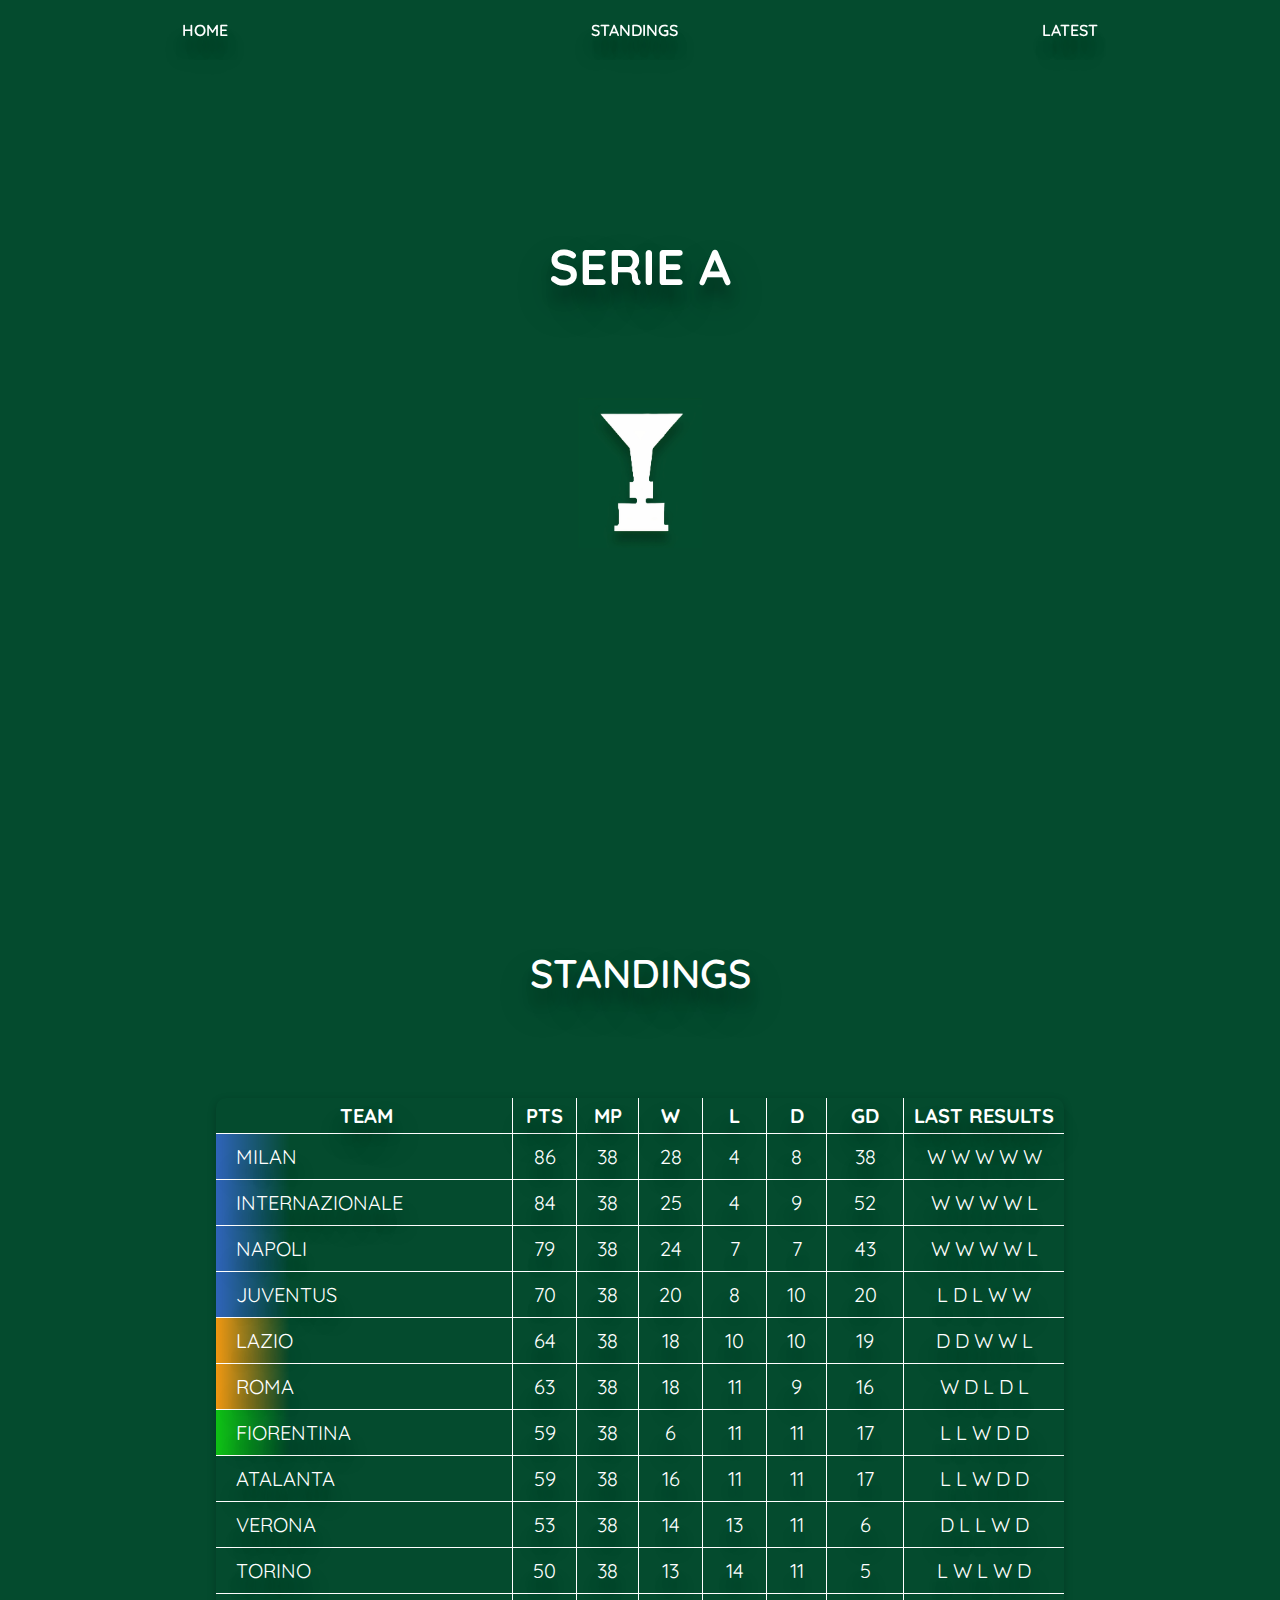
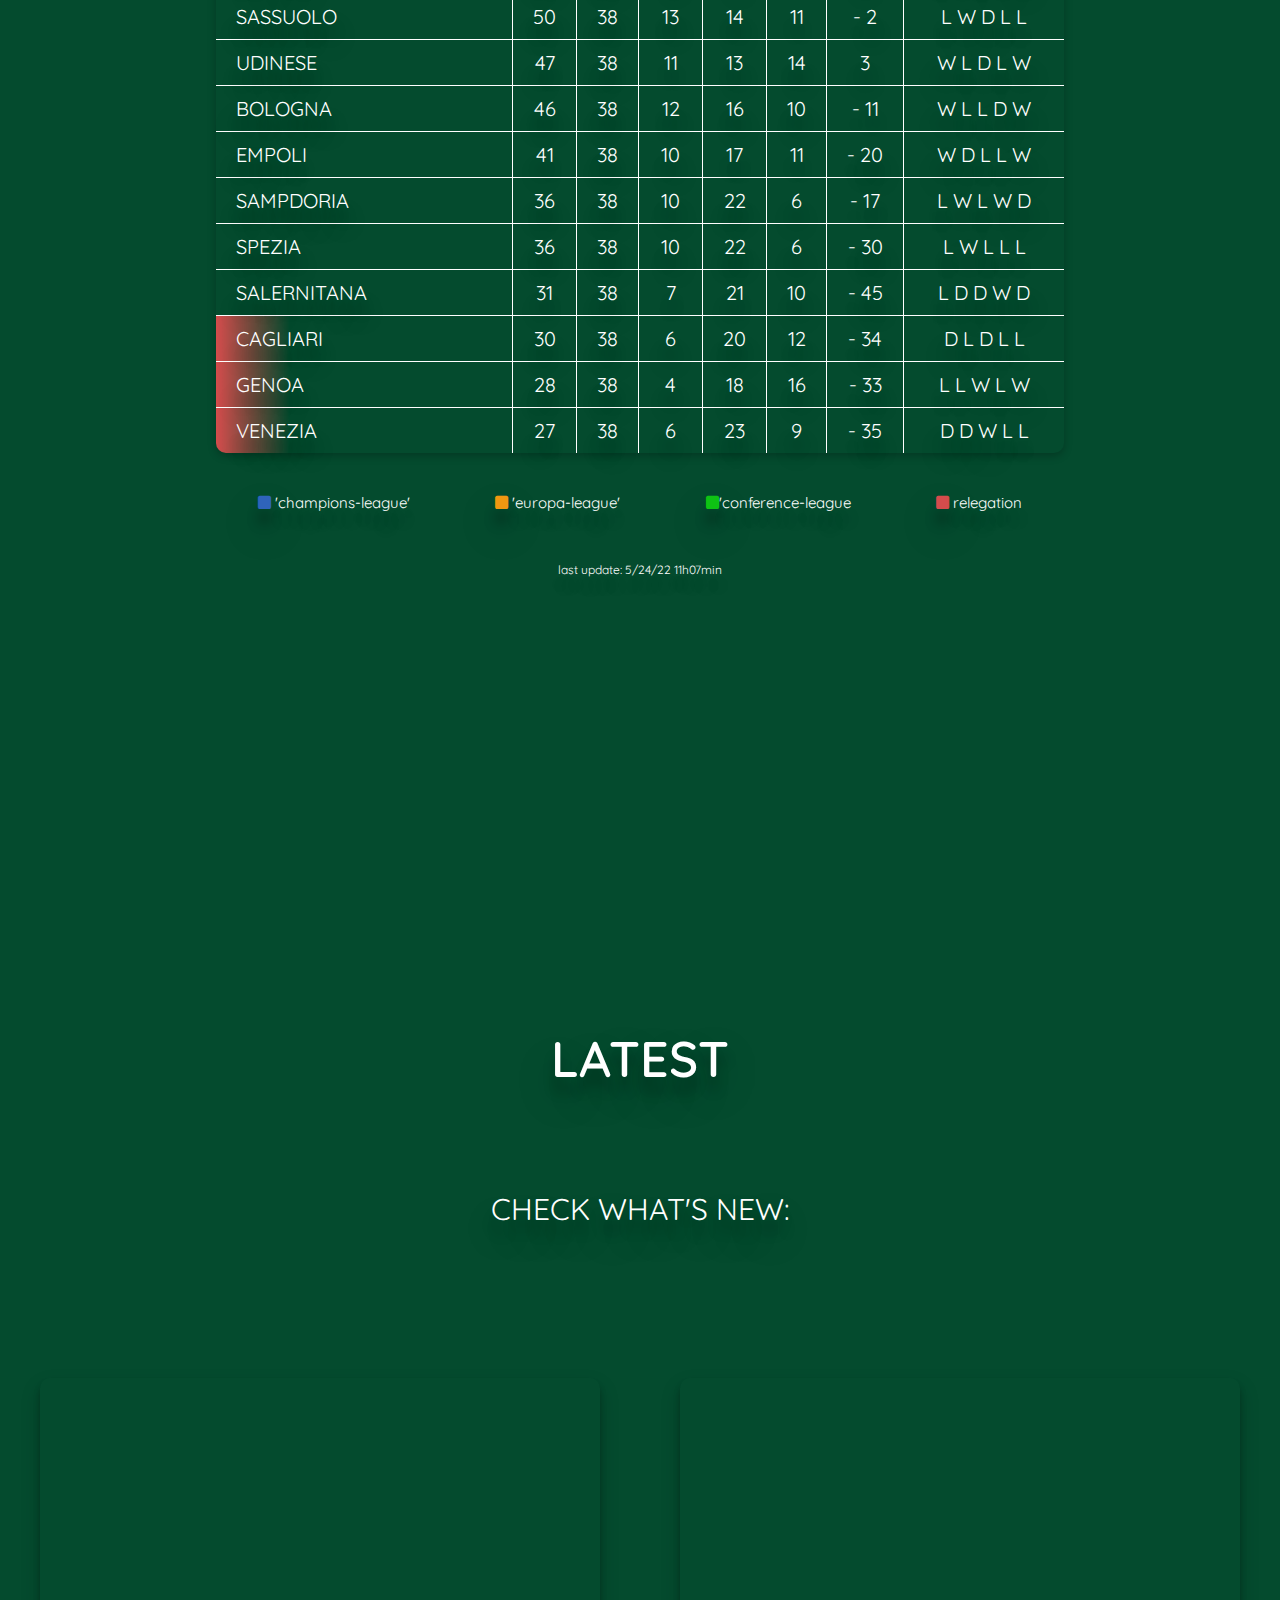
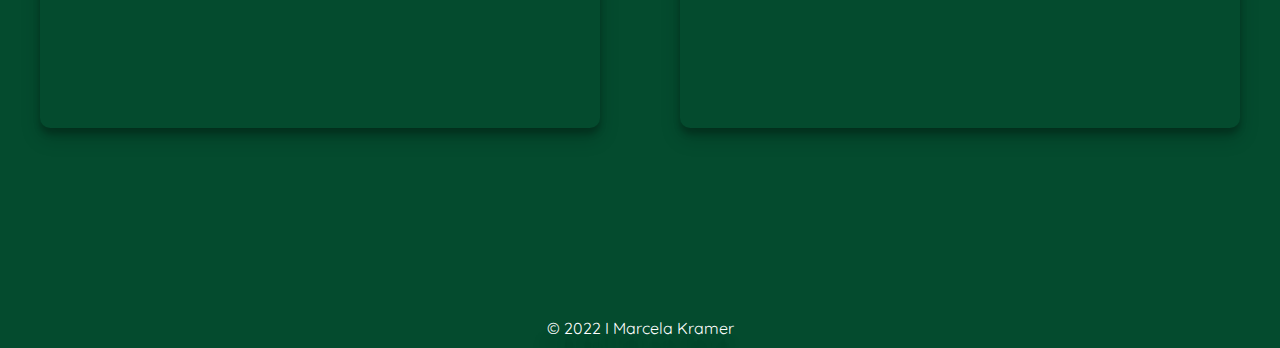
<file: pages/serie_A.html>
<!DOCTYPE html>
<html lang="en">
<head>
    <meta charset="UTF-8">
    <meta http-equiv="X-UA-Compatible" content="IE=edge">
    <meta name="viewport" content="width=device-width, initial-scale=1.0">
    <link rel="preconnect" href="https://fonts.googleapis.com">
    <link rel="preconnect" href="https://fonts.gstatic.com" crossorigin>
    <link href="https://fonts.googleapis.com/css2?family=Quicksand&display=swap" rel="stylesheet">
    <link rel="stylesheet" href="https://cdnjs.cloudflare.com/ajax/libs/font-awesome/6.1.1/css/all.min.css" integrity="sha3812-KfkfwYDsLkIlwQp6LFnl8zNdLGxu9YAA1QvwINks4PhcElQSvqcyVLLD9aMhXd13uQjoXtEKNosOWaZqXgel0g==" crossorigin="anonymous" referrerpolicy="no-referrer" />
    <link rel="stylesheet" href="/css/pages.css">
    <title>SERIE A</title>
</head>
<body>

    <header>

        <nav id="menu">
            <a href="/index.html">HOME</a>
            <a href="#standings">STANDINGS</a>
            <a href="#latest">LATEST</a>
        </nav>

        <nav id="menu-dropdown">
            <button id="menu-dropdown-hover"><i class="fa-solid fa-bars"></i></button>
                <div id="menu-dropdown-content">
                    <a href="/index.html"><i class="fa-solid fa-house"></i></a>
                    <a href="#standings"><i class="fa-solid fa-list-ol"></i></a>
                    <a href="#latest"><i class="fa-solid fa-newspaper"></i></a>         
                </div>
        </nav>

        <h1>SERIE A</h1>

        <img id="img-cover" src="/img/cover_seriea.jpg">

    </header>

    <main>
        <section id="standings">

            <div class="title">STANDINGS</div>

            <table>
                <thead>
                    <tr>
                        <th>TEAM</th>
                        <th>PTS</th>
                        <th>MP</th>
                        <th>W</th>
                        <th>L</th>
                        <th>D</th>
                        <th>GD</th>
                        <th>LAST RESULTS</th>
                    </tr>
                </thead>
                <tbody>
                    <tr>
                        <td class="champions-league">MILAN</td>
                        <td>86</td>
                        <td>38</td>
                        <td>28</td>
                        <td>4</td>
                        <td>8</td>
                        <td>38</td>
                        <td>W W W W W</td>
                    </tr>
                    <tr>
                        <td class="champions-league">INTERNAZIONALE</td>
                        <td>84</td>
                        <td>38</td>
                        <td>25</td>
                        <td>4</td>
                        <td>9</td>
                        <td>52</td>
                        <td>W W W W L</td>
                    </tr>
                    <tr>
                        <td class="champions-league">NAPOLI</td>
                        <td>79</td>
                        <td>38</td>
                        <td>24</td>
                        <td>7</td>
                        <td>7</td>
                        <td>43</td>
                        <td>W W W W L</td>
                    </tr>
                    <tr>
                        <td class="champions-league">JUVENTUS</td>
                        <td>70</td>
                        <td>38</td>
                        <td>20</td>
                        <td>8</td>
                        <td>10</td>
                        <td>20</td>
                        <td>L D L W W</td>
                    </tr>
                    <tr>
                        <td class="europa-league">LAZIO</td>
                        <td>64</td>
                        <td>38</td>
                        <td>18</td>
                        <td>10</td>
                        <td>10</td>
                        <td>19</td>
                        <td>D D W W L</td>
                    </tr>
                    <tr>
                        <td class="europa-league">ROMA</td>
                        <td>63</td>
                        <td>38</td>
                        <td>18</td>
                        <td>11</td>
                        <td>9</td>
                        <td>16</td>
                        <td>W D L D L</td>
                    </tr>
                    <tr>
                        <td class="conference-league">FIORENTINA</td>
                        <td>59</td>
                        <td>38</td>
                        <td>6</td>
                        <td>11</td>
                        <td>11</td>
                        <td>17</td>
                        <td>L L W D D</td>
                    </tr>
                    <tr>
                        <td>ATALANTA</td>
                        <td>59</td>
                        <td>38</td>
                        <td>16</td>
                        <td>11</td>
                        <td>11</td>
                        <td>17</td>
                        <td>L L W D D</td>
                    </tr>
                    <tr>
                        <td>VERONA</td>
                        <td>53</td>
                        <td>38</td>
                        <td>14</td>
                        <td>13</td>
                        <td>11</td>
                        <td>6</td>
                        <td>D L L W D</td>
                    </tr>
                    <tr>
                        <td>TORINO</td>
                        <td>50</td>
                        <td>38</td>
                        <td>13</td>
                        <td>14</td>
                        <td>11</td>
                        <td>5</td>
                        <td>L W L W D</td>
                    </tr>
                    <tr>
                        <td>SASSUOLO</td>
                        <td>50</td>
                        <td>38</td>
                        <td>13</td>
                        <td>14</td>
                        <td>11</td>
                        <td>- 2</td>
                        <td>L W D L L</td>
                    </tr>
                    <tr>
                        <td>UDINESE</td>
                        <td>47</td>
                        <td>38</td>
                        <td>11</td>
                        <td>13</td>
                        <td>14</td>
                        <td>3</td>
                        <td>W L D L W</td>
                    </tr>
                    <tr>
                        <td>BOLOGNA</td>
                        <td>46</td>
                        <td>38</td>
                        <td>12</td>
                        <td>16</td>
                        <td>10</td>
                        <td>- 11</td>
                        <td>W L L D W</td>
                    </tr>
                    <tr>
                        <td>EMPOLI</td>
                        <td>41</td>
                        <td>38</td>
                        <td>10</td>
                        <td>17</td>
                        <td>11</td>
                        <td>- 20</td>
                        <td>W D L L W</td>
                    </tr>
                    <tr>
                        <td>SAMPDORIA</td>
                        <td>36</td>
                        <td>38</td>
                        <td>10</td>
                        <td>22</td>
                        <td>6</td>
                        <td>- 17</td>
                        <td>L W L W D</td>
                    </tr>
                    <tr>
                        <td>SPEZIA</td>
                        <td>36</td>
                        <td>38</td>
                        <td>10</td>
                        <td>22</td>
                        <td>6</td>
                        <td>- 30</td>
                        <td>L W L L L</td>
                    </tr>
                    <tr>
                        <td>SALERNITANA</td>
                        <td>31</td>
                        <td>38</td>
                        <td>7</td>
                        <td>21</td>
                        <td>10</td>
                        <td>- 45</td>
                        <td>L D D W D</td>
                    </tr>
                    <tr>
                        <td class="relegation">CAGLIARI</td>
                        <td>30</td>
                        <td>38</td>
                        <td>6</td>
                        <td>20</td>
                        <td>12</td>
                        <td>- 34</td>
                        <td>D L D L L</td>
                    </tr>
                    <tr>
                        <td class="relegation">GENOA</td>
                        <td>28</td>
                        <td>38</td>
                        <td>4</td>
                        <td>18</td>
                        <td>16</td>
                        <td>- 33</td>
                        <td>L L W L W</td>
                    </tr>
                    <tr>
                        <td class="last-row relegation">VENEZIA</td>
                        <td class="last-row">27</td>
                        <td class="last-row">38</td>
                        <td class="last-row">6</td>
                        <td class="last-row">23</td>
                        <td class="last-row">9</td>
                        <td class="last-row">- 35</td>
                        <td class="last-row">D D W L L</td>
                    </tr>
                </tbody>
            </table>
                
                <div id="standings-subtitle">
                    <div><i class="fa-solid fa-square blue"></i> 'champions-league'</div>
                    <div><i class="fa-solid fa-square orange"></i> 'europa-league'</div>
                    <div><i class="fa-solid fa-square green"></i>'conference-league</div>
                    <div><i class="fa-solid fa-square red"></i> relegation</div>
                </div>

                <div id="last-update">last update: 5/24/22 11h07min</div>
    
        </section>

        <section id="latest">

            <div id="latest-title">LATEST</div>

                <div id="check">CHECK WHAT'S NEW:</div>
                    <div id="media">
                        <iframe src="https://www.youtube.com/embed/P6Bp9AASNMg" title="YouTube video player" frameborder="0" allow="accelerometer; autoplay; clipboard-write; encrypted-media; gyroscope; picture-in-picture" allowfullscreen></iframe>
                        <iframe src="https://www.youtube.com/embed/cPyAlL6y0qo" title="YouTube video player" frameborder="0" allow="accelerometer; autoplay; clipboard-write; encrypted-media; gyroscope; picture-in-picture" allowfullscreen></iframe>
                    </div>

        </section>

    </main>

    <footer>

        <div id="copyright">
            &copy; 2022 I Marcela Kramer
        </div>

    </footer>

</body>
</html>
</file>
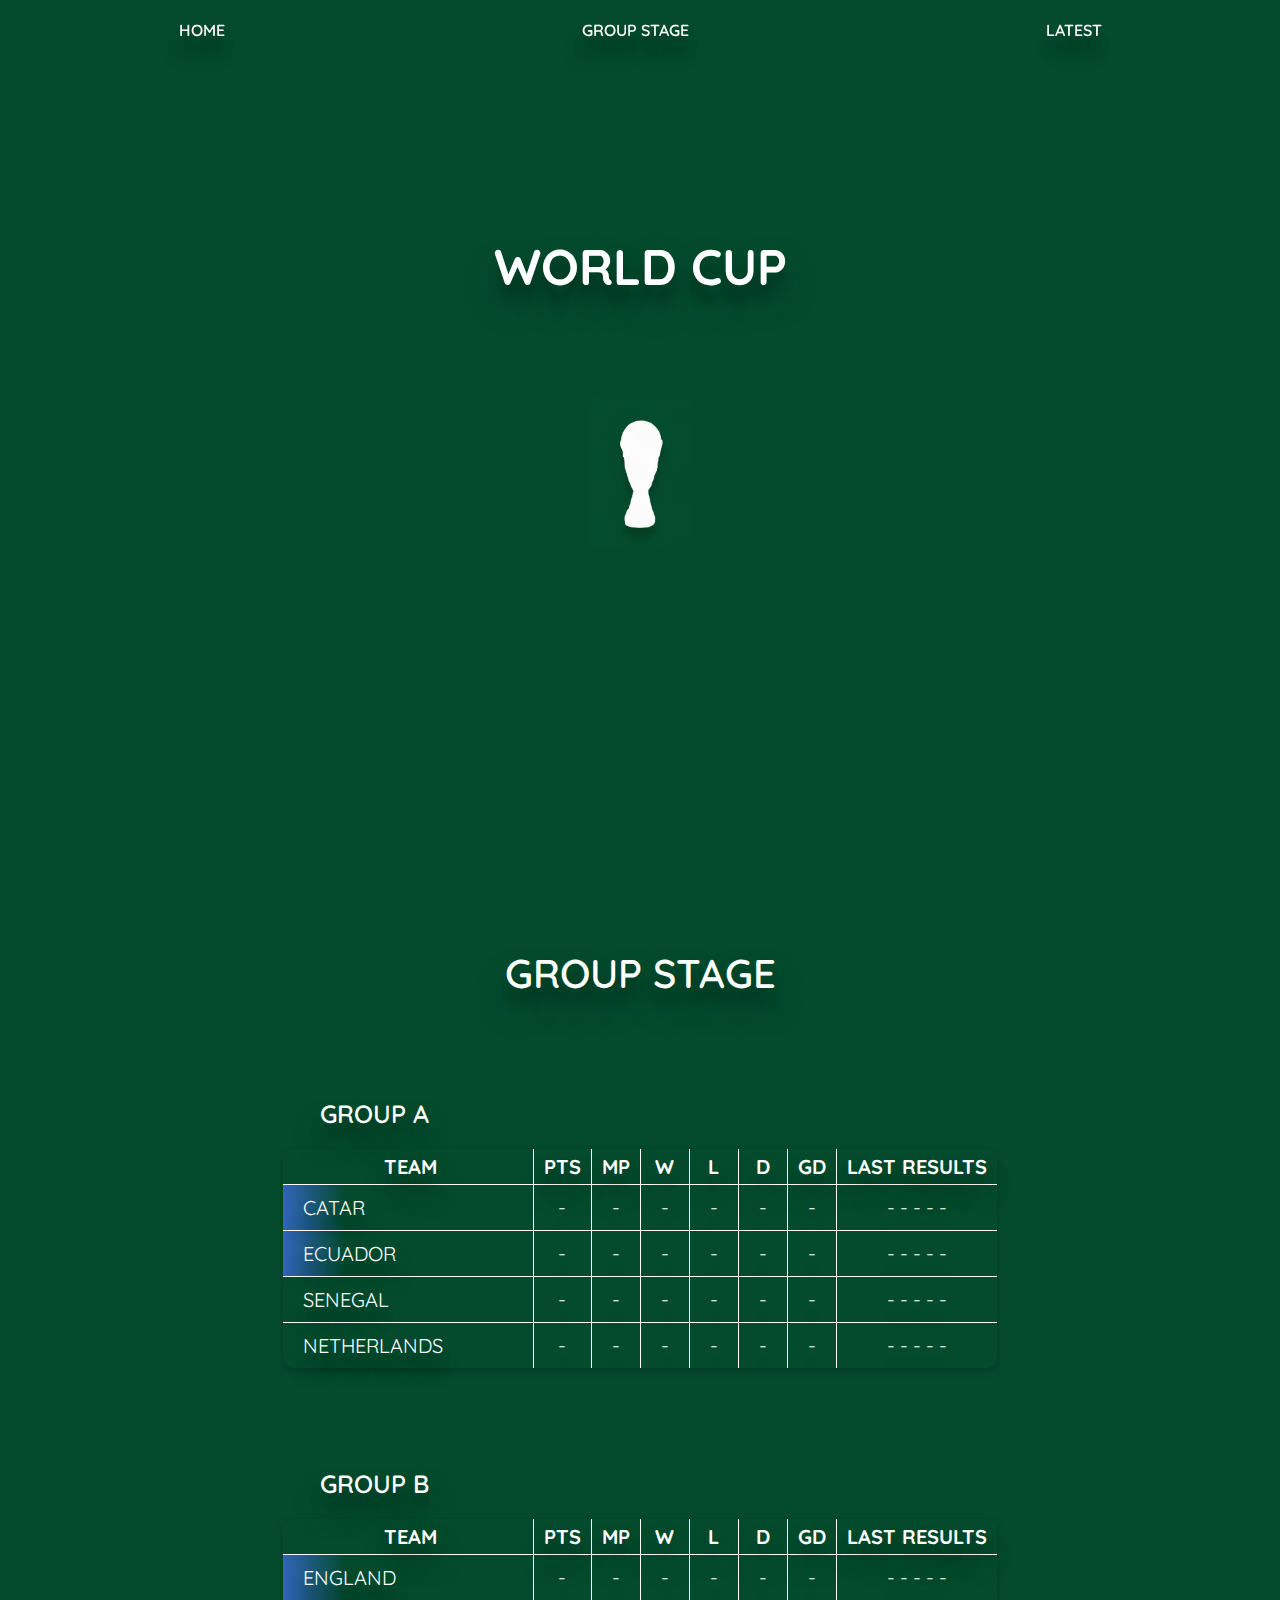
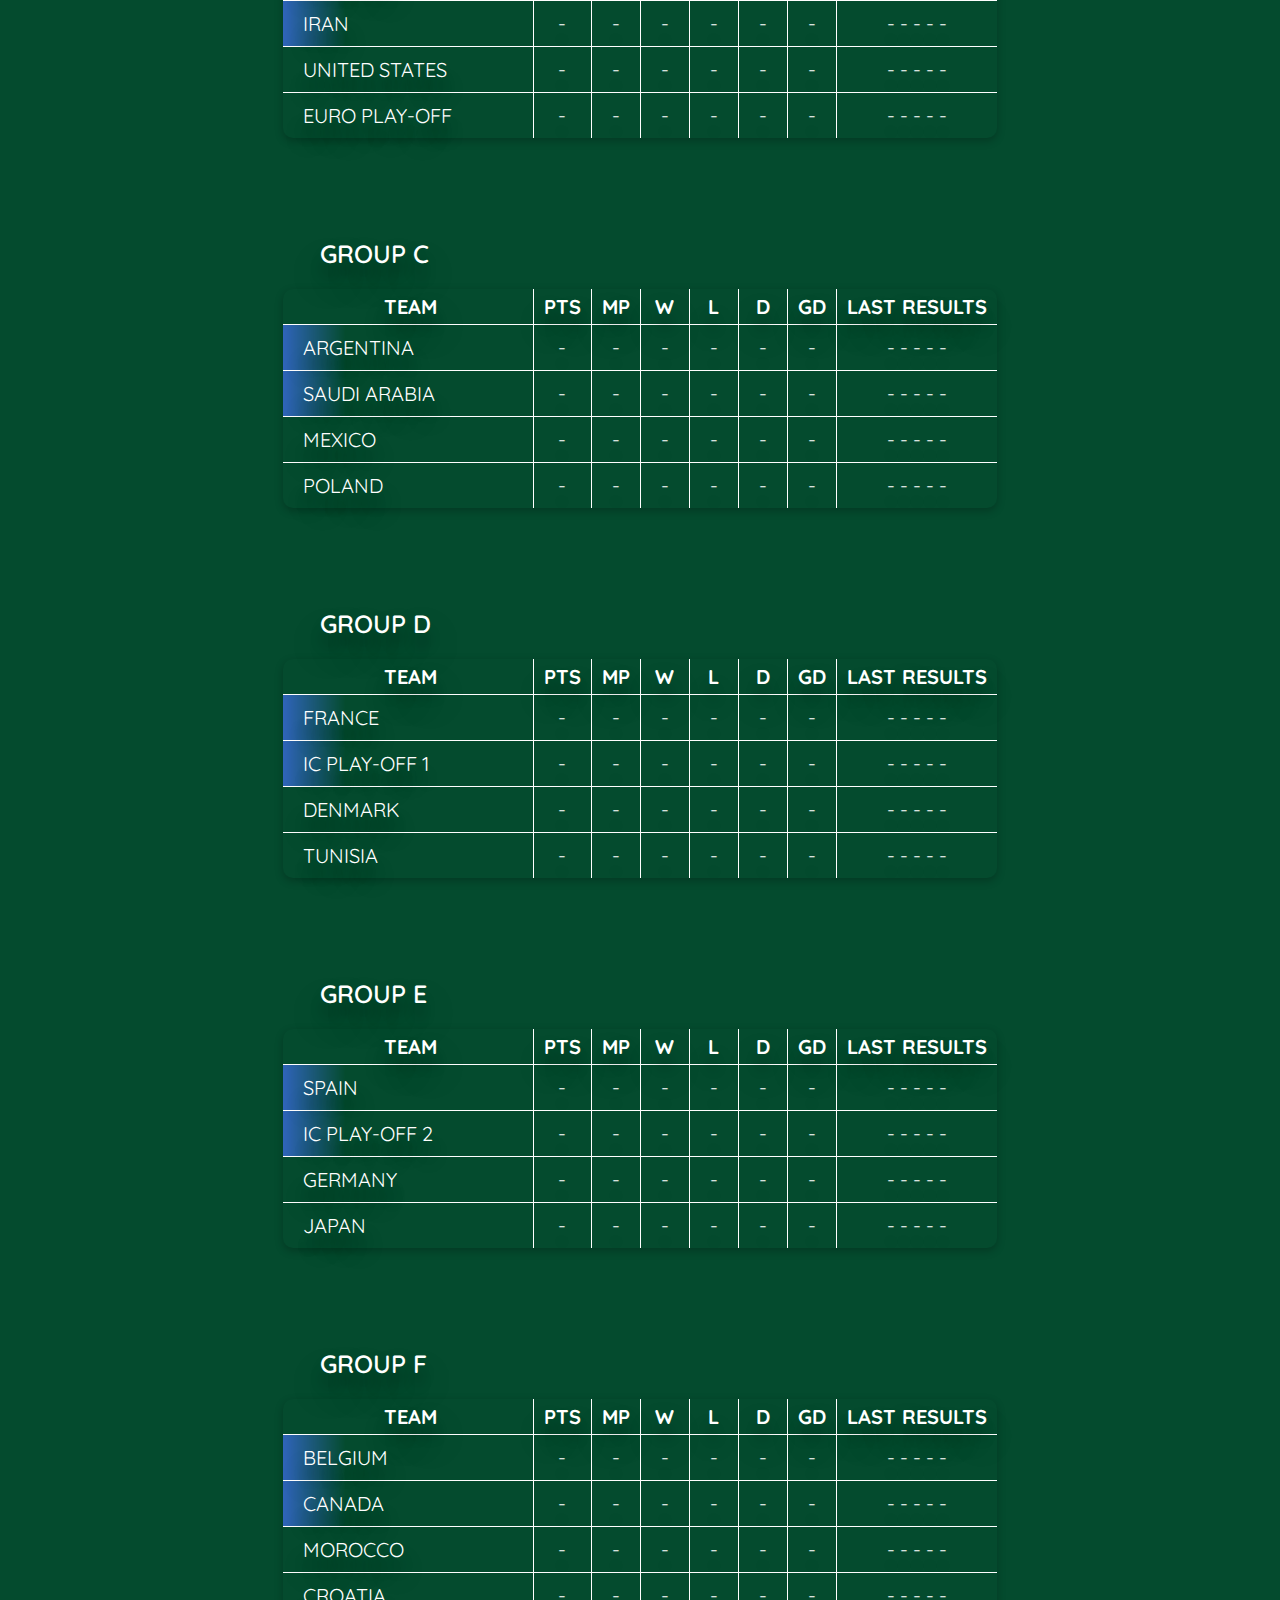
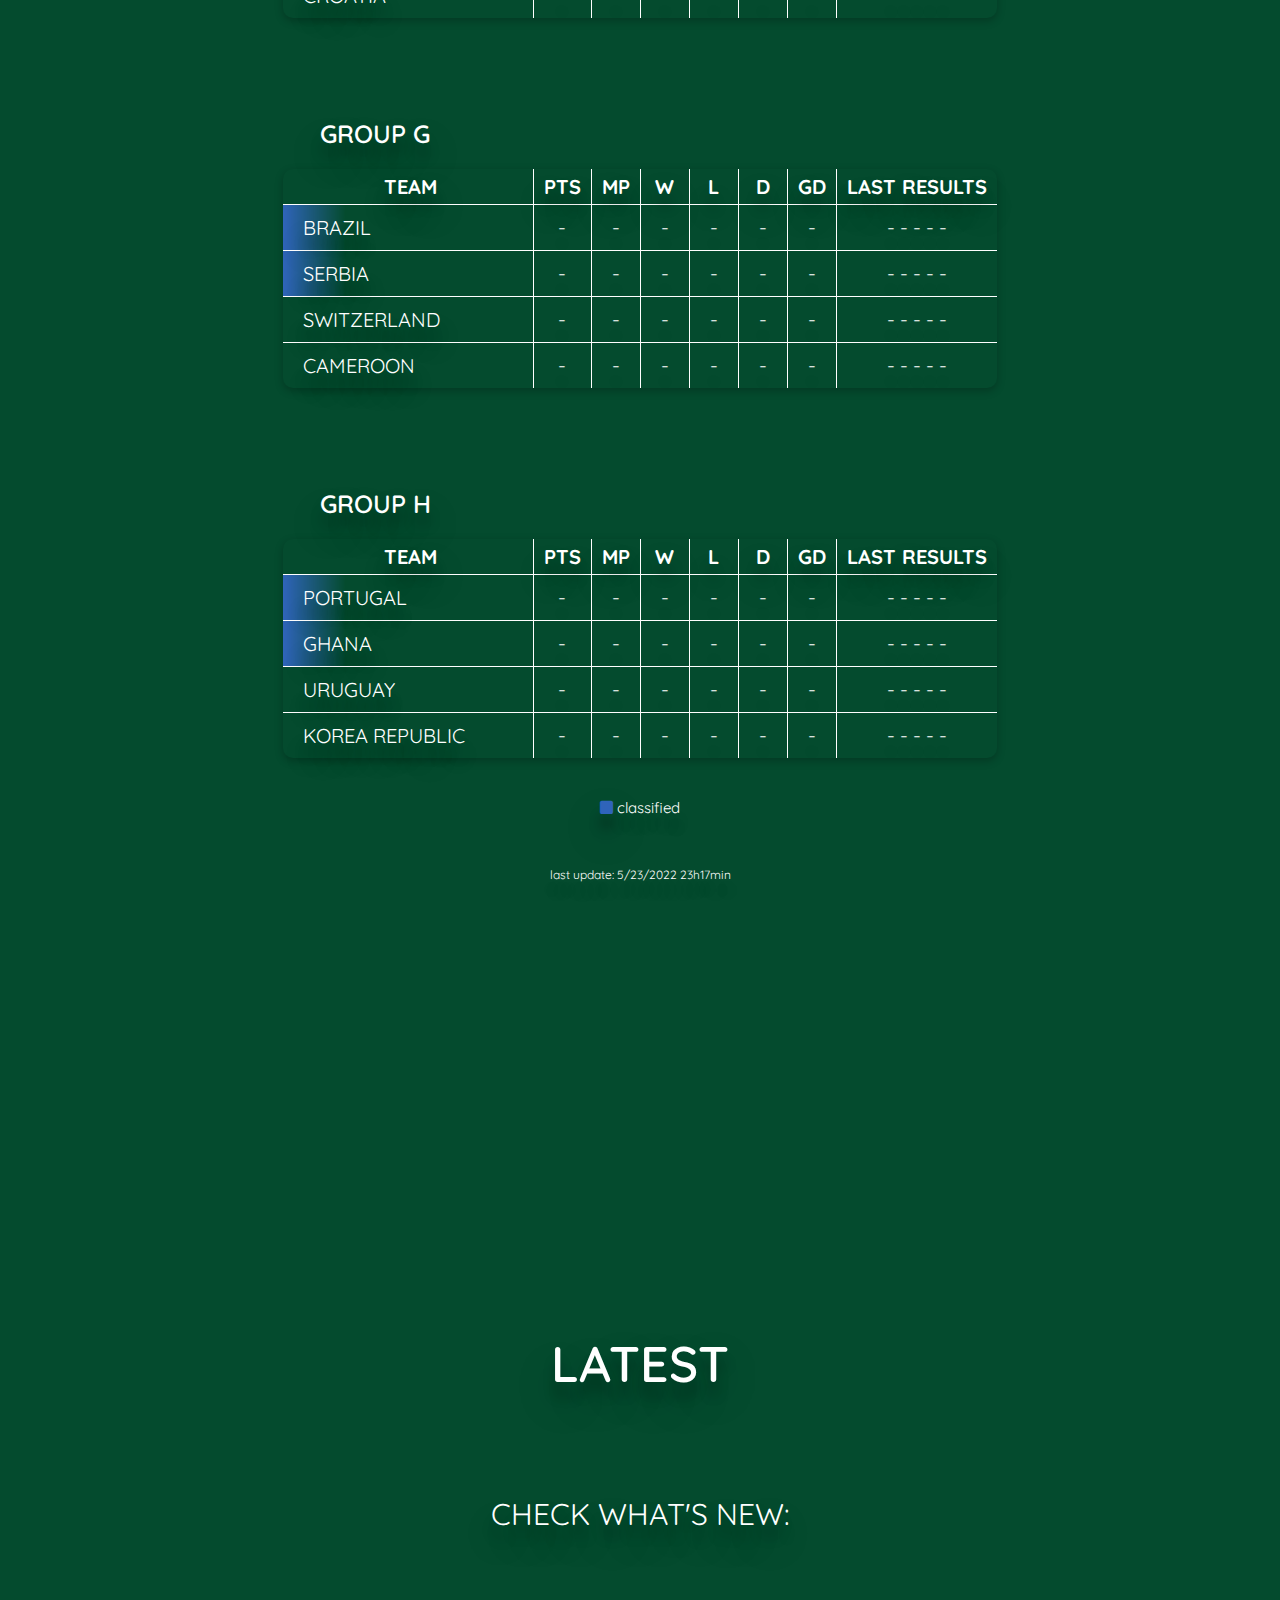
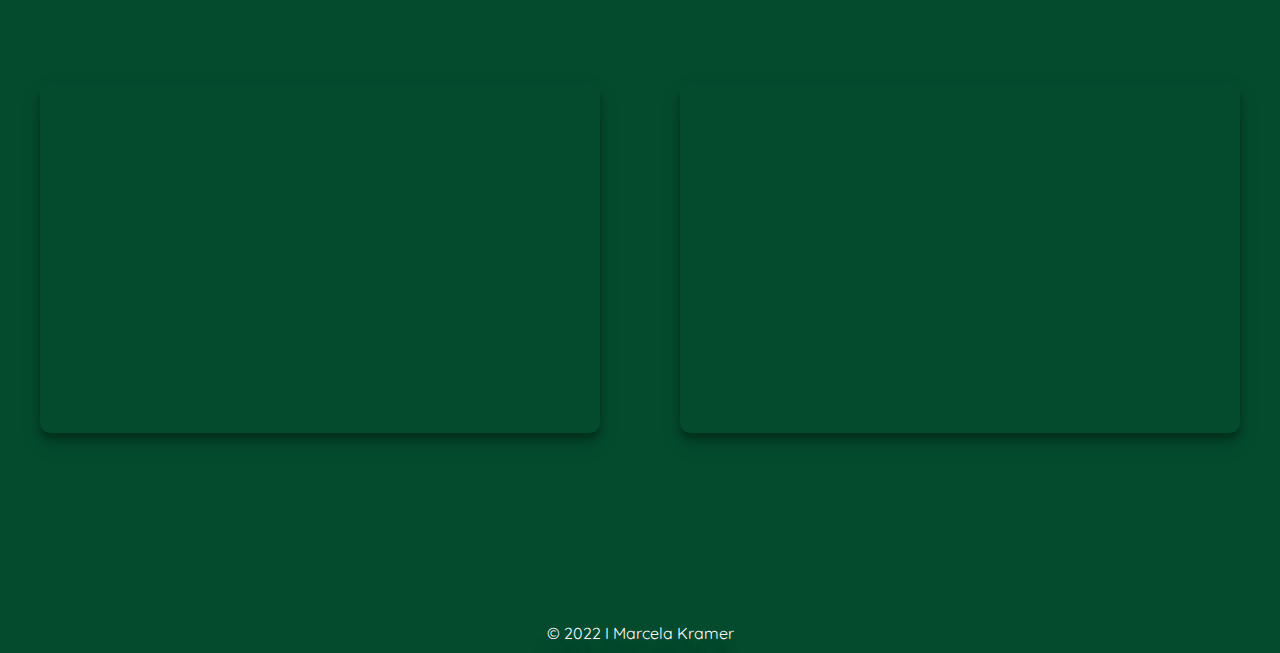
<file: pages/world_cup.html>
<!DOCTYPE html>
<html lang="en">
<head>
    <meta charset="UTF-8">
    <meta http-equiv="X-UA-Compatible" content="IE=edge">
    <meta name="viewport" content="width=device-width, initial-scale=1.0">
    <link rel="preconnect" href="https://fonts.googleapis.com">
    <link rel="preconnect" href="https://fonts.gstatic.com" crossorigin>
    <link href="https://fonts.googleapis.com/css2?family=Quicksand&display=swap" rel="stylesheet">
    <link rel="stylesheet" href="https://cdnjs.cloudflare.com/ajax/libs/font-awesome/6.1.1/css/all.min.css" integrity="sha612-KfkfwYDsLkIlwQp6LFnl8zNdLGxu9YAA1QvwINks4PhcElQSvqcyVLLD9aMhXd13uQjoXtEKNosOWaZqXgel0g==" crossorigin="anonymous" referrerpolicy="no-referrer" />
    <link rel="stylesheet" href="/css/pages.css">
    <title>WORLD CUP</title>
</head>
<body>

    <header>

        <nav id="menu">
            <a href="/index.html">HOME</a>
            <a href="#group-stage">GROUP STAGE</a>
            <a href="#latest">LATEST</a>
        </nav>

        <nav id="menu-dropdown">
            <button id="menu-dropdown-hover"><i class="fa-solid fa-bars"></i></button>
            <div id="menu-dropdown-content">
                <a href="/index.html"><i class="fa-solid fa-house"></i></a>
                <a href="#group-stage"><i class="fa-solid fa-list-ol"></i></a>
                <a href="#latest"><i class="fa-solid fa-newspaper"></i></a>         
            </div>
        </nav>

        <h1>WORLD CUP</h1>

        <img id="img-cover" src="/img/cover_worldcup.jpg">

    </header>

    <main>
        <section id="group-stage">

            <div class="title">GROUP STAGE</div>

                <div class="group-title">GROUP A</div>

                <table class="group">
                    <thead>
                        <tr>
                            <th>TEAM</th>
                            <th>PTS</th>
                            <th>MP</th>
                            <th>W</th>
                            <th>L</th>
                            <th>D</th>
                            <th>GD</th>
                            <th>LAST RESULTS</th>
                        </tr>
                    </thead>
                    <tbody>
                        <tr>
                            <td class="classified">CATAR</td>
                            <td>-</td>
                            <td>-</td>
                            <td>-</td>
                            <td>-</td>
                            <td>-</td>
                            <td>-</td>
                            <td>- - - - -</td>
                        </tr>
                        <tr>
                            <td class="classified">ECUADOR</td>
                            <td>-</td>
                            <td>-</td>
                            <td>-</td>
                            <td>-</td>
                            <td>-</td>
                            <td>-</td>
                            <td>- - - - -</td>
                        </tr>
                        <tr>
                            <td>SENEGAL</td>
                            <td>-</td>
                            <td>-</td>
                            <td>-</td>
                            <td>-</td>
                            <td>-</td>
                            <td>-</td>
                            <td>- - - - -</td>
                        </tr>
                        <tr>
                            <td class="last-row">NETHERLANDS</td>
                            <td class="last-row">-</td>
                            <td class="last-row">-</td>
                            <td class="last-row">-</td>
                            <td class="last-row">-</td>
                            <td class="last-row">-</td>
                            <td class="last-row">-</td>
                            <td class="last-row">- - - - -</td>
                        </tr>
                    </tbody>
                </table>

                <div class="group-title">GROUP B</div>

                <table class="group">
                    <thead>
                        <tr>
                            <th>TEAM</th>
                            <th>PTS</th>
                            <th>MP</th>
                            <th>W</th>
                            <th>L</th>
                            <th>D</th>
                            <th>GD</th>
                            <th>LAST RESULTS</th>
                        </tr>
                    </thead>
                    <tbody>
                        <tr>
                            <td class="classified">ENGLAND</td>
                            <td>-</td>
                            <td>-</td>
                            <td>-</td>
                            <td>-</td>
                            <td>-</td>
                            <td>-</td>
                            <td>- - - - -</td>
                        </tr>
                        <tr>
                            <td class="classified">IRAN</td>
                            <td>-</td>
                            <td>-</td>
                            <td>-</td>
                            <td>-</td>
                            <td>-</td>
                            <td>-</td>
                            <td>- - - - -</td>
                        </tr>
                        <tr>
                            <td>UNITED STATES</td>
                            <td>-</td>
                            <td>-</td>
                            <td>-</td>
                            <td>-</td>
                            <td>-</td>
                            <td>-</td>
                            <td>- - - - -</td>
                        </tr>
                        <tr>
                            <td class="last-row">EURO PLAY-OFF</td>
                            <td class="last-row">-</td>
                            <td class="last-row">-</td>
                            <td class="last-row">-</td>
                            <td class="last-row">-</td>
                            <td class="last-row">-</td>
                            <td class="last-row">-</td>
                            <td class="last-row">- - - - -</td>
                        </tr>
                    </tbody>
                </table>

                <div class="group-title">GROUP C</div>

                <table class="group">
                    <thead>
                        <tr>
                            <th>TEAM</th>
                            <th>PTS</th>
                            <th>MP</th>
                            <th>W</th>
                            <th>L</th>
                            <th>D</th>
                            <th>GD</th>
                            <th>LAST RESULTS</th>
                        </tr>
                    </thead>
                    <tbody>
                        <tr>
                            <td class="classified">ARGENTINA</td>
                            <td>-</td>
                            <td>-</td>
                            <td>-</td>
                            <td>-</td>
                            <td>-</td>
                            <td>-</td>
                            <td>- - - - -</td>
                        </tr>
                        <tr>
                            <td class="classified">SAUDI ARABIA</td>
                            <td>-</td>
                            <td>-</td>
                            <td>-</td>
                            <td>-</td>
                            <td>-</td>
                            <td>-</td>
                            <td>- - - - -</td>
                        </tr>
                        <tr>
                            <td>MEXICO</td>
                            <td>-</td>
                            <td>-</td>
                            <td>-</td>
                            <td>-</td>
                            <td>-</td>
                            <td>-</td>
                            <td>- - - - -</td>
                        </tr>
                        <tr>
                            <td class="last-row">POLAND</td>
                            <td class="last-row">-</td>
                            <td class="last-row">-</td>
                            <td class="last-row">-</td>
                            <td class="last-row">-</td>
                            <td class="last-row">-</td>
                            <td class="last-row">-</td>
                            <td class="last-row">- - - - -</td>
                        </tr>
                    </tbody>
                </table>

                <div class="group-title">GROUP D</div>

                <table class="group">
                    <thead>
                        <tr>
                            <th>TEAM</th>
                            <th>PTS</th>
                            <th>MP</th>
                            <th>W</th>
                            <th>L</th>
                            <th>D</th>
                            <th>GD</th>
                            <th>LAST RESULTS</th>
                        </tr>
                    </thead>
                    <tbody>
                        <tr>
                            <td class="classified">FRANCE</td>
                            <td>-</td>
                            <td>-</td>
                            <td>-</td>
                            <td>-</td>
                            <td>-</td>
                            <td>-</td>
                            <td>- - - - -</td>
                        </tr>
                        <tr>
                            <td class="classified">IC PLAY-OFF 1</td>
                            <td>-</td>
                            <td>-</td>
                            <td>-</td>
                            <td>-</td>
                            <td>-</td>
                            <td>-</td>
                            <td>- - - - -</td>
                        </tr>
                        <tr>
                            <td>DENMARK</td>
                            <td>-</td>
                            <td>-</td>
                            <td>-</td>
                            <td>-</td>
                            <td>-</td>
                            <td>-</td>
                            <td>- - - - -</td>
                        </tr>
                        <tr>
                            <td class="last-row">TUNISIA</td>
                            <td class="last-row">-</td>
                            <td class="last-row">-</td>
                            <td class="last-row">-</td>
                            <td class="last-row">-</td>
                            <td class="last-row">-</td>
                            <td class="last-row">-</td>
                            <td class="last-row">- - - - -</td>
                        </tr>
                    </tbody>
                </table>

                <div class="group-title">GROUP E</div>

                <table class="group">
                    <thead>
                        <tr>
                            <th>TEAM</th>
                            <th>PTS</th>
                            <th>MP</th>
                            <th>W</th>
                            <th>L</th>
                            <th>D</th>
                            <th>GD</th>
                            <th>LAST RESULTS</th>
                        </tr>
                    </thead>
                    <tbody>
                        <tr>
                            <td class="classified">SPAIN</td>
                            <td>-</td>
                            <td>-</td>
                            <td>-</td>
                            <td>-</td>
                            <td>-</td>
                            <td>-</td>
                            <td>- - - - -</td>
                        </tr>
                        <tr>
                            <td class="classified">IC PLAY-OFF 2</td>
                            <td>-</td>
                            <td>-</td>
                            <td>-</td>
                            <td>-</td>
                            <td>-</td>
                            <td>-</td>
                            <td>- - - - -</td>
                        </tr>
                        <tr>
                            <td>GERMANY</td>
                            <td>-</td>
                            <td>-</td>
                            <td>-</td>
                            <td>-</td>
                            <td>-</td>
                            <td>-</td>
                            <td>- - - - -</td>
                        </tr>
                        <tr>
                            <td class="last-row">JAPAN</td>
                            <td class="last-row">-</td>
                            <td class="last-row">-</td>
                            <td class="last-row">-</td>
                            <td class="last-row">-</td>
                            <td class="last-row">-</td>
                            <td class="last-row">-</td>
                            <td class="last-row">- - - - -</td>
                        </tr>
                    </tbody>
                </table>

                <div class="group-title">GROUP F</div>

                <table class="group">
                    <thead>
                        <tr>
                            <th>TEAM</th>
                            <th>PTS</th>
                            <th>MP</th>
                            <th>W</th>
                            <th>L</th>
                            <th>D</th>
                            <th>GD</th>
                            <th>LAST RESULTS</th>
                        </tr>
                    </thead>
                    <tbody>
                        <tr>
                            <td class="classified">BELGIUM</td>
                            <td>-</td>
                            <td>-</td>
                            <td>-</td>
                            <td>-</td>
                            <td>-</td>
                            <td>-</td>
                            <td>- - - - -</td>
                        </tr>
                        <tr>
                            <td class="classified">CANADA</td>
                            <td>-</td>
                            <td>-</td>
                            <td>-</td>
                            <td>-</td>
                            <td>-</td>
                            <td>-</td>
                            <td>- - - - -</td>
                        </tr>
                        <tr>
                            <td>MOROCCO</td>
                            <td>-</td>
                            <td>-</td>
                            <td>-</td>
                            <td>-</td>
                            <td>-</td>
                            <td>-</td>
                            <td>- - - - -</td>
                        </tr>
                        <tr>
                            <td class="last-row">CROATIA</td>
                            <td class="last-row">-</td>
                            <td class="last-row">-</td>
                            <td class="last-row">-</td>
                            <td class="last-row">-</td>
                            <td class="last-row">-</td>
                            <td class="last-row">-</td>
                            <td class="last-row">- - - - -</td>
                        </tr>
                    </tbody>
                </table>

                <div class="group-title">GROUP G</div>

                <table class="group">
                    <thead>
                        <tr>
                            <th>TEAM</th>
                            <th>PTS</th>
                            <th>MP</th>
                            <th>W</th>
                            <th>L</th>
                            <th>D</th>
                            <th>GD</th>
                            <th>LAST RESULTS</th>
                        </tr>
                    </thead>
                    <tbody>
                        <tr>
                            <td class="classified">BRAZIL</td>
                            <td>-</td>
                            <td>-</td>
                            <td>-</td>
                            <td>-</td>
                            <td>-</td>
                            <td>-</td>
                            <td>- - - - -</td>
                        </tr>
                        <tr>
                            <td class="classified">SERBIA</td>
                            <td>-</td>
                            <td>-</td>
                            <td>-</td>
                            <td>-</td>
                            <td>-</td>
                            <td>-</td>
                            <td>- - - - -</td>
                        </tr>
                        <tr>
                            <td>SWITZERLAND</td>
                            <td>-</td>
                            <td>-</td>
                            <td>-</td>
                            <td>-</td>
                            <td>-</td>
                            <td>-</td>
                            <td>- - - - -</td>
                        </tr>
                        <tr>
                            <td class="last-row">CAMEROON</td>
                            <td class="last-row">-</td>
                            <td class="last-row">-</td>
                            <td class="last-row">-</td>
                            <td class="last-row">-</td>
                            <td class="last-row">-</td>
                            <td class="last-row">-</td>
                            <td class="last-row">- - - - -</td>
                        </tr>
                    </tbody>
                </table>

                <div class="group-title">GROUP H</div>

                <table class="group">
                    <thead>
                        <tr>
                            <th>TEAM</th>
                            <th>PTS</th>
                            <th>MP</th>
                            <th>W</th>
                            <th>L</th>
                            <th>D</th>
                            <th>GD</th>
                            <th>LAST RESULTS</th>
                        </tr>
                    </thead>
                    <tbody>
                        <tr>
                            <td class="classified">PORTUGAL</td>
                            <td>-</td>
                            <td>-</td>
                            <td>-</td>
                            <td>-</td>
                            <td>-</td>
                            <td>-</td>
                            <td>- - - - -</td>
                        </tr>
                        <tr>
                            <td class="classified">GHANA</td>
                            <td>-</td>
                            <td>-</td>
                            <td>-</td>
                            <td>-</td>
                            <td>-</td>
                            <td>-</td>
                            <td>- - - - -</td>
                        </tr>
                        <tr>
                            <td>URUGUAY</td>
                            <td>-</td>
                            <td>-</td>
                            <td>-</td>
                            <td>-</td>
                            <td>-</td>
                            <td>-</td>
                            <td>- - - - -</td>
                        </tr>
                        <tr>
                            <td class="last-row">KOREA REPUBLIC</td>
                            <td class="last-row">-</td>
                            <td class="last-row">-</td>
                            <td class="last-row">-</td>
                            <td class="last-row">-</td>
                            <td class="last-row">-</td>
                            <td class="last-row">-</td>
                            <td class="last-row">- - - - -</td>
                        </tr>
                    </tbody>
                </table>

                <div id="standings-subtitle">

                    <div><i class="fa-solid fa-square blue"></i> classified</div>
            
                </div>

                <div id="last-update">last update: 5/23/2022 23h17min</div>

        </section>

        <section id="latest">

            <div id="latest-title">LATEST</div>

                <div id="check">CHECK WHAT'S NEW:</div>
                    <div id="media">
                        <iframe src="https://www.youtube.com/embed/TADV6INXgWM" title="YouTube video player" frameborder="0" allow="accelerometer; autoplay; clipboard-write; encrypted-media; gyroscope; picture-in-picture" allowfullscreen></iframe>
                        <iframe src="https://www.youtube.com/embed/0ia57wZnA1o" title="YouTube video player" frameborder="0" allow="accelerometer; autoplay; clipboard-write; encrypted-media; gyroscope; picture-in-picture" allowfullscreen></iframe>
                    </div>

        </section>
                    
    </main>

    <footer>

        <div id="copyright">
            &copy; 2022 I Marcela Kramer
        </div>

    </footer>

</body>
</html>
</file>
<file: css/pages.css>
body {
    text-align: center;
    background-color: #044b2e;
    color: #fff;
    font-family: 'Quicksand', sans-serif;
    text-shadow: rgba(0, 0, 0, 0.3) 0 19px 38px, rgba(0, 0, 0, 0.22) 0 15px 12px;
}

h1 {
    margin-top: 30px;
    font-size: 18px;
}

img {
    text-shadow: none;
}

header > img {
    display: block;
    margin: 30px auto;
}

#img-cover {
    width: auto;
    height: 80px;
}

a:link, a:hover, a:visited {
    text-decoration: none;
    color: #fff;
}

#menu {
    display: none;
}

#menu-dropdown {
    position: fixed;
    display: block;
    z-index: 10;
}
  
#menu-dropdown-hover {
  display: inline-block;
  padding: 10px;
  background-color: #044b2e;
  color: #fff;
  cursor: pointer;
  border: none;
  box-shadow: rgba(0, 0, 0, 0.19) 0 10px 20px, rgba(0, 0, 0, 0.23) 0 6px 6px;
  border-radius: 5px;
}

#menu-dropdown-content {
  position: absolute;
  display: none;
  top: 100%;
  left: 0;
  min-width: 30px;
  background: #044b2e;
  box-shadow: 0 3px 2px rgba(0,0,0,0.3);
  border-radius: 5px;
}

#menu-dropdown:hover #menu-dropdown-content {
  display: block;
}

#menu-dropdown-content a {
  display: block;
  padding: 10px;
  text-decoration: none;
  border: none;
}

#menu-dropdown-content a:hover {
  background: #f0f0f0;
  color: #044b2e;
  border-radius: 5px;
}

#menu-dropdown i {
  font-size: 30px;
}

table {
    margin: 50px auto 20px auto;
    border-collapse: collapse;
    border-radius: 5px;
    font-size: 12px;
    box-shadow: rgba(0, 0, 0, 0.24) 0 1.5px 4px;
}

th {
    padding: 2.5px 5px;
    border: 0.5px solid #fff;
    border-top: none;
}

tr > td:first-child {
    text-align: left;
}

td {
    padding: 8px 1px;
    border: 0.5px solid #fff;
}

th:first-child, td:first-child {
    padding-right: 5px;
    border-left: none;
}

th:last-child, td:last-child {
    border-right: none;
}

.title {
    padding-top: 150px;
    font-size: 14px;
    font-weight: 600;
}

.last-row {
    border-bottom: none;
    border-bottom-left-radius: 10px;
}

.libertadores, .classified, .champions-league {
    background-image: linear-gradient(to left, transparent, transparent, transparent, transparent, #2f64ba);
}

.champions-league-qualifiers {
    background-image: linear-gradient(to left, transparent, transparent, transparent, transparent, #08c6c9);
}

.pre-libertadores, .europa-league {
    background-image: linear-gradient(to left, transparent, transparent, transparent, transparent, #f09711);
}

.sul-americana, .conference-league {
    background-image: linear-gradient(to left, transparent, transparent, transparent, transparent, #0ec214);
}

.conference-league-qualifiers {
    background-image: linear-gradient(to left, transparent, transparent, transparent, transparent, #0af094);
}

.relegation {
    background-image: linear-gradient(to left, transparent, transparent, transparent, transparent, #d44c4c);
}

.relegation-play-offs {
    background-image: linear-gradient(to left, transparent, transparent, transparent, transparent, #ebcc1c);

}

.blue {
    color:#2f64ba;
}

.light-blue {
    color: #08c6c9;
}

.orange {
    color: #f09711;
}

.green {
    color: #0ec214;
}

.light-green {
    color: #0af094;
}

.yellow {
    color: #ebcc1c;
}

.red {
    color: #d44c4c;
}

#standings-subtitle {
    display: flex;
    flex-direction: row;
    justify-content: space-around;
    margin: auto;
    width: auto;
    font-size: 10px;
}

#last-update {
    margin: 25px auto;
    font-size: 8px;
}

.group-title {
    text-align: left;
    margin-top: 5%;
    margin-left: 12%;
    font-size: 12px;
    font-weight: 600;
}

.group {
    margin-top: 20px;
}

.round-title, .quarter-title, .semis-title, .final-title {
    margin: 100px 0 30px 0;
    font-size: 12px;
    font-weight: 600;
}

.match-title {
    margin: 30px auto;
    font-size: 10px;
    font-weight: 600;
}

.match {
    display: grid;
    grid-template-columns: 2fr 1fr 2fr;
    justify-content: center;
}

.team-one, .x, .team-two {
    display: inline;
    font-size: 10px;
}

#latest-title {
    padding-top: 100px;
    font-size: 14px;
    font-weight: 600;
}

#check {
    margin-top: 25px;
    font-size: 12px;
}

iframe {
    display: block;
    width: 250px;
    height: 160px;
    margin: 40px auto;
    border-radius: 5px;
    box-shadow: rgba(0, 0, 0, 0.19) 0 10px 20px, rgba(0, 0, 0, 0.23) 0 6px 6px;
}

#copyright {
    margin: 75px 0 10px 0;
    font-size: 8px;
}

form {
    width: 50%;
    text-align: left;
    margin: auto;
}

#join {
    padding: 0 0 100px 0;
    font-weight: 600;
}
#return {
    background-color: #044b2e;
    color: #fff;
    font-size: 25px;
    margin-top: 10px;
    margin-right: 85%;
}

#return:hover {
    text-shadow: 1px 1px 30px #fff;
    transition-duration: 0.5s;
}

@media screen and (min-width: 820px) {
    

    body {
        margin: 85px 0 0 0;
    }

    h1 {
        padding-top: 150px;
        font-size: 50px;
    }

    header > img {
        margin: 100px auto;
    }

    #img-cover {
       height: 150px;
    }   

    #menu {
        display: flex;
        flex-direction: row;
        justify-content: space-around;
        position: fixed;
        background-color: #044b2e;
        width: 100%;
        height: 30px;
        padding: 20px 0 10px 0;
        top: 0;
        font-weight: 600;
    }

    #menu a {
        position: relative;
    }

    #menu a::before {
        content: "";
        position: absolute;
        display: block;
        width: 100%;
        height: 2px;
        bottom: 0;
        left: 0;
        background-color: rgba(255, 255, 255, 0.9);
        transform: scaleX(0);
        transition: transform 0.3s ease;
    }

    #menu a:hover::before {
        transform: scaleX(1);
    }

    #menu-dropdown {
        display: none;
    }

    table {
        margin: 100px auto 40px auto;
        font-size: 20px;
        border-radius: 10px;
        box-shadow: rgba(0, 0, 0, 0.24) 0 3px 8px;
    }

    th {
        padding: 5px 10px;
        border: 1px solid #fff;
        border-top: none;
    }

    td {
        padding: 10px 20px;
        border: 1px solid #fff;
    }

    th:first-child, td:first-child {
        width: 35%;
    }

    .title {
        padding-top: 300px;
        font-size: 40px;
    }

    #standings-subtitle {
        width: 850px;
        font-size: 15px;
    }

    #last-update {
        margin: 50px 250px;
        font-size: 12px;
    }

    .group-title {
        margin-top: 100px;
        margin-left: 25%;
        font-size: 25px;
    }

    .round-title, .quarter-title, .semis-title, .final-title {
        margin: 200px 0 60px 0;
        font-size: 35px;
    }

    .match-title {
        font-size: 25px;
    }

    .match {
        width: 50%;
        margin: auto;
    }

    .team-one, .x, .team-two {
        font-size: 20px;
    }

    #latest-title {
        padding-top: 400px;
        font-size: 50px;
    }

    #check {
        margin-top: 100px;
        font-size: 30px;
    }

    #media {
        display: flex;
        flex-direction: row;
        justify-content: center;
    }

    iframe {
        display: inline;
        width: 560px;
        height: 350px;
        margin: 150px auto auto auto;
        border-radius: 10px;
    }

    #copyright {
        margin: 190px auto 10px auto;
        font-size: 16px;
    }

    #return {
        margin-top: 0;
        font-size: 32px;
    }
}
</file>
